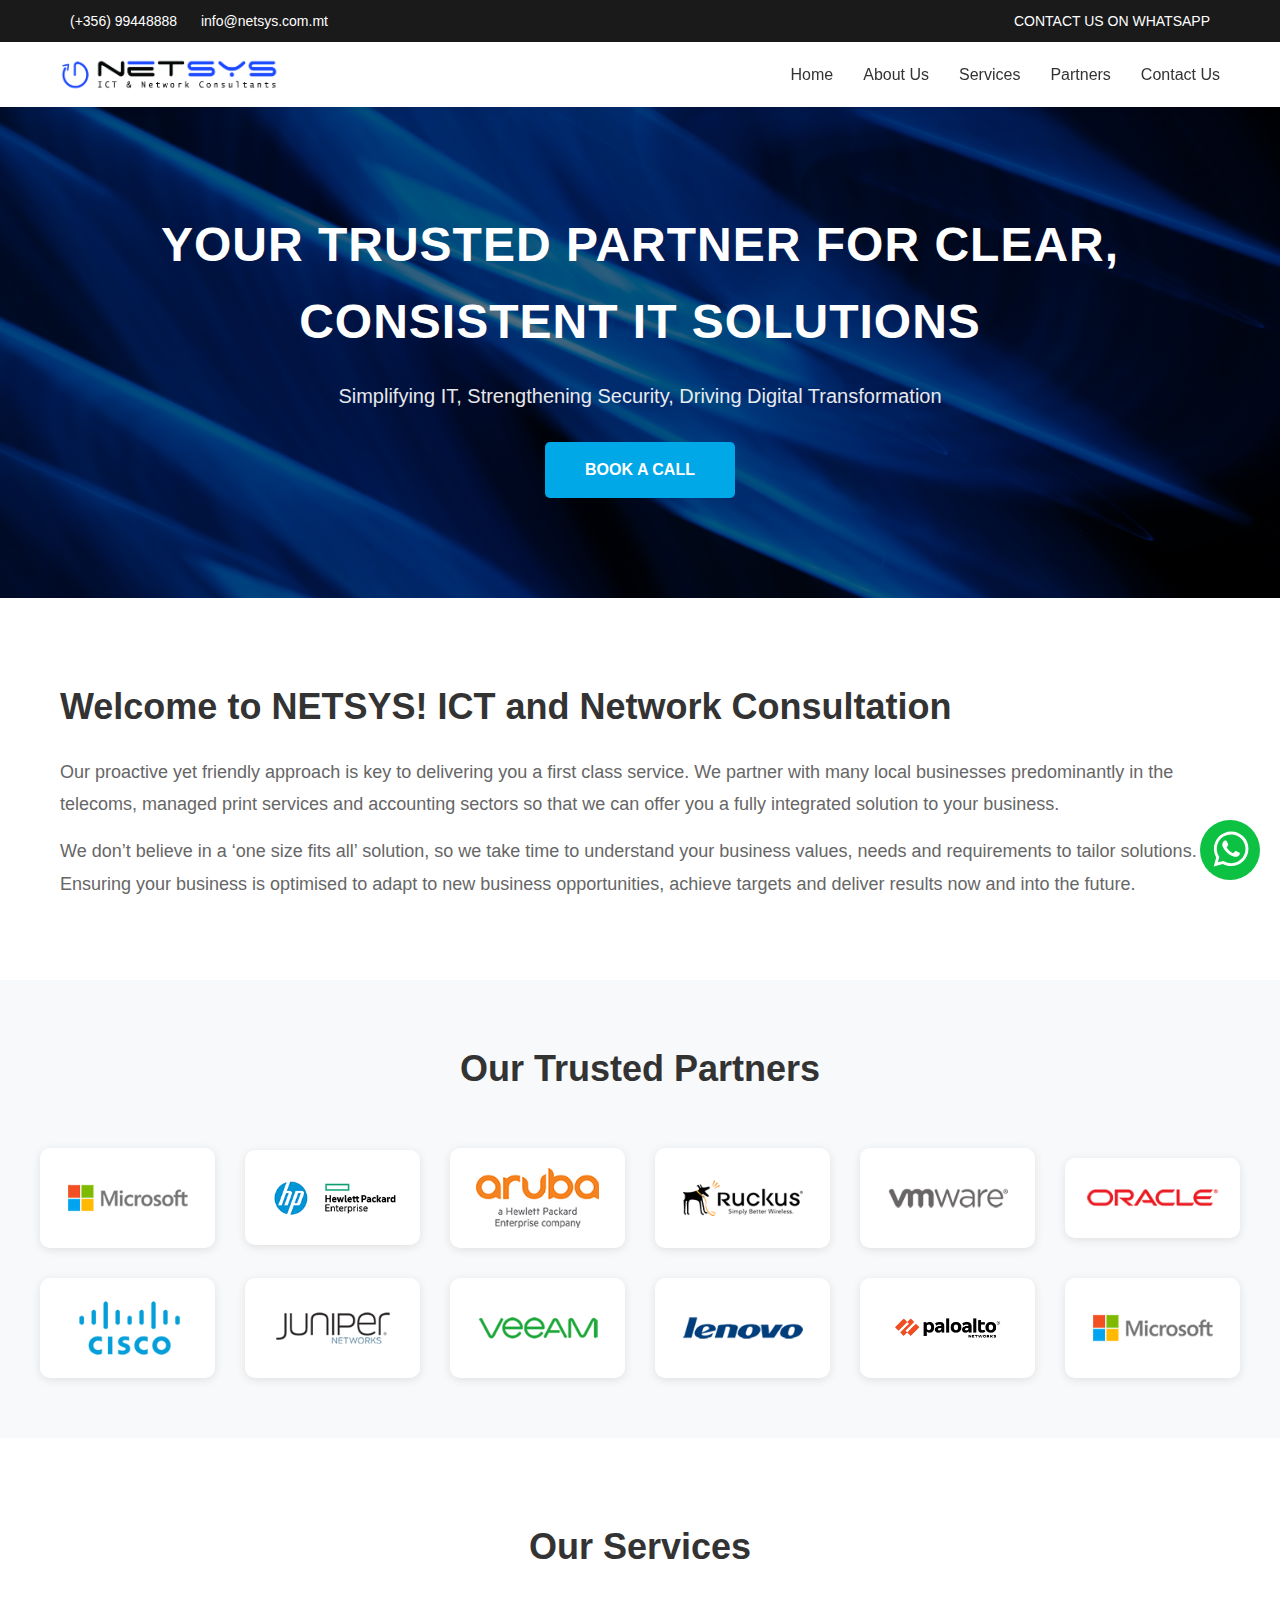
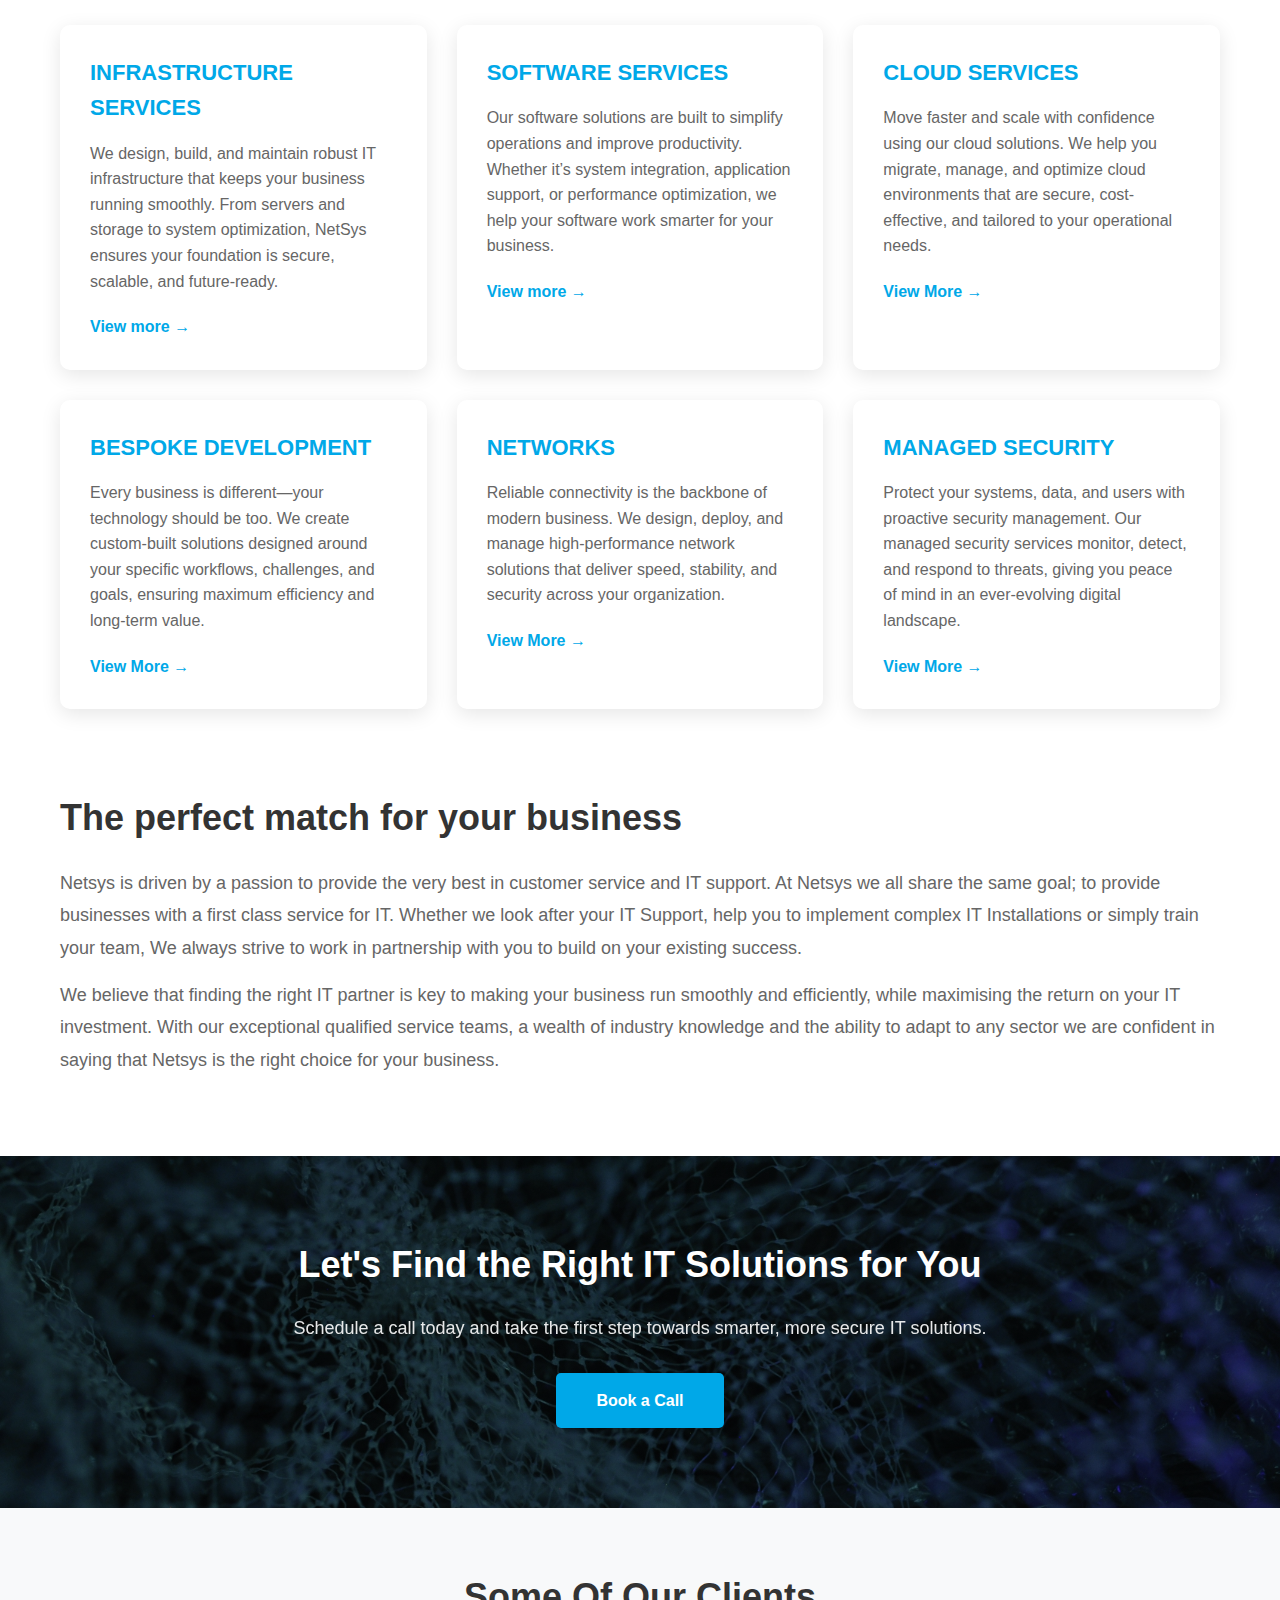
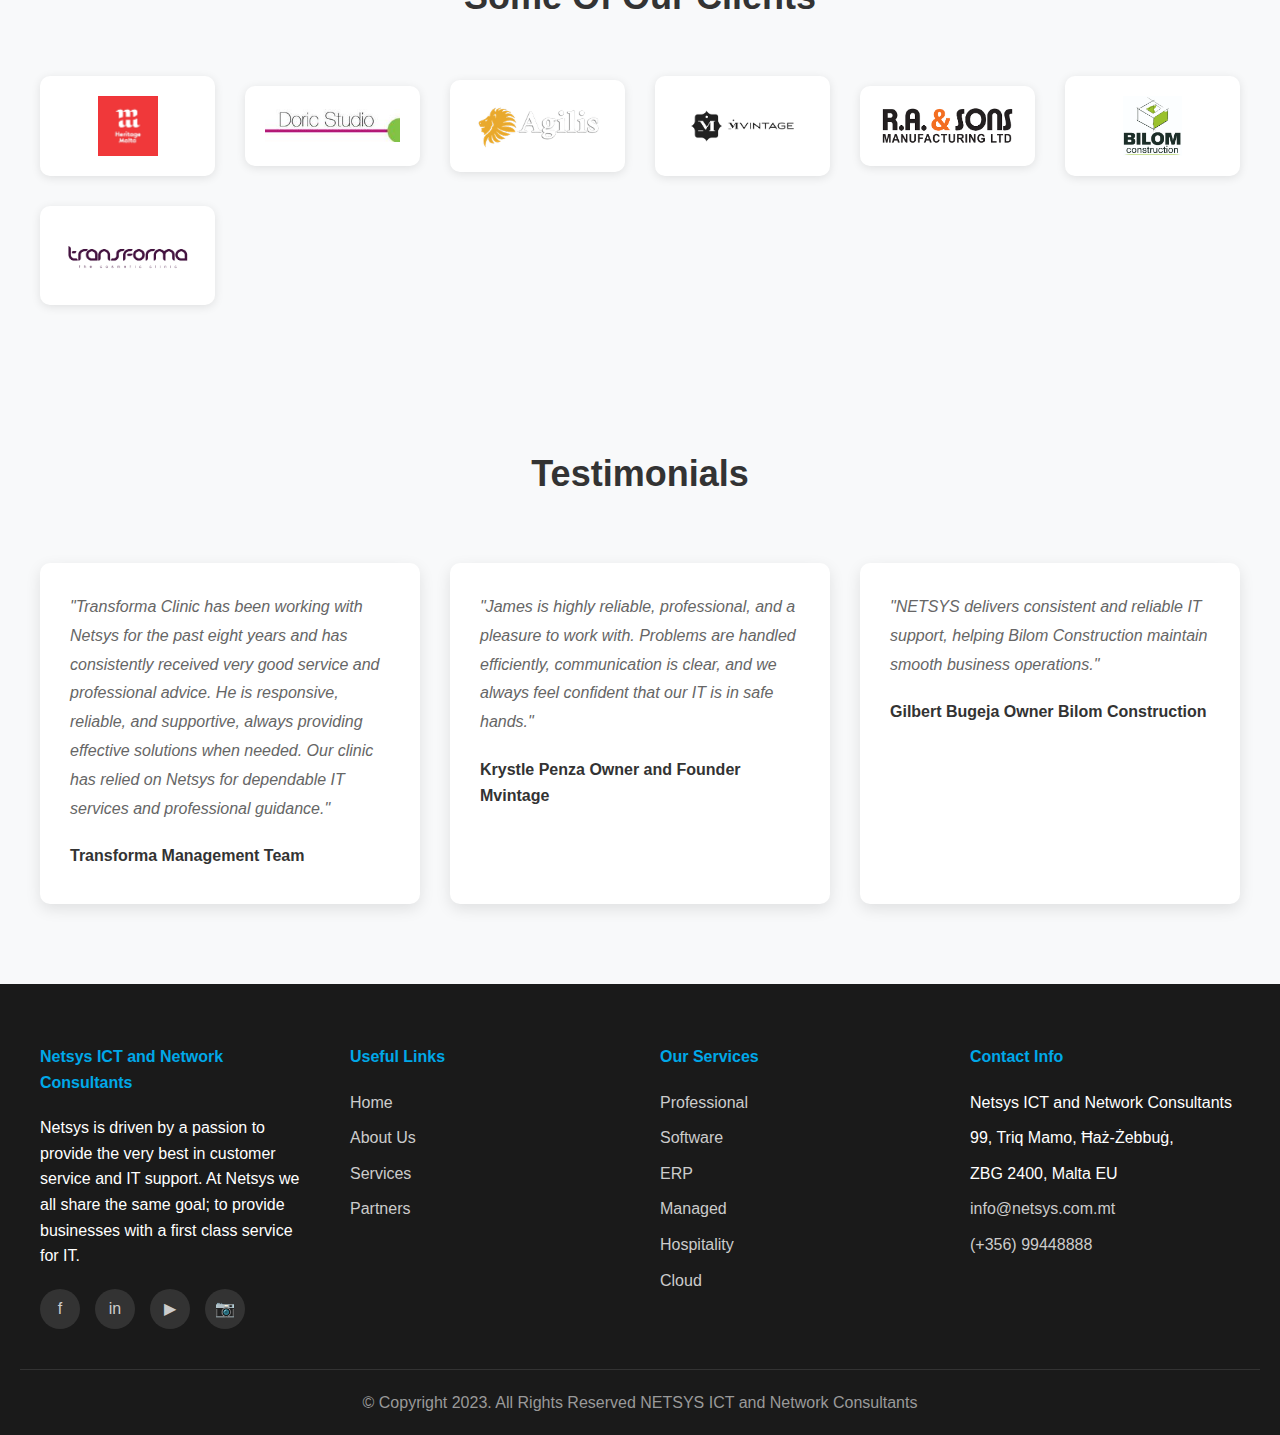
<file: index.html>
<!DOCTYPE html>
<html lang="en">
  <head>
    <meta charset="UTF-8" />
    <meta name="viewport" content="width=device-width, initial-scale=1.0" />
    <title>IT Support Malta | Netsys ICT and Network Consultants</title>
    <link rel="icon" type="image/x-icon" href="/img/favicon.png">
    <style>
      * {
        margin: 0;
        padding: 0;
        box-sizing: border-box;
      }

      body {
        font-family: "Segoe UI", Tahoma, Geneva, Verdana, sans-serif;
        line-height: 1.6;
        color: #333;
      }

      /* Top Bar */
      .top-bar {
        background: #1a1a1a;
        color: #fff;
        padding: 10px 0;
        font-size: 14px;
      }

      .top-bar .container {
        max-width: 1200px;
        margin: 0 auto;
        padding: 0 20px;
        display: flex;
        justify-content: space-between;
        align-items: center;
        flex-wrap: wrap;
      }

      .top-bar a {
        color: #fff;
        text-decoration: none;
        margin: 0 10px;
      }

      .top-bar a:hover {
        color: #00a8e8;
      }

      /* Header */
      header {
        background: #fff;
        box-shadow: 0 2px 5px rgba(0, 0, 0, 0.1);
        position: sticky;
        top: 0;
        z-index: 1000;
      }

      .header-container {
        max-width: 1200px;
        margin: 0 auto;
        padding: 15px 20px;
        display: flex;
        justify-content: space-between;
        align-items: center;
      }

      .logo {
        font-size: 24px;
        font-weight: bold;
        color: #00a8e8;
        text-decoration: none;
      }

      nav ul {
        list-style: none;
        display: flex;
        gap: 30px;
      }

      nav a {
        text-decoration: none;
        color: #333;
        font-weight: 500;
        transition: color 0.3s;
      }

      nav a:hover {
        color: #00a8e8;
      }

      /* Dropdown Menu */
      nav li {
        position: relative;
      }

      .dropdown-content {
        display: none;
        position: absolute;
        background: #fff;
        min-width: 220px;
        box-shadow: 0 8px 16px rgba(0, 0, 0, 0.2);
        z-index: 1;
        top: 100%;
        left: 0;
        border-radius: 5px;
        padding: 10px 0;
      }

      .dropdown-content a {
        display: block;
        padding: 10px 20px;
        color: #333;
      }

      .dropdown-content a:hover {
        background: #f8f9fa;
        color: #00a8e8;
      }

      nav li:hover .dropdown-content {
        display: block;
      }

      .menu-toggle {
        display: none;
        background: none;
        border: none;
        font-size: 28px;
        cursor: pointer;
        color: #333;
      }

      /* Hero Section */
      .hero {
        background: linear-gradient(rgba(0, 0, 0, 0.5), rgba(0, 0, 0, 0.5)),
          url(./img/bg-img4.jpg) center center;
        background-size: cover;
        color: #fff;
        padding: 100px 20px;
        text-align: center;
      }

      .hero h1 {
        font-size: 48px;
        margin-bottom: 20px;
        text-transform: uppercase;
        letter-spacing: 1px;
      }

      .hero .subtitle {
        font-size: 20px;
        margin-bottom: 30px;
        opacity: 0.9;
      }

      .btn {
        display: inline-block;
        padding: 15px 40px;
        background: #00a8e8;
        color: #fff;
        text-decoration: none;
        border-radius: 5px;
        font-weight: bold;
        transition: background 0.3s, transform 0.3s;
      }

      .btn:hover {
        background: #0088cc;
        transform: translateY(-2px);
      }

      /* Welcome Section */
      .welcome {
        max-width: 1200px;
        margin: 80px auto;
        padding: 0 20px;
      }

      .welcome h2 {
        font-size: 36px;
        margin-bottom: 20px;
        color: #333;
      }

      .welcome p {
        font-size: 18px;
        line-height: 1.8;
        color: #666;
        margin-bottom: 15px;
      }

      /* Partners Section */
      .partners {
        background: #f8f9fa;
        padding: 60px 20px;
        text-align: center;
      }

      .partners h2 {
        font-size: 36px;
        margin-bottom: 50px;
        color: #333;
      }

      .partners-grid {
        max-width: 1200px;
        margin: 0 auto;
        display: grid;
        grid-template-columns: repeat(auto-fit, minmax(150px, 1fr));
        gap: 30px;
        align-items: center;
      }

      .partner-logo {
        background: #fff;
        padding: 20px;
        border-radius: 10px;
        box-shadow: 0 2px 10px rgba(0, 0, 0, 0.1);
        height: 100px;
        display: flex;
        align-items: center;
        justify-content: center;
        font-weight: bold;
        color: #666;
        transition: transform 0.3s;
      }

      .partner-logo:hover {
        transform: translateY(-5px);
      }

      /* Services Section */
      .services {
        max-width: 1200px;
        margin: 80px auto;
        padding: 0 20px;
      }

      .services h2 {
        text-align: center;
        font-size: 36px;
        margin-bottom: 50px;
      }

      .services-grid {
        display: grid;
        grid-template-columns: repeat(auto-fit, minmax(300px, 1fr));
        gap: 30px;
      }

      .service-card {
        background: #fff;
        padding: 30px;
        border-radius: 10px;
        box-shadow: 0 5px 20px rgba(0, 0, 0, 0.1);
        transition: transform 0.3s, box-shadow 0.3s;
      }

      .service-card:hover {
        transform: translateY(-10px);
        box-shadow: 0 10px 30px rgba(0, 0, 0, 0.2);
      }

      .service-card h3 {
        color: #00a8e8;
        margin-bottom: 15px;
        font-size: 22px;
      }

      .service-card p {
        color: #666;
        margin-bottom: 20px;
      }

      .service-link {
        color: #00a8e8;
        text-decoration: none;
        font-weight: bold;
      }

      .service-link:hover {
        text-decoration: underline;
      }

      /* Featured Solutions */
      .featured {
        background: linear-gradient(135deg, #667eea 0%, #764ba2 100%);
        color: #fff;
        padding: 80px 20px;
        text-align: center;
      }

      .featured h2 {
        font-size: 42px;
        margin-bottom: 20px;
      }

      .featured h3 {
        font-size: 24px;
        margin: 10px 0;
        opacity: 0.9;
      }

      .featured .btn {
        margin-top: 20px;
      }

      /* IP Telephony Banner */
      .telephony-banner {
        background: #1a1a1a;
        color: #fff;
        padding: 60px 20px;
        text-align: center;
      }

      .telephony-banner h2 {
        font-size: 36px;
        margin-bottom: 15px;
      }

      .telephony-banner h3 {
        font-size: 28px;
        color: #00a8e8;
        margin-bottom: 10px;
      }

      .telephony-banner h4 {
        font-size: 20px;
        font-weight: normal;
        margin-bottom: 20px;
        opacity: 0.9;
      }

      .telephony-banner p {
        font-size: 16px;
        margin-bottom: 30px;
        opacity: 0.8;
      }

      /* Why Smart Section */
      .why-smart {
        max-width: 1200px;
        margin: 80px auto;
        padding: 0 20px;
        text-align: center;
      }

      .why-smart h2 {
        font-size: 36px;
        margin-bottom: 20px;
        color: #333;
      }

      .why-smart p {
        font-size: 18px;
        color: #666;
        line-height: 1.8;
        max-width: 900px;
        margin: 0 auto;
      }

      /* Blog Section */
      .blog {
        max-width: 1200px;
        margin: 80px auto;
        padding: 0 20px;
      }

      .blog-header {
        text-align: center;
        margin-bottom: 50px;
      }

      .blog-header p {
        color: #00a8e8;
        font-weight: bold;
        text-transform: uppercase;
        margin-bottom: 10px;
      }

      .blog-header h2 {
        font-size: 36px;
        color: #333;
      }

      .blog-grid {
        display: grid;
        grid-template-columns: repeat(auto-fit, minmax(300px, 1fr));
        gap: 30px;
      }

      .blog-card {
        background: #fff;
        border-radius: 10px;
        overflow: hidden;
        box-shadow: 0 5px 20px rgba(0, 0, 0, 0.1);
        transition: transform 0.3s;
      }

      .blog-card:hover {
        transform: translateY(-10px);
      }

      .blog-image {
        width: 100%;
        height: 200px;
        background: linear-gradient(135deg, #667eea 0%, #764ba2 100%);
      }

      .blog-content {
        padding: 20px;
      }

      .blog-meta {
        font-size: 14px;
        color: #999;
        margin-bottom: 10px;
      }

      .blog-card h3 {
        margin-bottom: 15px;
        color: #333;
      }

      .blog-card p {
        color: #666;
        margin-bottom: 15px;
      }

      /* CTA Section */
      .cta {
        background: linear-gradient(rgba(0, 0, 0, 0.5), rgba(0, 0, 0, 0.5)),
          url(./img/bg-img2.jpg) center center;
        background-size: cover;
        color: #fff;
        padding: 80px 20px;
        text-align: center;
      }

      .cta h2 {
        font-size: 36px;
        margin-bottom: 20px;
      }

      .cta p {
        font-size: 18px;
        margin-bottom: 30px;
        opacity: 0.9;
      }
      .testimonial-section {
            background: #f8f9fa;
            padding: 80px 20px;
        }

        .testimonial-section h2 {
            text-align: center;
            font-size: 36px;
            margin-bottom: 60px;
            color: #333;
        }

        .testimonial-grid {
            max-width: 1200px;
            margin: 0 auto;
            display: grid;
            grid-template-columns: repeat(auto-fit, minmax(300px, 1fr));
            gap: 30px;
        }

        .testimonial-card {
            background: #fff;
            padding: 30px;
            border-radius: 10px;
            box-shadow: 0 5px 15px rgba(0,0,0,0.1);
        }

        .testimonial-text {
            color: #666;
            font-style: italic;
            margin-bottom: 20px;
            line-height: 1.8;
        }

        .testimonial-author {
            font-weight: bold;
            color: #333;
            margin-bottom: 5px;
        }

        .testimonial-company {
            color: #00a8e8;
            font-size: 14px;
        }


      /* Footer */
      footer {
        background: #1a1a1a;
        color: #fff;
        padding: 60px 20px 20px;
      }

      .footer-container {
        max-width: 1200px;
        margin: 0 auto;
        display: grid;
        grid-template-columns: repeat(auto-fit, minmax(250px, 1fr));
        gap: 40px;
        margin-bottom: 40px;
      }

      .footer-section h4 {
        margin-bottom: 20px;
        color: #00a8e8;
      }

      .footer-section ul {
        list-style: none;
      }

      .footer-section ul li {
        margin-bottom: 10px;
      }

      .footer-section a {
        color: #ccc;
        text-decoration: none;
        transition: color 0.3s;
      }

      .footer-section a:hover {
        color: #00a8e8;
      }

      .social-links {
        display: flex;
        gap: 15px;
        margin-top: 20px;
      }

      .social-links a {
        width: 40px;
        height: 40px;
        background: #333;
        border-radius: 50%;
        display: flex;
        align-items: center;
        justify-content: center;
        transition: background 0.3s;
      }

      .social-links a:hover {
        background: #00a8e8;
      }

      .footer-bottom {
        text-align: center;
        padding-top: 20px;
        border-top: 1px solid #333;
        color: #999;
      }

      /* Responsive */
      @media (max-width: 768px) {
        nav ul {
          display: none;
          flex-direction: column;
          position: absolute;
          top: 70px;
          left: 0;
          right: 0;
          background: #fff;
          box-shadow: 0 5px 10px rgba(0, 0, 0, 0.1);
          padding: 20px;
        }

        nav ul.active {
          display: flex;
        }

        .menu-toggle {
          display: block;
        }

        .hero h1 {
          font-size: 32px;
        }

        .hero .subtitle {
          font-size: 16px;
        }

        .top-bar .container {
          justify-content: center;
          text-align: center;
        }

        .services-grid,
        .blog-grid {
          grid-template-columns: 1fr;
        }

        .dropdown-content {
          position: static;
          box-shadow: none;
          padding: 5px 0 5px 20px;
        }

        nav li:hover .dropdown-content {
          display: none;
        }
      }
      .whatsapp{
        position: fixed;
        right: 20px;
        bottom: 20px;
        cursor: pointer;
        transition: all .3s ease-in-out;
      }
      .whatsapp:hover{
        transform: translateY(-10px);
      }
       img {
  max-width: 100%;
  height: auto;
  display: block;
}
.partner-logo {
  height: 100px;
}
.partner-logo {
  min-height: 80px;
  height: auto;
}

.partner-logo img {
  max-height: 60px;
  width: auto;
  object-fit: contain;
}
@media (max-width: 360px) {
  
  .partner-logo img {
    max-height: 45px;
  }
}
    </style>
  </head>
  <body>
    <!-- Top Bar -->
    <div class="top-bar">
      <div class="container">
        <div>
          <a href="tel:+35699448888">(+356) 99448888</a>
          <a href="mailto:info@netsys.com.mt">info@netsys.com.mt</a>
        </div>
        <div>
          <a href="https://wa.me/35699448888?text=Hi%2C%20I%E2%80%99d%20like%20to%20learn%20more%20about%20your%20IT%20support%20services" class="btn-small">CONTACT US ON WHATSAPP</a>
        </div>
      </div>
    </div>

    <!-- Header -->
    <header>
      <div class="header-container">
        <a
          href="index.html"
          class="logo"
          style="display: flex; align-items: center; justify-content: center"
          ><img src="img/logo.png" alt="logo" width="220"
        /></a>
        <button class="menu-toggle" onclick="toggleMenu()">☰</button>
        <nav>
          <ul id="mainMenu">
            <li><a href="index.html">Home</a></li>
            <li><a href="about.html">About Us</a></li>
            <li>
              <a href="services.html">Services</a>
              <div class="dropdown-content">
                <a href="infrastructure-services.html"
                  >Infrastructure Services</a
                >
                <a href="software-services.html">Software Services</a>
              </div>
            </li>
            <li><a href="partners.html">Partners</a></li>
            <li><a href="contact.html">Contact Us</a></li>
          </ul>
        </nav>
      </div>
    </header>

    <div class="whatsapp">
      <a href="https://wa.me/35699448888?text=Hi%2C%20I%E2%80%99d%20like%20to%20learn%20more%20about%20your%20IT%20support%20services"> <img src="whatsapp.svg" alt="whatsapp" width="60px"></a>
    </div>

    <!-- Hero Section -->
    <section class="hero" id="home">
      <h1>Your Trusted Partner for Clear,<br> Consistent IT Solutions</h1>
      <p class="subtitle">
        Simplifying IT, Strengthening Security, Driving Digital Transformation
      </p>
      <a href="contact.html" class="btn">BOOK A CALL</a>
    </section>

    <!-- Welcome Section -->
    <section class="welcome" id="about">
      <h2>Welcome to NETSYS! ICT and Network Consultation</h2>
      <p>
        Our proactive yet friendly approach is key to delivering you a first
        class service. We partner with many local businesses predominantly in
        the telecoms, managed print services and accounting sectors so that we
        can offer you a fully integrated solution to your business.
      </p>
      <p>
        We don’t believe in a ‘one size fits all’ solution, so we take time to
        understand your business values, needs and requirements to tailor
        solutions. Ensuring your business is optimised to adapt to new business
        opportunities, achieve targets and deliver results now and into the
        future.
      </p>
    </section>

    <!-- Partners Section -->
    <section class="partners" id="partners">
      <h2>Our Trusted Partners</h2>
      <div class="partners-grid">
        <div class="partner-logo">
          <img src="img/partner1.png" alt="microsoft" />
        </div>
        <div class="partner-logo"><img src="img/partner2.png" alt="hp" /></div>
        <div class="partner-logo">
          <img src="img/partner3.jpg" alt="aruba" />
        </div>
        <div class="partner-logo">
          <img src="img/partner4.png" alt="ruckus" />
        </div>
        <div class="partner-logo">
          <img src="img/partner5.png" alt="vmware" />
        </div>
        <div class="partner-logo">
          <img src="img/partner6.png" alt="oracle" />
        </div>
        <div class="partner-logo">
          <img src="img/partner7.png" alt="cisco" />
        </div>
        <div class="partner-logo">
          <img src="img/partner8.png" alt="juniper" />
        </div>
        <div class="partner-logo">
          <img src="img/partner9.png" alt="veeam" />
        </div>
        <div class="partner-logo">
          <img src="img/partner10.png" alt="lenovo" />
        </div>
        <div class="partner-logo">
          <img src="img/partner-change.jpeg" alt="paloalto" width="100%" />
        </div>
        <div class="partner-logo">
          <img src="img/partner1.png" alt="microsoft" />
        </div>
      </div>
    </section>

    <!-- Services Section -->
    <section class="services" id="services">
      <h2>Our Services</h2>
      <div class="services-grid">
        <div class="service-card">
          <h3>INFRASTRUCTURE SERVICES</h3>
          <p>
            We design, build, and maintain robust IT infrastructure that keeps
            your business running smoothly. From servers and storage to system
            optimization, NetSys ensures your foundation is secure, scalable,
            and future-ready.
          </p>
          <a href="infrastructure-services.html" class="service-link"
            >View more →</a
          >
        </div>
        <div class="service-card">
          <h3>SOFTWARE SERVICES</h3>
          <p>
            Our software solutions are built to simplify operations and improve
            productivity. Whether it’s system integration, application support,
            or performance optimization, we help your software work smarter for
            your business.
          </p>
          <a href="#" class="service-link">View more →</a>
        </div>
        <div class="service-card">
          <h3>CLOUD SERVICES</h3>
          <p>
            Move faster and scale with confidence using our cloud solutions. We
            help you migrate, manage, and optimize cloud environments that are
            secure, cost-effective, and tailored to your operational needs.
          </p>
          <a href="#" class="service-link">View More →</a>
        </div>
        <div class="service-card">
          <h3>BESPOKE DEVELOPMENT</h3>
          <p>
            Every business is different—your technology should be too. We create
            custom-built solutions designed around your specific workflows,
            challenges, and goals, ensuring maximum efficiency and long-term
            value.
          </p>
          <a href="#" class="service-link">View More →</a>
        </div>
        <div class="service-card">
          <h3>NETWORKS</h3>
          <p>
            Reliable connectivity is the backbone of modern business. We design,
            deploy, and manage high-performance network solutions that deliver
            speed, stability, and security across your organization.
          </p>
          <a href="#" class="service-link">View More →</a>
        </div>
        <div class="service-card">
          <h3>MANAGED SECURITY</h3>
          <p>
            Protect your systems, data, and users with proactive security
            management. Our managed security services monitor, detect, and
            respond to threats, giving you peace of mind in an ever-evolving
            digital landscape.
          </p>
          <a href="#" class="service-link">View More →</a>
        </div>
      </div>
    </section>

    <!-- Welcome Section -->
    <section class="welcome" id="about">
      <h2>The perfect match for your business</h2>
      <p>
        Netsys is driven by a passion to provide the very best in customer
        service and IT support. At Netsys we all share the same goal; to provide
        businesses with a first class service for IT. Whether we look after your
        IT Support, help you to implement complex IT Installations or simply
        train your team, We always strive to work in partnership with you to
        build on your existing success.
      </p>
      <p>
        We believe that finding the right IT partner is key to making your
        business run smoothly and efficiently, while maximising the return on
        your IT investment. With our exceptional qualified service teams, a
        wealth of industry knowledge and the ability to adapt to any sector we
        are confident in saying that Netsys is the right choice for your
        business.
      </p>
    </section>

    <!-- CTA Section -->
    <section class="cta" id="contact">
      <h2>Let's Find the Right IT Solutions for You</h2>
      <p>
        Schedule a call today and take the first step towards smarter, more
        secure IT solutions.
      </p>
      <a href="contact.html" class="btn">Book a Call</a>
    </section>

    <!-- Partners Section -->
    <section class="partners" id="partners">
      <h2>Some Of Our Clients</h2>
      <div class="partners-grid">
        <div class="partner-logo"><img src="img/heritage-malta.jpeg" alt="" width="80%"/></div>
        <div class="partner-logo"><img src="img/customer4.jpg" alt="" width="100%"/></div>
        <div class="partner-logo"><img src="img/customer5.png" alt="" width="100%"/></div>
        <div class="partner-logo"><img src="img/Mvintage.png" alt=""  width="100%"/></div>
        <div class="partner-logo"><img src="img/RASons.png" alt="" width="100%" /></div>
        <div class="partner-logo"><img src="img/Logo Bilom-Construction final.jpg" alt=""  width="100%"/></div>
        <div class="partner-logo"><img src="img/transforma-img.PNG" alt="" width="100%"/></div>
      </div>
    </section>
 <section class="testimonial-section">
        <h2>Testimonials</h2>
        <div class="testimonial-grid">
            <div class="testimonial-card">
                <p class="testimonial-text">"Transforma Clinic has been working with Netsys for the past eight years and has consistently received very good service and professional advice. He is responsive, reliable, and supportive, always providing effective solutions when needed. Our clinic has relied on Netsys for dependable IT services and professional guidance."</p>
                <div class="testimonial-author">Transforma Management Team</div>
                <div class="testimonial-company"></div>
            </div>

            <div class="testimonial-card">
                <p class="testimonial-text">"James is highly reliable, professional, and a pleasure to work with. Problems are handled efficiently, communication is
clear, and we always feel confident that our IT is in safe hands."</p>
                <div class="testimonial-author">Krystle Penza Owner and Founder Mvintage</div>
                <div class="testimonial-company"></div>
            </div>

            <div class="testimonial-card">
                <p class="testimonial-text">"NETSYS delivers consistent and reliable IT support, helping Bilom Construction maintain smooth business operations." </p>
                <div class="testimonial-author">Gilbert Bugeja Owner Bilom Construction</div>
                <div class="testimonial-company"></div>
            </div>
        </div>
    </section>


    <!-- Footer -->
    <footer>
      <div class="footer-container">
        <div class="footer-section">
          <h4>Netsys ICT and Network Consultants</h4>
          <p>
            Netsys is driven by a passion to provide the very best in customer
            service and IT support. At Netsys we all share the same goal; to
            provide businesses with a first class service for IT.
          </p>
          <div class="social-links">
            <a href="#">f</a>
            <a href="#">in</a>
            <a href="#">▶</a>
            <a href="#">📷</a>
          </div>
        </div>
        <div class="footer-section">
          <h4>Useful Links</h4>
          <ul>
            <li><a href="index.html">Home</a></li>
            <li><a href="about.html">About Us</a></li>
            <li><a href="services.html">Services</a></li>
            <li><a href="partners.html">Partners</a></li>
          </ul>
        </div>
        <div class="footer-section">
          <h4>Our Services</h4>
          <ul>
            <li><a href="#">Professional</a></li>
            <li><a href="software-services.html">Software</a></li>
            <li><a href="#">ERP</a></li>
            <li><a href="#">Managed</a></li>
            <li><a href="#">Hospitality</a></li>
            <li><a href="#">Cloud</a></li>
          </ul>
        </div>
        <div class="footer-section">
          <h4>Contact Info</h4>
          <ul>
            <li>Netsys ICT and Network Consultants</li>
            <li>99, Triq Mamo, Ħaż-Żebbuġ,</li>
            <li>ZBG 2400, Malta EU</li>
            <li><a href="mailto:info@netsys.com.mt">info@netsys.com.mt</a></li>
            <li><a href="tel:+35699448888">(+356) 99448888</a></li>
          </ul>
        </div>
      </div>
      <div class="footer-bottom">
        <p>
          © Copyright 2023. All Rights Reserved NETSYS ICT and Network
          Consultants
        </p>
      </div>
    </footer>

    <script>
      function toggleMenu() {
        const menu = document.getElementById("mainMenu");
        menu.classList.toggle("active");
      }

      // Smooth scrolling for anchor links
      document.querySelectorAll('a[href^="#"]').forEach((anchor) => {
        anchor.addEventListener("click", function (e) {
          e.preventDefault();
          const target = document.querySelector(this.getAttribute("href"));
          if (target) {
            target.scrollIntoView({
              behavior: "smooth",
              block: "start",
            });
            document.getElementById("mainMenu").classList.remove("active");
          }
        });
      });

      // Close mobile menu when clicking outside
      document.addEventListener("click", function (e) {
        const menu = document.getElementById("mainMenu");
        const toggle = document.querySelector(".menu-toggle");
        if (!menu.contains(e.target) && !toggle.contains(e.target)) {
          menu.classList.remove("active");
        }
      });
    </script>
  </body>
</html>
</file>
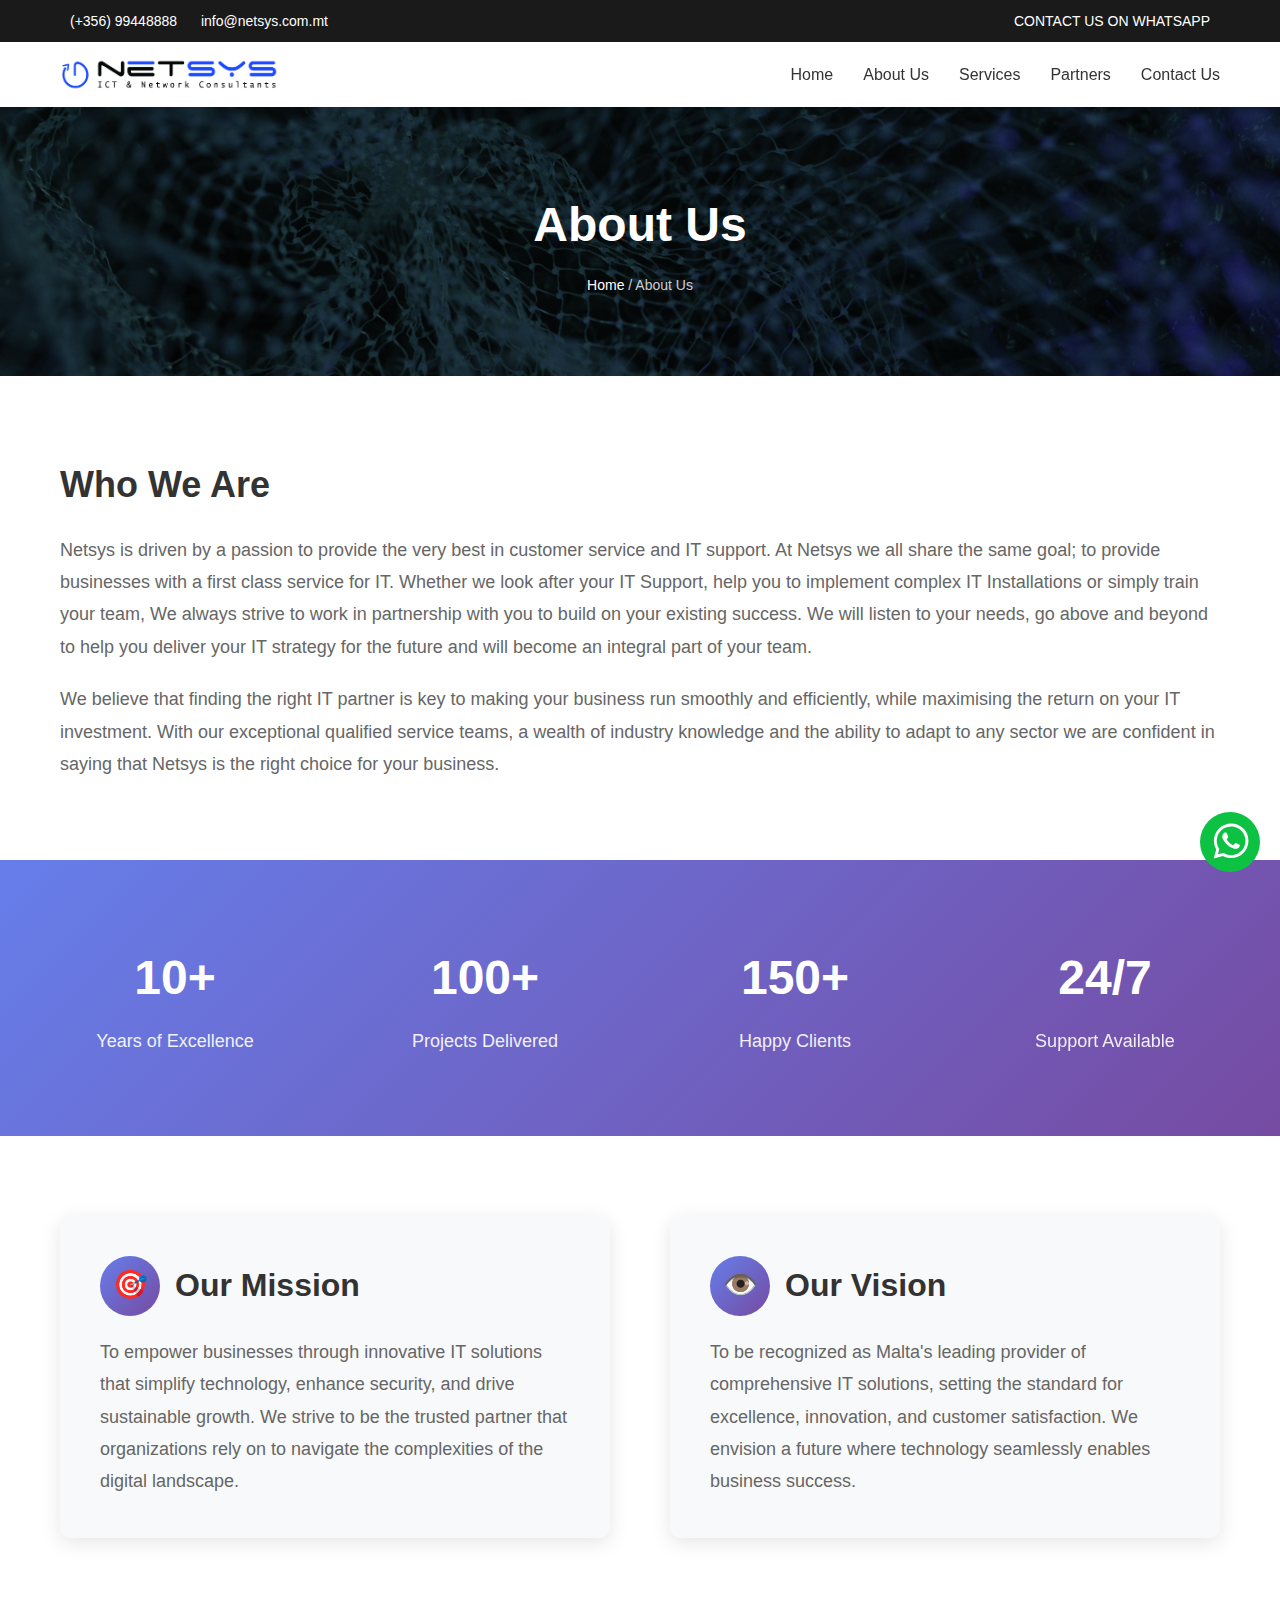
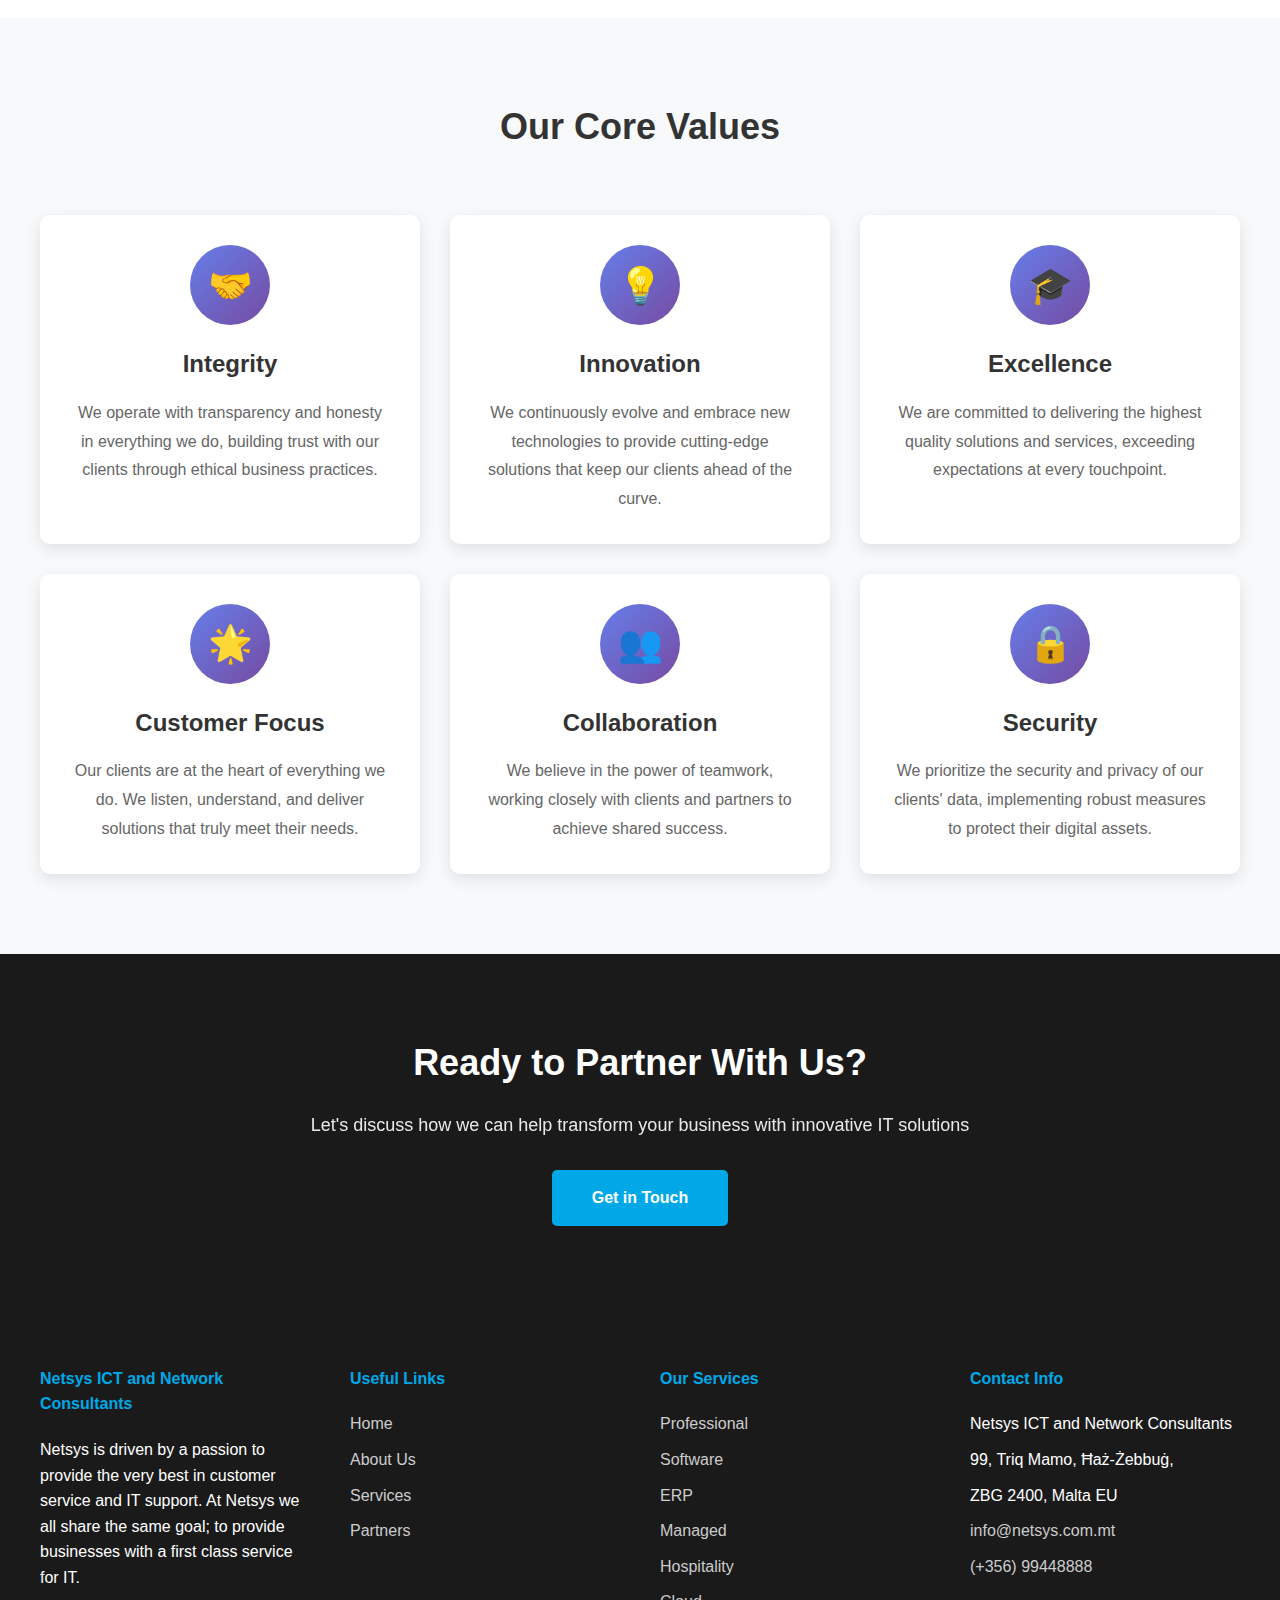
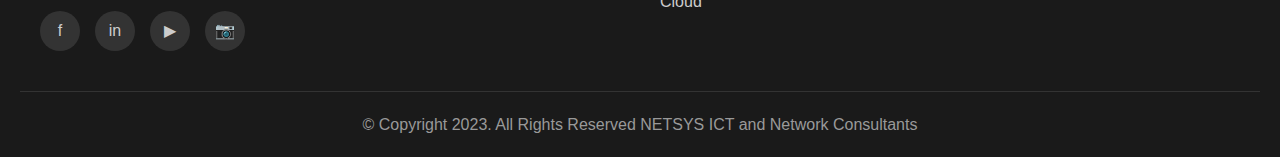
<file: about.html>
<!DOCTYPE html>
<html lang="en">
<head>
    <meta charset="UTF-8">
    <meta name="viewport" content="width=device-width, initial-scale=1.0">
    <title>About Us | Netsys ICT and Network Consultants </title>
    <link rel="icon" type="image/x-icon" href="/img/favicon.png">
    <style>
        * {
            margin: 0;
            padding: 0;
            box-sizing: border-box;
        }

        body {
            font-family: 'Segoe UI', Tahoma, Geneva, Verdana, sans-serif;
            line-height: 1.6;
            color: #333;
        }

        /* Top Bar */
        .top-bar {
            background: #1a1a1a;
            color: #fff;
            padding: 10px 0;
            font-size: 14px;
        }

        .top-bar .container {
            max-width: 1200px;
            margin: 0 auto;
            padding: 0 20px;
            display: flex;
            justify-content: space-between;
            align-items: center;
            flex-wrap: wrap;
        }

        .top-bar a {
            color: #fff;
            text-decoration: none;
            margin: 0 10px;
        }

        .top-bar a:hover {
            color: #00a8e8;
        }

        /* Header */
        header {
            background: #fff;
            box-shadow: 0 2px 5px rgba(0,0,0,0.1);
            position: sticky;
            top: 0;
            z-index: 1000;
        }

        .header-container {
            max-width: 1200px;
            margin: 0 auto;
            padding: 15px 20px;
            display: flex;
            justify-content: space-between;
            align-items: center;
        }

        .logo {
            font-size: 24px;
            font-weight: bold;
            color: #00a8e8;
            text-decoration: none;
        }

        nav ul {
            list-style: none;
            display: flex;
            gap: 30px;
        }

        nav a {
            text-decoration: none;
            color: #333;
            font-weight: 500;
            transition: color 0.3s;
        }

        nav a:hover {
            color: #00a8e8;
        }

        /* Dropdown Menu */
        nav li {
            position: relative;
        }

        .dropdown-content {
            display: none;
            position: absolute;
            background: #fff;
            min-width: 220px;
            box-shadow: 0 8px 16px rgba(0,0,0,0.2);
            z-index: 1;
            top: 100%;
            left: 0;
            border-radius: 5px;
            padding: 10px 0;
        }

        .dropdown-content a {
            display: block;
            padding: 10px 20px;
            color: #333;
        }

        .dropdown-content a:hover {
            background: #f8f9fa;
            color: #00a8e8;
        }

        nav li:hover .dropdown-content {
            display: block;
        }

        .menu-toggle {
            display: none;
            background: none;
            border: none;
            font-size: 28px;
            cursor: pointer;
            color: #333;
        }

        /* Page Header */
        .page-header {
                  background: linear-gradient(rgba(0,0,0,0.5),rgba(0,0,0,0.5)),url(./img/bg-img2.jpg) center center;
            background-size: cover; color: #fff; color: #fff;
            padding: 80px 20px;
            text-align: center;
        }

        .page-header h1 {
            font-size: 48px;
            margin-bottom: 10px;
        }

        .breadcrumb {
            color: rgba(255,255,255,0.8);
            font-size: 14px;
        }

        .breadcrumb a {
            color: #fff;
            text-decoration: none;
        }

        /* About Content */
        .about-intro {
            max-width: 1200px;
            margin: 80px auto;
            padding: 0 20px;
        }

        .about-intro h2 {
            font-size: 36px;
            margin-bottom: 20px;
            color: #333;
        }

        .about-intro p {
            font-size: 18px;
            color: #666;
            line-height: 1.8;
            margin-bottom: 20px;
        }

        /* Stats Section */
        .stats-section {
            background: linear-gradient(135deg, #667eea 0%, #764ba2 100%);
            color: #fff;
            padding: 80px 20px;
        }

        .stats-grid {
            max-width: 1200px;
            margin: 0 auto;
            display: grid;
            grid-template-columns: repeat(auto-fit, minmax(200px, 1fr));
            gap: 40px;
            text-align: center;
        }

        .stat-item h3 {
            font-size: 48px;
            margin-bottom: 10px;
        }

        .stat-item p {
            font-size: 18px;
            opacity: 0.9;
        }

        /* Mission Vision Section */
        .mission-vision {
            max-width: 1200px;
            margin: 80px auto;
            padding: 0 20px;
            display: grid;
            grid-template-columns: repeat(auto-fit, minmax(300px, 1fr));
            gap: 60px;
        }

        .mv-card {
            background: #f8f9fa;
            padding: 40px;
            border-radius: 10px;
            box-shadow: 0 5px 20px rgba(0,0,0,0.1);
        }

        .mv-card h2 {
            font-size: 32px;
            margin-bottom: 20px;
            color: #333;
            display: flex;
            align-items: center;
            gap: 15px;
        }

        .mv-icon {
            width: 60px;
            height: 60px;
            background: linear-gradient(135deg, #667eea 0%, #764ba2 100%);
            border-radius: 50%;
            display: flex;
            align-items: center;
            justify-content: center;
            font-size: 28px;
        }

        .mv-card p {
            font-size: 18px;
            color: #666;
            line-height: 1.8;
        }

        /* Values Section */
        .values-section {
            background: #f8f9fa;
            padding: 80px 20px;
        }

        .values-section h2 {
            text-align: center;
            font-size: 36px;
            margin-bottom: 60px;
            color: #333;
        }

        .values-grid {
            max-width: 1200px;
            margin: 0 auto;
            display: grid;
            grid-template-columns: repeat(auto-fit, minmax(280px, 1fr));
            gap: 30px;
        }

        .value-card {
            background: #fff;
            padding: 30px;
            border-radius: 10px;
            box-shadow: 0 5px 15px rgba(0,0,0,0.1);
            text-align: center;
            transition: transform 0.3s;
        }

        .value-card:hover {
            transform: translateY(-10px);
        }

        .value-icon {
            width: 80px;
            height: 80px;
            background: linear-gradient(135deg, #667eea 0%, #764ba2 100%);
            border-radius: 50%;
            display: flex;
            align-items: center;
            justify-content: center;
            font-size: 36px;
            margin: 0 auto 20px;
            color: #fff;
        }

        .value-card h3 {
            font-size: 24px;
            margin-bottom: 15px;
            color: #333;
        }

        .value-card p {
            color: #666;
            line-height: 1.8;
        }

        /* Timeline Section */
        .timeline-section {
            max-width: 1200px;
            margin: 80px auto;
            padding: 0 20px;
        }

        .timeline-section h2 {
            text-align: center;
            font-size: 36px;
            margin-bottom: 60px;
            color: #333;
        }

        .timeline {
            position: relative;
            padding: 0 0 0 60px;
        }

        .timeline::before {
            content: '';
            position: absolute;
            left: 20px;
            top: 0;
            bottom: 0;
            width: 2px;
            background: #667eea;
        }

        .timeline-item {
            position: relative;
            margin-bottom: 40px;
            padding-left: 20px;
        }

        .timeline-item::before {
            content: '';
            position: absolute;
            left: -47px;
            top: 5px;
            width: 15px;
            height: 15px;
            background: #667eea;
            border-radius: 50%;
            border: 3px solid #fff;
            box-shadow: 0 0 0 3px #667eea;
        }

        .timeline-year {
            font-size: 24px;
            font-weight: bold;
            color: #667eea;
            margin-bottom: 10px;
        }

        .timeline-content h3 {
            font-size: 22px;
            margin-bottom: 10px;
            color: #333;
        }

        .timeline-content p {
            color: #666;
            line-height: 1.8;
        }

        /* CTA Section */
        .cta {
            background: #1a1a1a;
            color: #fff;
            padding: 80px 20px;
            text-align: center;
        }

        .cta h2 {
            font-size: 36px;
            margin-bottom: 20px;
        }

        .cta p {
            font-size: 18px;
            margin-bottom: 30px;
            opacity: 0.9;
        }

        .btn {
            display: inline-block;
            padding: 15px 40px;
            background: #00a8e8;
            color: #fff;
            text-decoration: none;
            border-radius: 5px;
            font-weight: bold;
            transition: background 0.3s;
        }

        .btn:hover {
            background: #0088cc;
        }

        /* Footer */
        footer {
            background: #1a1a1a;
            color: #fff;
            padding: 60px 20px 20px;
        }

        .footer-container {
            max-width: 1200px;
            margin: 0 auto;
            display: grid;
            grid-template-columns: repeat(auto-fit, minmax(250px, 1fr));
            gap: 40px;
            margin-bottom: 40px;
        }

        .footer-section h4 {
            margin-bottom: 20px;
            color: #00a8e8;
        }

        .footer-section ul {
            list-style: none;
        }

        .footer-section ul li {
            margin-bottom: 10px;
        }

        .footer-section a {
            color: #ccc;
            text-decoration: none;
            transition: color 0.3s;
        }

        .footer-section a:hover {
            color: #00a8e8;
        }

        .social-links {
            display: flex;
            gap: 15px;
            margin-top: 20px;
        }

        .social-links a {
            width: 40px;
            height: 40px;
            background: #333;
            border-radius: 50%;
            display: flex;
            align-items: center;
            justify-content: center;
            transition: background 0.3s;
        }

        .social-links a:hover {
            background: #00a8e8;
        }

        .footer-bottom {
            text-align: center;
            padding-top: 20px;
            border-top: 1px solid #333;
            color: #999;
        }

        /* Responsive */
        @media (max-width: 768px) {
            nav ul {
                display: none;
                flex-direction: column;
                position: absolute;
                top: 70px;
                left: 0;
                right: 0;
                background: #fff;
                box-shadow: 0 5px 10px rgba(0,0,0,0.1);
                padding: 20px;
            }

            nav ul.active {
                display: flex;
            }

            .menu-toggle {
                display: block;
            }

            .page-header h1 {
                font-size: 32px;
            }

            .top-bar .container {
                justify-content: center;
                text-align: center;
            }

            .stats-grid,
            .mission-vision,
            .values-grid {
                grid-template-columns: 1fr;
            }

            .timeline {
                padding-left: 40px;
            }

            .timeline::before {
                left: 10px;
            }

            .timeline-item::before {
                left: -37px;
            }

            .dropdown-content {
                position: static;
                box-shadow: none;
                padding: 5px 0 5px 20px;
            }

            nav li:hover .dropdown-content {
                display: none;
            }
        } .whatsapp{
        position: fixed;
        right: 20px;
        bottom: 20px;
        cursor: pointer;
        transition: all .3s ease-in-out;
      }
      .whatsapp:hover{
        transform: translateY(-10px);
      }
    </style>
</head>
<body>
    <!-- Top Bar -->
    <div class="top-bar">
      <div class="container">
        <div>
          <a href="tel:+35699448888">(+356) 99448888</a>
          <a href="mailto:info@netsys.com.mt">info@netsys.com.mt</a>
        </div>
        <div>
         <a href="https://wa.me/35699448888?text=Hi%2C%20I%E2%80%99d%20like%20to%20learn%20more%20about%20your%20IT%20support%20services" class="btn-small">CONTACT US ON WHATSAPP</a>
        </div>
      </div>
    </div>

    <!-- Header -->
    <header>
      <div class="header-container">
        <a
          href="index.html"
          class="logo"
          style="display: flex; align-items: center; justify-content: center"
          ><img src="img/logo.png" alt="logo" width="220"
        /></a>
        <button class="menu-toggle" onclick="toggleMenu()">☰</button>
        <nav>
          <ul id="mainMenu">
            <li><a href="index.html">Home</a></li>
            <li><a href="about.html">About Us</a></li>
            <li>
              <a href="services.html">Services</a>
              <div class="dropdown-content">
                <a href="infrastructure-services.html"
                  >Infrastructure Services</a
                >
                <a href="software-services.html">Software Services</a>
              </div>
            </li>
            <li><a href="partners.html">Partners</a></li>
            <li><a href="contact.html">Contact Us</a></li>
          </ul>
        </nav>
      </div>
    </header>
 <div class="whatsapp">
      <a href="https://wa.me/35699448888?text=Hi%2C%20I%E2%80%99d%20like%20to%20learn%20more%20about%20your%20IT%20support%20services"> <img src="whatsapp.svg" alt="whatsapp" width="60px"></a>
    </div>

    <!-- Page Header -->
    <section class="page-header">
        <h1>About Us</h1>
        <div class="breadcrumb">
            <a href="index.html">Home</a> / About Us
        </div>
    </section>

    <!-- About Introduction -->
    <section class="about-intro">
        <h2>Who We Are</h2>
        <p>Netsys is driven by a passion to provide the very best in customer service and IT support. At Netsys we all share the same goal; to provide businesses with a first class service for IT. Whether we look after your IT Support, help you to implement complex IT Installations or simply train your team, We always strive to work in partnership with you to build on your existing success. We will listen to your needs, go above and beyond to help you deliver your IT strategy for the future and will become an integral part of your team.</p>
        <p>We believe that finding the right IT partner is key to making your business run smoothly and efficiently, while maximising the return on your IT investment. With our exceptional qualified service teams, a wealth of industry knowledge and the ability to adapt to any sector we are confident in saying that Netsys is the right choice for your business.</p>
    </section>

    <!-- Stats Section -->
    <section class="stats-section">
        <div class="stats-grid">
            <div class="stat-item">
                <h3>10+</h3>
                <p>Years of Excellence</p>
            </div>
            <div class="stat-item">
                <h3>100+</h3>
                <p>Projects Delivered</p>
            </div>
            <div class="stat-item">
                <h3>150+</h3>
                <p>Happy Clients</p>
            </div>
            <div class="stat-item">
                <h3>24/7</h3>
                <p>Support Available</p>
            </div>
        </div>
    </section>

    <!-- Mission & Vision -->
    <section class="mission-vision">
        <div class="mv-card">
            <h2><div class="mv-icon">🎯</div> Our Mission</h2>
            <p>To empower businesses through innovative IT solutions that simplify technology, enhance security, and drive sustainable growth. We strive to be the trusted partner that organizations rely on to navigate the complexities of the digital landscape.</p>
        </div>
        <div class="mv-card">
            <h2><div class="mv-icon">👁️</div> Our Vision</h2>
            <p>To be recognized as Malta's leading provider of comprehensive IT solutions, setting the standard for excellence, innovation, and customer satisfaction. We envision a future where technology seamlessly enables business success.</p>
        </div>
    </section>

    <!-- Core Values -->
    <section class="values-section">
        <h2>Our Core Values</h2>
        <div class="values-grid">
            <div class="value-card">
                <div class="value-icon">🤝</div>
                <h3>Integrity</h3>
                <p>We operate with transparency and honesty in everything we do, building trust with our clients through ethical business practices.</p>
            </div>
            <div class="value-card">
                <div class="value-icon">💡</div>
                <h3>Innovation</h3>
                <p>We continuously evolve and embrace new technologies to provide cutting-edge solutions that keep our clients ahead of the curve.</p>
            </div>
            <div class="value-card">
                <div class="value-icon">🎓</div>
                <h3>Excellence</h3>
                <p>We are committed to delivering the highest quality solutions and services, exceeding expectations at every touchpoint.</p>
            </div>
            <div class="value-card">
                <div class="value-icon">🌟</div>
                <h3>Customer Focus</h3>
                <p>Our clients are at the heart of everything we do. We listen, understand, and deliver solutions that truly meet their needs.</p>
            </div>
            <div class="value-card">
                <div class="value-icon">👥</div>
                <h3>Collaboration</h3>
                <p>We believe in the power of teamwork, working closely with clients and partners to achieve shared success.</p>
            </div>
            <div class="value-card">
                <div class="value-icon">🔒</div>
                <h3>Security</h3>
                <p>We prioritize the security and privacy of our clients' data, implementing robust measures to protect their digital assets.</p>
            </div>
        </div>
    </section>

    <!-- CTA Section -->
    <section class="cta">
        <h2>Ready to Partner With Us?</h2>
        <p>Let's discuss how we can help transform your business with innovative IT solutions</p>
        <a href="contact.html" class="btn">Get in Touch</a>
    </section>

    <!-- Footer -->
    <!-- Footer -->
    <footer>
      <div class="footer-container">
        <div class="footer-section">
          <h4>Netsys ICT and Network Consultants</h4>
          <p>
            Netsys is driven by a passion to provide the very best in customer
            service and IT support. At Netsys we all share the same goal; to
            provide businesses with a first class service for IT.
          </p>
          <div class="social-links">
            <a href="#">f</a>
            <a href="#">in</a>
            <a href="#">▶</a>
            <a href="#">📷</a>
          </div>
        </div>
        <div class="footer-section">
          <h4>Useful Links</h4>
          <ul>
            <li><a href="index.html">Home</a></li>
            <li><a href="about.html">About Us</a></li>
            <li><a href="services.html">Services</a></li>
            <li><a href="partners.html">Partners</a></li>
          </ul>
        </div>
        <div class="footer-section">
          <h4>Our Services</h4>
          <ul>
            <li><a href="#">Professional</a></li>
            <li><a href="software-services.html">Software</a></li>
            <li><a href="#">ERP</a></li>
            <li><a href="#">Managed</a></li>
            <li><a href="#">Hospitality</a></li>
            <li><a href="#">Cloud</a></li>
          </ul>
        </div>
        <div class="footer-section">
          <h4>Contact Info</h4>
          <ul>
            <li>Netsys ICT and Network Consultants</li>
            <li>99, Triq Mamo, Ħaż-Żebbuġ,</li>
            <li>ZBG 2400, Malta EU</li>
            <li><a href="mailto:info@netsys.com.mt">info@netsys.com.mt</a></li>
            <li><a href="tel:+35699448888">(+356) 99448888</a></li>
          </ul>
        </div>
      </div>
      <div class="footer-bottom">
        <p>
          © Copyright 2023. All Rights Reserved NETSYS ICT and Network
          Consultants
        </p>
      </div>
    </footer>

    <script>
        function toggleMenu() {
            const menu = document.getElementById('mainMenu');
            menu.classList.toggle('active');
        }

        document.addEventListener('click', function(e) {
            const menu = document.getElementById('mainMenu');
            const toggle = document.querySelector('.menu-toggle');
            if (!menu.contains(e.target) && !toggle.contains(e.target)) {
                menu.classList.remove('active');
            }
        });
    </script>
</body>
</html>
</file>
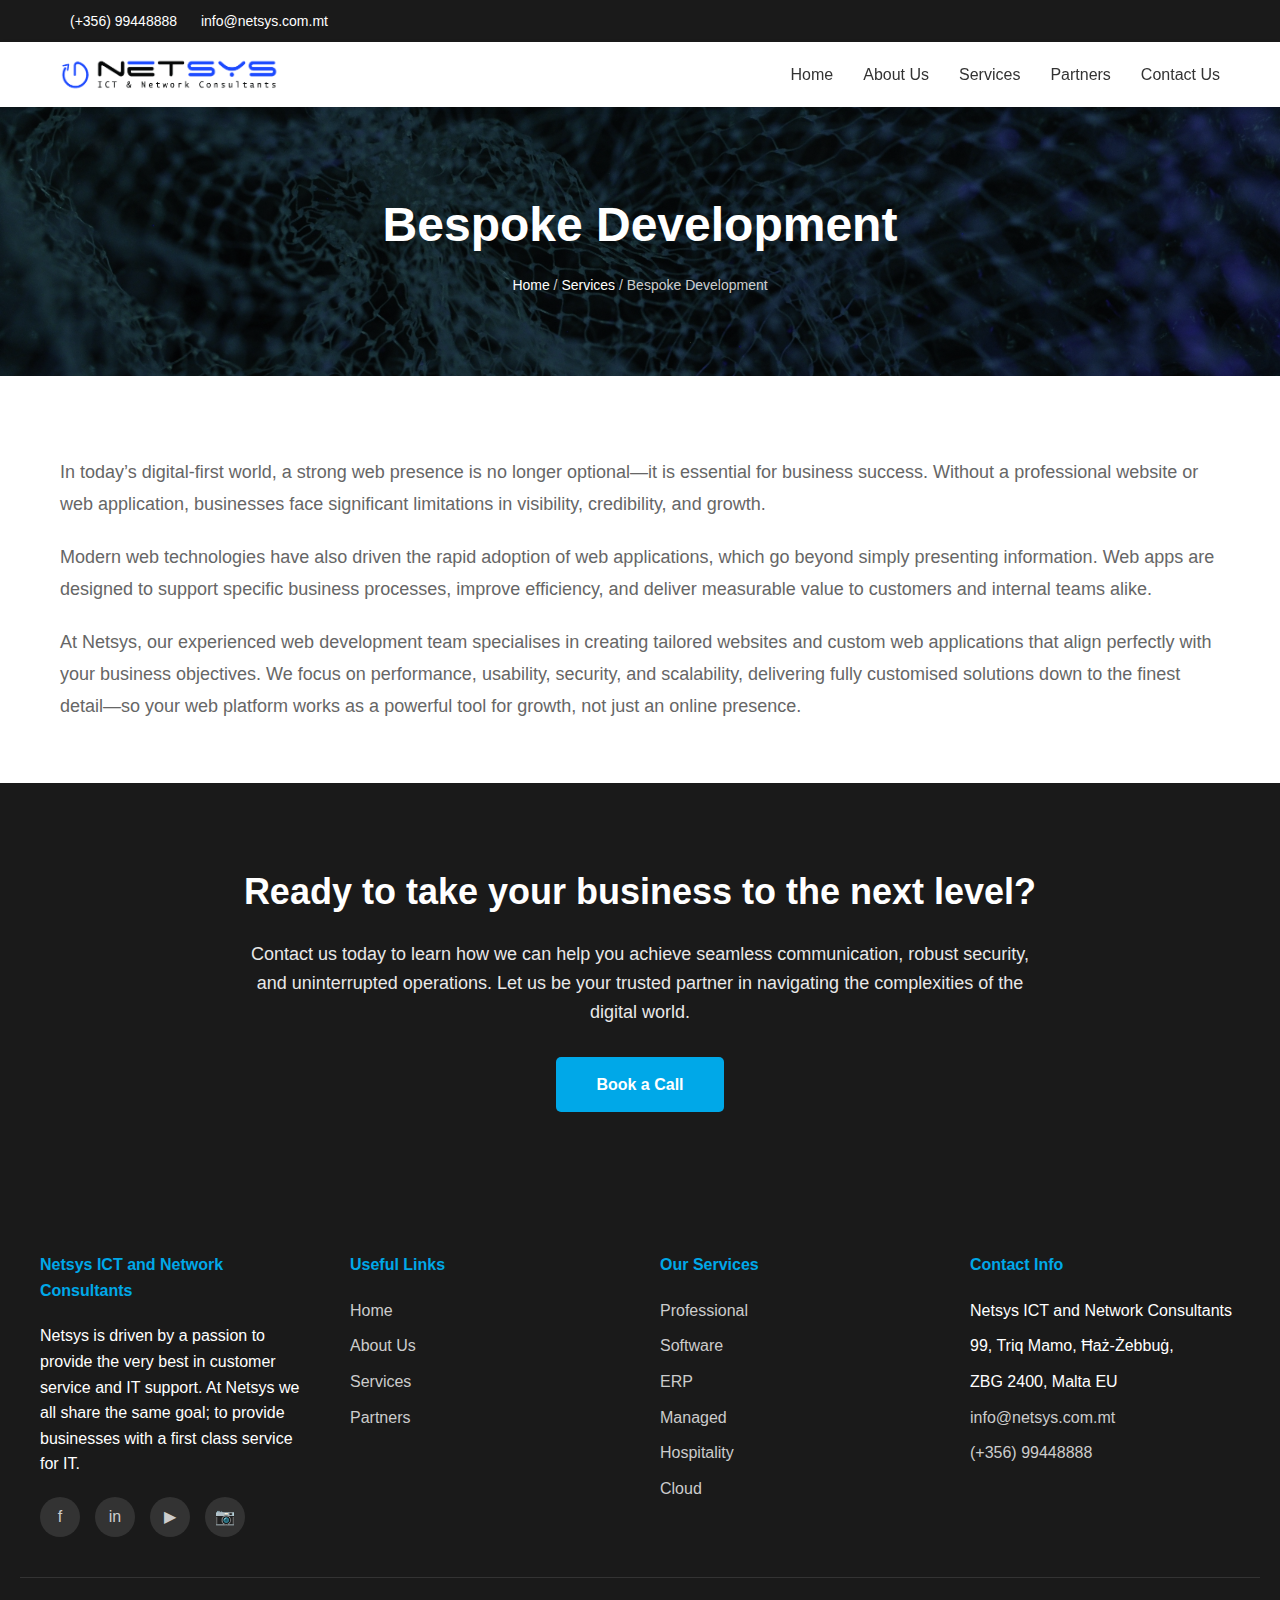
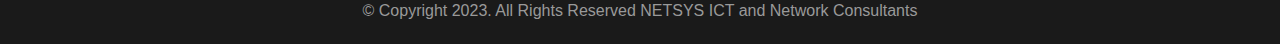
<file: bespoke-development.html>
<!DOCTYPE html>
<html lang="en">
<head>
    <meta charset="UTF-8">
    <meta name="viewport" content="width=device-width, initial-scale=1.0">
    <link rel="icon" type="image/x-icon" href="/img/favicon.png">
    <title>Network Services | Netsys ICT and Network Consultants</title>
    <style>
        * {
            margin: 0;
            padding: 0;
            box-sizing: border-box;
        }

        body {
            font-family: 'Segoe UI', Tahoma, Geneva, Verdana, sans-serif;
            line-height: 1.6;
            color: #333;
        }

        .top-bar {
            background: #1a1a1a;
            color: #fff;
            padding: 10px 0;
            font-size: 14px;
        }

        .top-bar .container {
            max-width: 1200px;
            margin: 0 auto;
            padding: 0 20px;
            display: flex;
            justify-content: space-between;
            align-items: center;
            flex-wrap: wrap;
        }

        .top-bar a {
            color: #fff;
            text-decoration: none;
            margin: 0 10px;
        }

        .top-bar a:hover {
            color: #00a8e8;
        }

        header {
            background: #fff;
            box-shadow: 0 2px 5px rgba(0,0,0,0.1);
            position: sticky;
            top: 0;
            z-index: 1000;
        }

        .header-container {
            max-width: 1200px;
            margin: 0 auto;
            padding: 15px 20px;
            display: flex;
            justify-content: space-between;
            align-items: center;
        }

        .logo {
            font-size: 24px;
            font-weight: bold;
            color: #00a8e8;
            text-decoration: none;
        }

        nav ul {
            list-style: none;
            display: flex;
            gap: 30px;
        }

        nav a {
            text-decoration: none;
            color: #333;
            font-weight: 500;
            transition: color 0.3s;
        }

        nav a:hover {
            color: #00a8e8;
        }

        nav li {
            position: relative;
        }

        .dropdown-content {
            display: none;
            position: absolute;
            background: #fff;
            min-width: 220px;
            box-shadow: 0 8px 16px rgba(0,0,0,0.2);
            z-index: 1;
            top: 100%;
            left: 0;
            border-radius: 5px;
            padding: 10px 0;
        }

        .dropdown-content a {
            display: block;
            padding: 10px 20px;
            color: #333;
        }

        .dropdown-content a:hover {
            background: #f8f9fa;
            color: #00a8e8;
        }

        nav li:hover .dropdown-content {
            display: block;
        }

        .menu-toggle {
            display: none;
            background: none;
            border: none;
            font-size: 28px;
            cursor: pointer;
            color: #333;
        }

        .page-header {
            background: linear-gradient(rgba(0,0,0,0.5),rgba(0,0,0,0.5)),url(./img/bg-img2.jpg) center center;
            background-size: cover; color: #fff;
            padding: 80px 20px;
            text-align: center;
        }

        .page-header h1 {
            font-size: 48px;
            margin-bottom: 10px;
        }

        .breadcrumb {
            color: rgba(255,255,255,0.8);
            font-size: 14px;
        }

        .breadcrumb a {
            color: #fff;
            text-decoration: none;
        }

        .intro-section {
            max-width: 1200px;
            margin: 80px auto 60px;
            padding: 0 20px;
        }

        .intro-section p {
            font-size: 18px;
            color: #666;
            line-height: 1.8;
            margin-bottom: 20px;
        }

        .intro-section h3 {
            font-size: 24px;
            color: #333;
            margin: 30px 0 20px;
        }

        .services-grid {
            max-width: 1200px;
            margin: 0 auto 80px;
            padding: 0 20px;
            display: grid;
            grid-template-columns: repeat(auto-fit, minmax(350px, 1fr));
            gap: 30px;
        }

        .service-card {
            background: #fff;
            padding: 35px;
            border-radius: 10px;
            box-shadow: 0 5px 20px rgba(0,0,0,0.1);
            transition: transform 0.3s, box-shadow 0.3s;
            border-left: 4px solid #667eea;
        }

        .service-card:hover {
            transform: translateY(-10px);
            box-shadow: 0 10px 30px rgba(0,0,0,0.2);
        }

        .service-card h3 {
            color: #333;
            margin-bottom: 15px;
            font-size: 22px;
            text-transform: uppercase;
            letter-spacing: 0.5px;
        }

        .service-card p {
            color: #666;
            margin-bottom: 20px;
            line-height: 1.8;
        }

        .service-link {
            color: #00a8e8;
            text-decoration: none;
            font-weight: bold;
            display: inline-flex;
            align-items: center;
            transition: transform 0.3s;
        }

        .service-link:hover {
            transform: translateX(5px);
        }

        .testimonial-section {
            background: #f8f9fa;
            padding: 80px 20px;
        }

        .testimonial-section h2 {
            text-align: center;
            font-size: 36px;
            margin-bottom: 60px;
            color: #333;
        }

        .testimonial-grid {
            max-width: 1200px;
            margin: 0 auto;
            display: grid;
            grid-template-columns: repeat(auto-fit, minmax(300px, 1fr));
            gap: 30px;
        }

        .testimonial-card {
            background: #fff;
            padding: 30px;
            border-radius: 10px;
            box-shadow: 0 5px 15px rgba(0,0,0,0.1);
        }

        .testimonial-text {
            color: #666;
            font-style: italic;
            margin-bottom: 20px;
            line-height: 1.8;
        }

        .testimonial-author {
            font-weight: bold;
            color: #333;
            margin-bottom: 5px;
        }

        .testimonial-company {
            color: #00a8e8;
            font-size: 14px;
        }

        .cta {
            background: #1a1a1a;
            color: #fff;
            padding: 80px 20px;
            text-align: center;
        }

        .cta h2 {
            font-size: 36px;
            margin-bottom: 20px;
        }

        .cta p {
            font-size: 18px;
            margin-bottom: 30px;
            opacity: 0.9;
            max-width: 800px;
            margin-left: auto;
            margin-right: auto;
        }

        .btn {
            display: inline-block;
            padding: 15px 40px;
            background: #00a8e8;
            color: #fff;
            text-decoration: none;
            border-radius: 5px;
            font-weight: bold;
            transition: background 0.3s;
        }

        .btn:hover {
            background: #0088cc;
        }

        footer {
            background: #1a1a1a;
            color: #fff;
            padding: 60px 20px 20px;
        }

        .footer-container {
            max-width: 1200px;
            margin: 0 auto;
            display: grid;
            grid-template-columns: repeat(auto-fit, minmax(250px, 1fr));
            gap: 40px;
            margin-bottom: 40px;
        }

        .footer-section h4 {
            margin-bottom: 20px;
            color: #00a8e8;
        }

        .footer-section ul {
            list-style: none;
        }

        .footer-section ul li {
            margin-bottom: 10px;
        }

        .footer-section a {
            color: #ccc;
            text-decoration: none;
            transition: color 0.3s;
        }

        .footer-section a:hover {
            color: #00a8e8;
        }

        .social-links {
            display: flex;
            gap: 15px;
            margin-top: 20px;
        }

        .social-links a {
            width: 40px;
            height: 40px;
            background: #333;
            border-radius: 50%;
            display: flex;
            align-items: center;
            justify-content: center;
            transition: background 0.3s;
        }

        .social-links a:hover {
            background: #00a8e8;
        }

        .footer-bottom {
            text-align: center;
            padding-top: 20px;
            border-top: 1px solid #333;
            color: #999;
        }

        @media (max-width: 768px) {
            nav ul {
                display: none;
                flex-direction: column;
                position: absolute;
                top: 70px;
                left: 0;
                right: 0;
                background: #fff;
                box-shadow: 0 5px 10px rgba(0,0,0,0.1);
                padding: 20px;
            }

            nav ul.active {
                display: flex;
            }

            .menu-toggle {
                display: block;
            }

            .page-header h1 {
                font-size: 32px;
            }

            .services-grid,
            .testimonial-grid {
                grid-template-columns: 1fr;
            }

            .top-bar .container {
                justify-content: center;
                text-align: center;
            }
        }
    </style>
</head>
<body>
      <!-- Top Bar -->
    <div class="top-bar">
      <div class="container">
        <div>
          <a href="tel:+35699448888">(+356) 99448888</a>
          <a href="mailto:info@netsys.com.mt">info@netsys.com.mt</a>
        </div>
      
      </div>
    </div>

    <!-- Header -->
    <header>
      <div class="header-container">
        <a
          href="index.html"
          class="logo"
          style="display: flex; align-items: center; justify-content: center"
          ><img src="img/logo.png" alt="logo" width="220"
        /></a>
        <button class="menu-toggle" onclick="toggleMenu()">☰</button>
        <nav>
          <ul id="mainMenu">
            <li><a href="index.html">Home</a></li>
            <li><a href="about.html">About Us</a></li>
            <li>
              <a href="services.html">Services</a>
              <div class="dropdown-content">
                <a href="infrastructure-services.html"
                  >Infrastructure Services</a
                >
                <a href="software-services.html">Software Services</a>
              </div>
            </li>
            <li><a href="partners.html">Partners</a></li>
            <li><a href="contact.html">Contact Us</a></li>
          </ul>
        </nav>
      </div>
    </header>


    <section class="page-header">
        <h1>Bespoke Development</h1>
        <div class="breadcrumb">
            <a href="index.html">Home</a> / <a href="services.html">Services</a> / Bespoke Development
        </div>
    </section>

    <section class="intro-section">
        <p>In today’s digital-first world, a strong web presence is no longer optional—it is essential for business success. Without a professional website or web application, businesses face significant limitations in visibility, credibility, and growth.</p>
        
        <p>Modern web technologies have also driven the rapid adoption of web applications, which go beyond simply presenting information. Web apps are designed to support specific business processes, improve efficiency, and deliver measurable value to customers and internal teams alike.</p>
        <p>At Netsys, our experienced web development team specialises in creating tailored websites and custom web applications that align perfectly with your business objectives. We focus on performance, usability, security, and scalability, delivering fully customised solutions down to the finest detail—so your web platform works as a powerful tool for growth, not just an online presence.</p>
                
    </section>


    <section class="cta">
        <h2>Ready to take your business to the next level?</h2>
        <p>Contact us today to learn how we can help you achieve seamless communication, robust security, and uninterrupted operations. Let us be your trusted partner in navigating the complexities of the digital world.</p>
        <a href="contact.html" class="btn">Book a Call</a>
    </section>

    <!-- Footer -->
    <footer>
      <div class="footer-container">
        <div class="footer-section">
          <h4>Netsys ICT and Network Consultants</h4>
          <p>
            Netsys is driven by a passion to provide the very best in customer
            service and IT support. At Netsys we all share the same goal; to
            provide businesses with a first class service for IT.
          </p>
          <div class="social-links">
            <a href="#">f</a>
            <a href="#">in</a>
            <a href="#">▶</a>
            <a href="#">📷</a>
          </div>
        </div>
        <div class="footer-section">
          <h4>Useful Links</h4>
          <ul>
            <li><a href="index.html">Home</a></li>
            <li><a href="about.html">About Us</a></li>
            <li><a href="services.html">Services</a></li>
            <li><a href="partners.html">Partners</a></li>
          </ul>
        </div>
        <div class="footer-section">
          <h4>Our Services</h4>
          <ul>
            <li><a href="#">Professional</a></li>
            <li><a href="software-services.html">Software</a></li>
            <li><a href="#">ERP</a></li>
            <li><a href="#">Managed</a></li>
            <li><a href="#">Hospitality</a></li>
            <li><a href="#">Cloud</a></li>
          </ul>
        </div>
        <div class="footer-section">
          <h4>Contact Info</h4>
          <ul>
            <li>Netsys ICT and Network Consultants</li>
            <li>99, Triq Mamo, Ħaż-Żebbuġ,</li>
            <li>ZBG 2400, Malta EU</li>
            <li><a href="mailto:info@netsys.com.mt">info@netsys.com.mt</a></li>
            <li><a href="tel:+35699448888">(+356) 99448888</a></li>
          </ul>
        </div>
      </div>
      <div class="footer-bottom">
        <p>
          © Copyright 2023. All Rights Reserved NETSYS ICT and Network
          Consultants
        </p>
      </div>
    </footer>

    <script>
        function toggleMenu() {
            const menu = document.getElementById('mainMenu');
            menu.classList.toggle('active');
        }

        document.addEventListener('click', function(e) {
            const menu = document.getElementById('mainMenu');
            const toggle = document.querySelector('.menu-toggle');
            if (!menu.contains(e.target) && !toggle.contains(e.target)) {
                menu.classList.remove('active');
            }
        });
    </script>
</body>

</html>
</file>
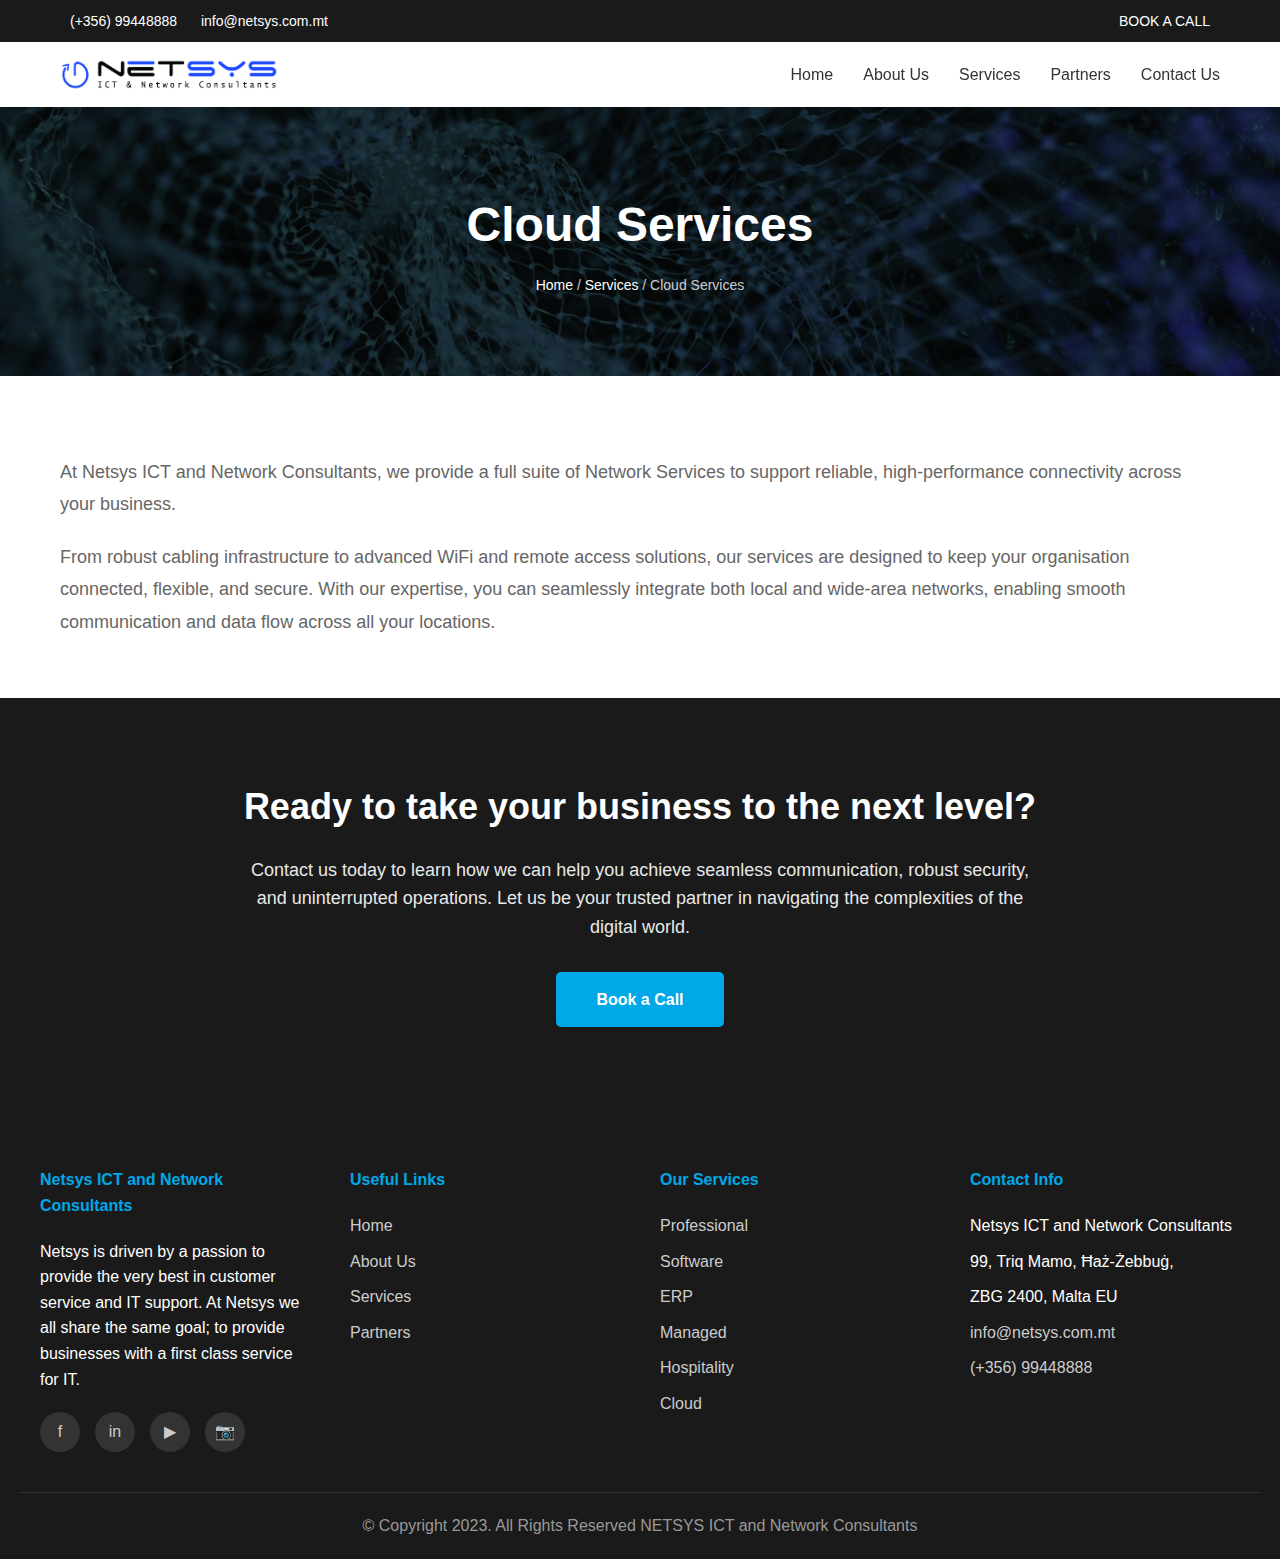
<file: cloud-services.html>
<!DOCTYPE html>
<html lang="en">
<head>
    <meta charset="UTF-8">
    <meta name="viewport" content="width=device-width, initial-scale=1.0">
    <title>Network Services | Netsys ICT and Network Consultants</title>
    <link rel="icon" type="image/x-icon" href="/img/favicon.png">

    <style>
        * {
            margin: 0;
            padding: 0;
            box-sizing: border-box;
        }

        body {
            font-family: 'Segoe UI', Tahoma, Geneva, Verdana, sans-serif;
            line-height: 1.6;
            color: #333;
        }

        .top-bar {
            background: #1a1a1a;
            color: #fff;
            padding: 10px 0;
            font-size: 14px;
        }

        .top-bar .container {
            max-width: 1200px;
            margin: 0 auto;
            padding: 0 20px;
            display: flex;
            justify-content: space-between;
            align-items: center;
            flex-wrap: wrap;
        }

        .top-bar a {
            color: #fff;
            text-decoration: none;
            margin: 0 10px;
        }

        .top-bar a:hover {
            color: #00a8e8;
        }

        header {
            background: #fff;
            box-shadow: 0 2px 5px rgba(0,0,0,0.1);
            position: sticky;
            top: 0;
            z-index: 1000;
        }

        .header-container {
            max-width: 1200px;
            margin: 0 auto;
            padding: 15px 20px;
            display: flex;
            justify-content: space-between;
            align-items: center;
        }

        .logo {
            font-size: 24px;
            font-weight: bold;
            color: #00a8e8;
            text-decoration: none;
        }

        nav ul {
            list-style: none;
            display: flex;
            gap: 30px;
        }

        nav a {
            text-decoration: none;
            color: #333;
            font-weight: 500;
            transition: color 0.3s;
        }

        nav a:hover {
            color: #00a8e8;
        }

        nav li {
            position: relative;
        }

        .dropdown-content {
            display: none;
            position: absolute;
            background: #fff;
            min-width: 220px;
            box-shadow: 0 8px 16px rgba(0,0,0,0.2);
            z-index: 1;
            top: 100%;
            left: 0;
            border-radius: 5px;
            padding: 10px 0;
        }

        .dropdown-content a {
            display: block;
            padding: 10px 20px;
            color: #333;
        }

        .dropdown-content a:hover {
            background: #f8f9fa;
            color: #00a8e8;
        }

        nav li:hover .dropdown-content {
            display: block;
        }

        .menu-toggle {
            display: none;
            background: none;
            border: none;
            font-size: 28px;
            cursor: pointer;
            color: #333;
        }

        .page-header {
            background: linear-gradient(rgba(0,0,0,0.5),rgba(0,0,0,0.5)),url(./img/bg-img2.jpg) center center;
            background-size: cover; color: #fff;
            padding: 80px 20px;
            text-align: center;
        }

        .page-header h1 {
            font-size: 48px;
            margin-bottom: 10px;
        }

        .breadcrumb {
            color: rgba(255,255,255,0.8);
            font-size: 14px;
        }

        .breadcrumb a {
            color: #fff;
            text-decoration: none;
        }

        .intro-section {
            max-width: 1200px;
            margin: 80px auto 60px;
            padding: 0 20px;
        }

        .intro-section p {
            font-size: 18px;
            color: #666;
            line-height: 1.8;
            margin-bottom: 20px;
        }

        .intro-section h3 {
            font-size: 24px;
            color: #333;
            margin: 30px 0 20px;
        }

        .services-grid {
            max-width: 1200px;
            margin: 0 auto 80px;
            padding: 0 20px;
            display: grid;
            grid-template-columns: repeat(auto-fit, minmax(350px, 1fr));
            gap: 30px;
        }

        .service-card {
            background: #fff;
            padding: 35px;
            border-radius: 10px;
            box-shadow: 0 5px 20px rgba(0,0,0,0.1);
            transition: transform 0.3s, box-shadow 0.3s;
            border-left: 4px solid #667eea;
        }

        .service-card:hover {
            transform: translateY(-10px);
            box-shadow: 0 10px 30px rgba(0,0,0,0.2);
        }

        .service-card h3 {
            color: #333;
            margin-bottom: 15px;
            font-size: 22px;
            text-transform: uppercase;
            letter-spacing: 0.5px;
        }

        .service-card p {
            color: #666;
            margin-bottom: 20px;
            line-height: 1.8;
        }

        .service-link {
            color: #00a8e8;
            text-decoration: none;
            font-weight: bold;
            display: inline-flex;
            align-items: center;
            transition: transform 0.3s;
        }

        .service-link:hover {
            transform: translateX(5px);
        }

        .testimonial-section {
            background: #f8f9fa;
            padding: 80px 20px;
        }

        .testimonial-section h2 {
            text-align: center;
            font-size: 36px;
            margin-bottom: 60px;
            color: #333;
        }

        .testimonial-grid {
            max-width: 1200px;
            margin: 0 auto;
            display: grid;
            grid-template-columns: repeat(auto-fit, minmax(300px, 1fr));
            gap: 30px;
        }

        .testimonial-card {
            background: #fff;
            padding: 30px;
            border-radius: 10px;
            box-shadow: 0 5px 15px rgba(0,0,0,0.1);
        }

        .testimonial-text {
            color: #666;
            font-style: italic;
            margin-bottom: 20px;
            line-height: 1.8;
        }

        .testimonial-author {
            font-weight: bold;
            color: #333;
            margin-bottom: 5px;
        }

        .testimonial-company {
            color: #00a8e8;
            font-size: 14px;
        }

        .cta {
            background: #1a1a1a;
            color: #fff;
            padding: 80px 20px;
            text-align: center;
        }

        .cta h2 {
            font-size: 36px;
            margin-bottom: 20px;
        }

        .cta p {
            font-size: 18px;
            margin-bottom: 30px;
            opacity: 0.9;
            max-width: 800px;
            margin-left: auto;
            margin-right: auto;
        }

        .btn {
            display: inline-block;
            padding: 15px 40px;
            background: #00a8e8;
            color: #fff;
            text-decoration: none;
            border-radius: 5px;
            font-weight: bold;
            transition: background 0.3s;
        }

        .btn:hover {
            background: #0088cc;
        }

        footer {
            background: #1a1a1a;
            color: #fff;
            padding: 60px 20px 20px;
        }

        .footer-container {
            max-width: 1200px;
            margin: 0 auto;
            display: grid;
            grid-template-columns: repeat(auto-fit, minmax(250px, 1fr));
            gap: 40px;
            margin-bottom: 40px;
        }

        .footer-section h4 {
            margin-bottom: 20px;
            color: #00a8e8;
        }

        .footer-section ul {
            list-style: none;
        }

        .footer-section ul li {
            margin-bottom: 10px;
        }

        .footer-section a {
            color: #ccc;
            text-decoration: none;
            transition: color 0.3s;
        }

        .footer-section a:hover {
            color: #00a8e8;
        }

        .social-links {
            display: flex;
            gap: 15px;
            margin-top: 20px;
        }

        .social-links a {
            width: 40px;
            height: 40px;
            background: #333;
            border-radius: 50%;
            display: flex;
            align-items: center;
            justify-content: center;
            transition: background 0.3s;
        }

        .social-links a:hover {
            background: #00a8e8;
        }

        .footer-bottom {
            text-align: center;
            padding-top: 20px;
            border-top: 1px solid #333;
            color: #999;
        }

        @media (max-width: 768px) {
            nav ul {
                display: none;
                flex-direction: column;
                position: absolute;
                top: 70px;
                left: 0;
                right: 0;
                background: #fff;
                box-shadow: 0 5px 10px rgba(0,0,0,0.1);
                padding: 20px;
            }

            nav ul.active {
                display: flex;
            }

            .menu-toggle {
                display: block;
            }

            .page-header h1 {
                font-size: 32px;
            }

            .services-grid,
            .testimonial-grid {
                grid-template-columns: 1fr;
            }

            .top-bar .container {
                justify-content: center;
                text-align: center;
            }
        }
    </style>
</head>
<body>
     <!-- Top Bar -->
    <div class="top-bar">
      <div class="container">
        <div>
          <a href="tel:+35699448888">(+356) 99448888</a>
          <a href="mailto:info@netsys.com.mt">info@netsys.com.mt</a>
        </div>
        <div>
          <a href="#contact" class="btn-small">BOOK A CALL</a>
        </div>
      </div>
    </div>

    <!-- Header -->
    <header>
      <div class="header-container">
        <a
          href="index.html"
          class="logo"
          style="display: flex; align-items: center; justify-content: center"
          ><img src="img/logo.png" alt="logo" width="220"
        /></a>
        <button class="menu-toggle" onclick="toggleMenu()">☰</button>
        <nav>
          <ul id="mainMenu">
            <li><a href="index.html">Home</a></li>
            <li><a href="about.html">About Us</a></li>
            <li>
              <a href="services.html">Services</a>
              <div class="dropdown-content">
                <a href="infrastructure-services.html"
                  >Infrastructure Services</a
                >
                <a href="software-services.html">Software Services</a>
              </div>
            </li>
            <li><a href="partners.html">Partners</a></li>
            <li><a href="contact.html">Contact Us</a></li>
          </ul>
        </nav>
      </div>
    </header>


    <section class="page-header">
        <h1>Cloud Services</h1>
        <div class="breadcrumb">
            <a href="index.html">Home</a> / <a href="services.html">Services</a> / Cloud Services
        </div>
    </section>

    <section class="intro-section">
        <p>At Netsys ICT and Network Consultants, we provide a full suite of Network Services to support reliable, high-performance connectivity across your business.</p>
        
        <p>From robust cabling infrastructure to advanced WiFi and remote access solutions, our services are designed to keep your organisation connected, flexible, and secure. With our expertise, you can seamlessly integrate both local and wide-area networks, enabling smooth communication and data flow across all your locations.</p>

        
    </section>


    <section class="cta">
        <h2>Ready to take your business to the next level?</h2>
        <p>Contact us today to learn how we can help you achieve seamless communication, robust security, and uninterrupted operations. Let us be your trusted partner in navigating the complexities of the digital world.</p>
        <a href="contact.html" class="btn">Book a Call</a>
    </section>
 <!-- Footer -->
    <footer>
      <div class="footer-container">
        <div class="footer-section">
          <h4>Netsys ICT and Network Consultants</h4>
          <p>
            Netsys is driven by a passion to provide the very best in customer
            service and IT support. At Netsys we all share the same goal; to
            provide businesses with a first class service for IT.
          </p>
          <div class="social-links">
            <a href="#">f</a>
            <a href="#">in</a>
            <a href="#">▶</a>
            <a href="#">📷</a>
          </div>
        </div>
        <div class="footer-section">
          <h4>Useful Links</h4>
          <ul>
            <li><a href="index.html">Home</a></li>
            <li><a href="about.html">About Us</a></li>
            <li><a href="services.html">Services</a></li>
            <li><a href="partners.html">Partners</a></li>
          </ul>
        </div>
        <div class="footer-section">
          <h4>Our Services</h4>
          <ul>
            <li><a href="#">Professional</a></li>
            <li><a href="software-services.html">Software</a></li>
            <li><a href="#">ERP</a></li>
            <li><a href="#">Managed</a></li>
            <li><a href="#">Hospitality</a></li>
            <li><a href="#">Cloud</a></li>
          </ul>
        </div>
        <div class="footer-section">
          <h4>Contact Info</h4>
          <ul>
            <li>Netsys ICT and Network Consultants</li>
            <li>99, Triq Mamo, Ħaż-Żebbuġ,</li>
            <li>ZBG 2400, Malta EU</li>
            <li><a href="mailto:info@netsys.com.mt">info@netsys.com.mt</a></li>
            <li><a href="tel:+35699448888">(+356) 99448888</a></li>
          </ul>
        </div>
      </div>
      <div class="footer-bottom">
        <p>
          © Copyright 2023. All Rights Reserved NETSYS ICT and Network
          Consultants
        </p>
      </div>
    </footer>

    <script>
        function toggleMenu() {
            const menu = document.getElementById('mainMenu');
            menu.classList.toggle('active');
        }

        document.addEventListener('click', function(e) {
            const menu = document.getElementById('mainMenu');
            const toggle = document.querySelector('.menu-toggle');
            if (!menu.contains(e.target) && !toggle.contains(e.target)) {
                menu.classList.remove('active');
            }
        });
    </script>
</body>
</html>
</file>
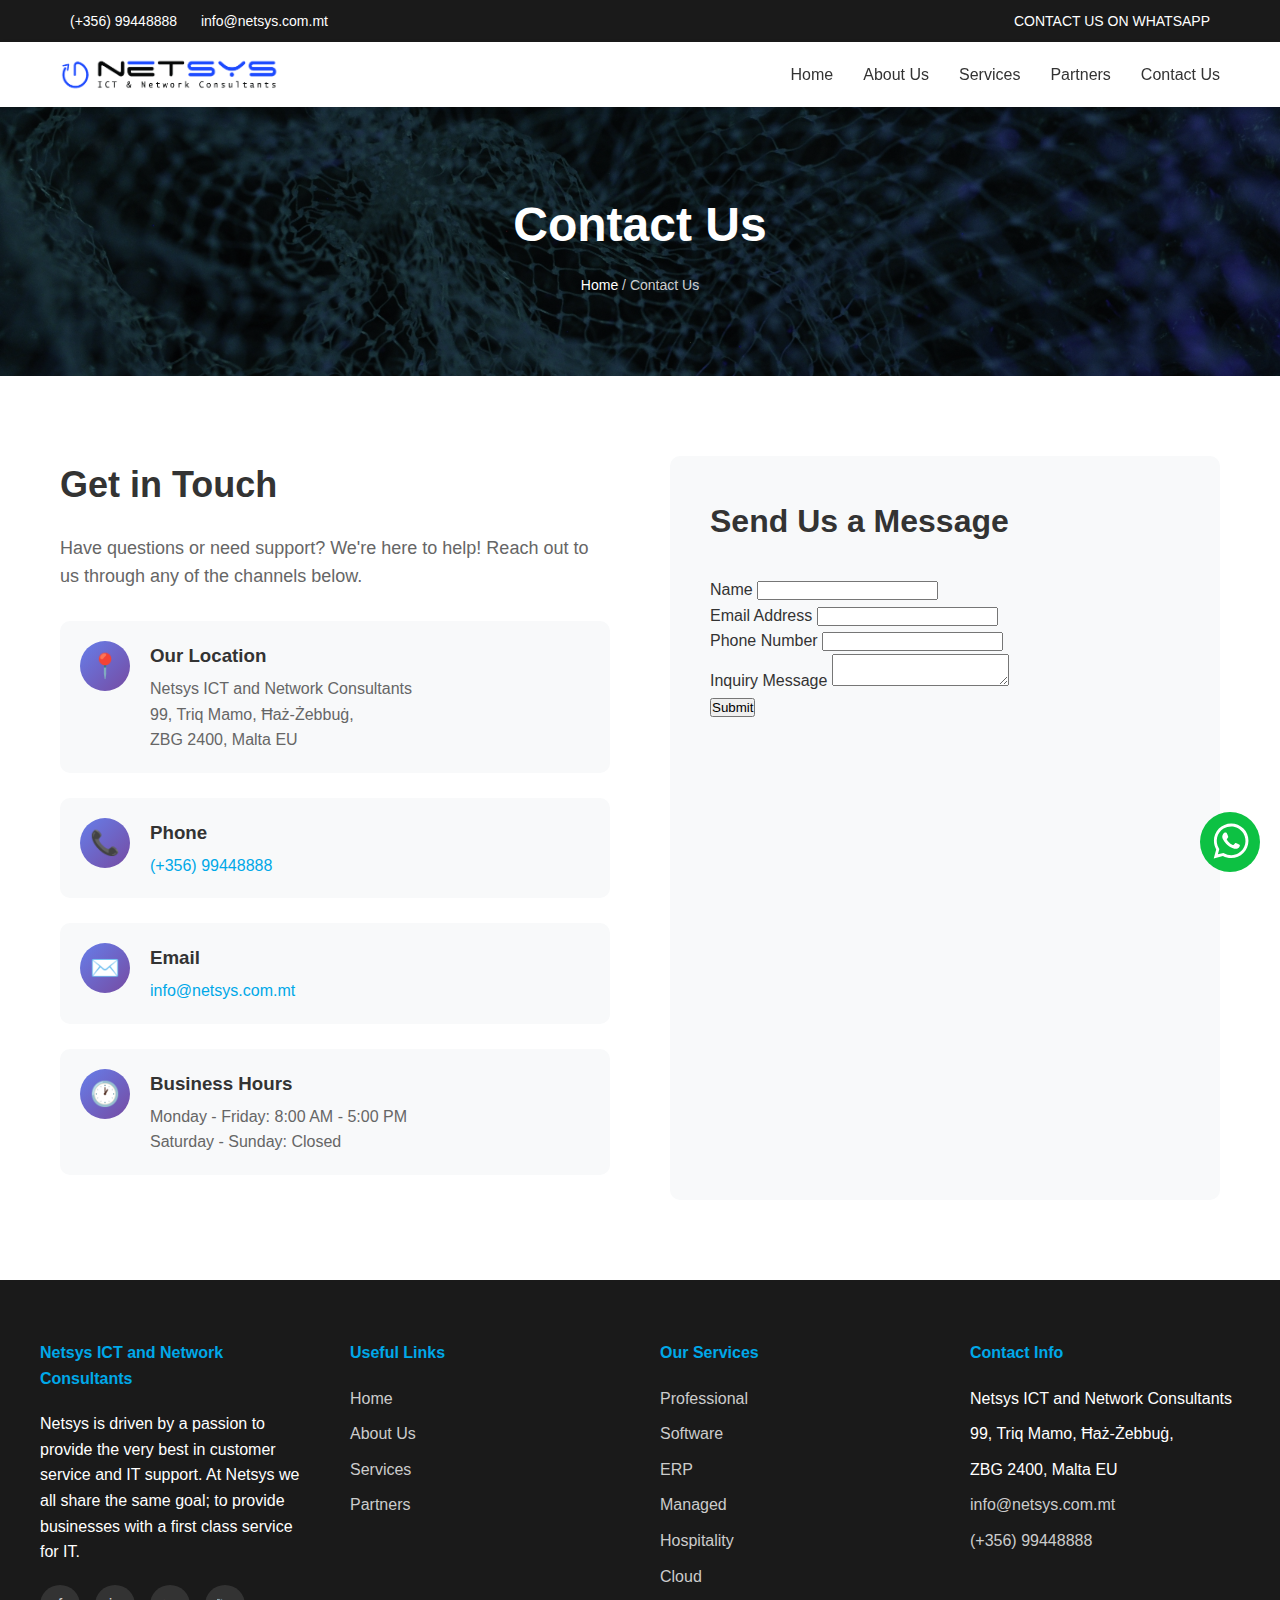
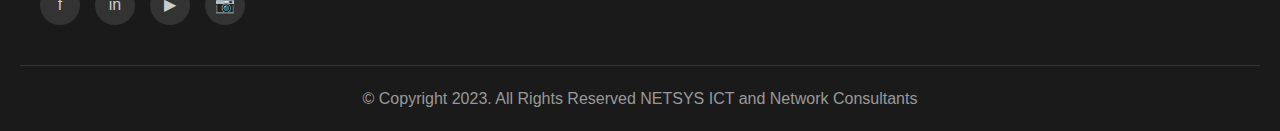
<file: contact.html>
<!DOCTYPE html>
<html lang="en">
<head>
    <meta charset="UTF-8">
    <meta name="viewport" content="width=device-width, initial-scale=1.0">
    <title>Contact Us | Netsys ICT and Network Consultants</title>
    <link rel="icon" type="image/x-icon" href="/img/favicon.png">

    <style>
        * {
            margin: 0;
            padding: 0;
            box-sizing: border-box;
        }

        body {
            font-family: 'Segoe UI', Tahoma, Geneva, Verdana, sans-serif;
            line-height: 1.6;
            color: #333;
        }

        .top-bar {
            background: #1a1a1a;
            color: #fff;
            padding: 10px 0;
            font-size: 14px;
        }

        .top-bar .container {
            max-width: 1200px;
            margin: 0 auto;
            padding: 0 20px;
            display: flex;
            justify-content: space-between;
            align-items: center;
            flex-wrap: wrap;
        }

        .top-bar a {
            color: #fff;
            text-decoration: none;
            margin: 0 10px;
        }

        .top-bar a:hover {
            color: #00a8e8;
        }

        header {
            background: #fff;
            box-shadow: 0 2px 5px rgba(0,0,0,0.1);
            position: sticky;
            top: 0;
            z-index: 1000;
        }

        .header-container {
            max-width: 1200px;
            margin: 0 auto;
            padding: 15px 20px;
            display: flex;
            justify-content: space-between;
            align-items: center;
        }

        .logo {
            font-size: 24px;
            font-weight: bold;
            color: #00a8e8;
            text-decoration: none;
        }

        nav ul {
            list-style: none;
            display: flex;
            gap: 30px;
        }

        nav a {
            text-decoration: none;
            color: #333;
            font-weight: 500;
            transition: color 0.3s;
        }

        nav a:hover {
            color: #00a8e8;
        }

        nav li {
            position: relative;
        }

        .dropdown-content {
            display: none;
            position: absolute;
            background: #fff;
            min-width: 220px;
            box-shadow: 0 8px 16px rgba(0,0,0,0.2);
            z-index: 1;
            top: 100%;
            left: 0;
            border-radius: 5px;
            padding: 10px 0;
        }

        .dropdown-content a {
            display: block;
            padding: 10px 20px;
            color: #333;
        }

        .dropdown-content a:hover {
            background: #f8f9fa;
            color: #00a8e8;
        }

        nav li:hover .dropdown-content {
            display: block;
        }

        .menu-toggle {
            display: none;
            background: none;
            border: none;
            font-size: 28px;
            cursor: pointer;
            color: #333;
        }

        .page-header {
            background: linear-gradient(rgba(0,0,0,0.5),rgba(0,0,0,0.5)),url(./img/bg-img2.jpg) center center;
            background-size: cover;
            color: #fff;
            padding: 80px 20px;
            text-align: center;
        }

        .page-header h1 {
            font-size: 48px;
            margin-bottom: 10px;
        }

        .breadcrumb {
            color: rgba(255,255,255,0.8);
            font-size: 14px;
        }

        .breadcrumb a {
            color: #fff;
            text-decoration: none;
        }

        .contact-section {
            max-width: 1200px;
            margin: 80px auto;
            padding: 0 20px;
            display: grid;
            grid-template-columns: 1fr 1fr;
            gap: 60px;
        }

        .contact-info h2 {
            font-size: 36px;
            margin-bottom: 20px;
            color: #333;
        }

        .contact-info p {
            color: #666;
            margin-bottom: 30px;
            font-size: 18px;
        }

        .info-item {
            display: flex;
            align-items: start;
            margin-bottom: 25px;
            padding: 20px;
            background: #f8f9fa;
            border-radius: 10px;
            transition: transform 0.3s;
        }

        .info-item:hover {
            transform: translateX(10px);
        }

        .info-icon {
            width: 50px;
            height: 50px;
            background: linear-gradient(135deg, #667eea 0%, #764ba2 100%);
            border-radius: 50%;
            display: flex;
            align-items: center;
            justify-content: center;
            color: #fff;
            font-size: 24px;
            margin-right: 20px;
            flex-shrink: 0;
        }

        .info-text h3 {
            margin-bottom: 5px;
            color: #333;
        }

        .info-text p {
            color: #666;
            margin: 0;
            font-size: 16px;
        }

        .info-text a {
            color: #00a8e8;
            text-decoration: none;
        }

        .info-text a:hover {
            text-decoration: underline;
        }

        .contact-form {
            background: #f8f9fa;
            padding: 40px;
            border-radius: 10px;
        }

        .contact-form h2 {
            font-size: 32px;
            margin-bottom: 30px;
            color: #333;
        }

        .form-group {
            margin-bottom: 20px;
        }

        .form-group label {
            display: block;
            margin-bottom: 8px;
            color: #333;
            font-weight: 500;
        }

        .form-group input,
        .form-group textarea,
        .form-group select {
            width: 100%;
            padding: 12px 15px;
            border: 1px solid #ddd;
            border-radius: 5px;
            font-size: 16px;
            font-family: inherit;
            transition: border-color 0.3s;
        }

        .form-group input:focus,
        .form-group textarea:focus,
        .form-group select:focus {
            outline: none;
            border-color: #00a8e8;
        }

        .form-group textarea {
            resize: vertical;
            min-height: 120px;
        }

        .btn {
            display: inline-block;
            padding: 15px 40px;
            background: linear-gradient(135deg, #667eea 0%, #764ba2 100%);
            color: #fff;
            text-decoration: none;
            border: none;
            border-radius: 5px;
            font-weight: bold;
            font-size: 16px;
            cursor: pointer;
            transition: transform 0.3s;
        }

        .btn:hover {
            transform: translateY(-2px);
        }

        .map-section {
            width: 100%;
            height: 400px;
            background: #e9ecef;
            margin-top: 60px;
            border-radius: 10px;
            overflow: hidden;
        }

        footer {
            background: #1a1a1a;
            color: #fff;
            padding: 60px 20px 20px;
            margin-top: 80px;
        }

        .footer-container {
            max-width: 1200px;
            margin: 0 auto;
            display: grid;
            grid-template-columns: repeat(auto-fit, minmax(250px, 1fr));
            gap: 40px;
            margin-bottom: 40px;
        }

        .footer-section h4 {
            margin-bottom: 20px;
            color: #00a8e8;
        }

        .footer-section ul {
            list-style: none;
        }

        .footer-section ul li {
            margin-bottom: 10px;
        }

        .footer-section a {
            color: #ccc;
            text-decoration: none;
            transition: color 0.3s;
        }

        .footer-section a:hover {
            color: #00a8e8;
        }

        .social-links {
            display: flex;
            gap: 15px;
            margin-top: 20px;
        }

        .social-links a {
            width: 40px;
            height: 40px;
            background: #333;
            border-radius: 50%;
            display: flex;
            align-items: center;
            justify-content: center;
            transition: background 0.3s;
        }

        .social-links a:hover {
            background: #00a8e8;
        }

        .footer-bottom {
            text-align: center;
            padding-top: 20px;
            border-top: 1px solid #333;
            color: #999;
        }

        @media (max-width: 768px) {
            nav ul {
                display: none;
                flex-direction: column;
                position: absolute;
                top: 70px;
                left: 0;
                right: 0;
                background: #fff;
                box-shadow: 0 5px 10px rgba(0,0,0,0.1);
                padding: 20px;
            }

            nav ul.active {
                display: flex;
            }

            .menu-toggle {
                display: block;
            }

            .page-header h1 {
                font-size: 32px;
            }

            .contact-section {
                grid-template-columns: 1fr;
                gap: 40px;
            }

            .top-bar .container {
                justify-content: center;
                text-align: center;
            }
        } .whatsapp{
        position: fixed;
        right: 20px;
        bottom: 20px;
        cursor: pointer;
        transition: all .3s ease-in-out;
      }
      .whatsapp:hover{
        transform: translateY(-10px);
      }
    </style>
</head>
<body>
      <!-- Top Bar -->
    <div class="top-bar">
      <div class="container">
        <div>
          <a href="tel:+35699448888">(+356) 99448888</a>
          <a href="mailto:info@netsys.com.mt">info@netsys.com.mt</a>
        </div>
        <div>
         <a href="https://wa.me/35699448888?text=Hi%2C%20I%E2%80%99d%20like%20to%20learn%20more%20about%20your%20IT%20support%20services" class="btn-small">CONTACT US ON WHATSAPP</a>
        </div>
      </div>
    </div>

    <!-- Header -->
    <header>
      <div class="header-container">
        <a
          href="index.html"
          class="logo"
          style="display: flex; align-items: center; justify-content: center"
          ><img src="img/logo.png" alt="logo" width="220"
        /></a>
        <button class="menu-toggle" onclick="toggleMenu()">☰</button>
        <nav>
          <ul id="mainMenu">
            <li><a href="index.html">Home</a></li>
            <li><a href="about.html">About Us</a></li>
            <li>
              <a href="services.html">Services</a>
              <div class="dropdown-content">
                <a href="infrastructure-services.html"
                  >Infrastructure Services</a
                >
                <a href="software-services.html">Software Services</a>
              </div>
            </li>
            <li><a href="partners.html">Partners</a></li>
            <li><a href="contact.html">Contact Us</a></li>
          </ul>
        </nav>
      </div>
    </header>

 <div class="whatsapp">
      <a href="https://wa.me/35699448888?text=Hi%2C%20I%E2%80%99d%20like%20to%20learn%20more%20about%20your%20IT%20support%20services"> <img src="whatsapp.svg" alt="whatsapp" width="60px"></a>
    </div>

    <section class="page-header">
        <h1>Contact Us</h1>
        <div class="breadcrumb">
            <a href="index.html">Home</a> / Contact Us
        </div>
    </section>

    <section class="contact-section">
        <div class="contact-info">
            <h2>Get in Touch</h2>
            <p>Have questions or need support? We're here to help! Reach out to us through any of the channels below.</p>

            <div class="info-item">
                <div class="info-icon">📍</div>
                <div class="info-text">
                    <h3>Our Location</h3>
                    <p>Netsys ICT and Network Consultants<br>
                    99, Triq Mamo, Ħaż-Żebbuġ,<br>
ZBG 2400, Malta EU
                   <br>
                    </p>
                </div>
            </div>

            <div class="info-item">
                <div class="info-icon">📞</div>
                <div class="info-text">
                    <h3>Phone</h3>
                    <p><a href="tel:+35699448888">(+356) 99448888</a></p>
                </div>
            </div>

            <div class="info-item">
                <div class="info-icon">✉️</div>
                <div class="info-text">
                    <h3>Email</h3>
                    <p><a href="mailto:info@netsys.com.mt">info@netsys.com.mt</a></p>
                </div>
            </div>

            <div class="info-item">
                <div class="info-icon">🕐</div>
                <div class="info-text">
                    <h3>Business Hours</h3>
                    <p>Monday - Friday: 8:00 AM - 5:00 PM<br>
                    Saturday - Sunday: Closed</p>
                </div>
            </div>
        </div>

        <div class="contact-form">
            <h2>Send Us a Message</h2>
            <form
  action="https://formspree.io/f/{FORM_ID}"
  class="fs-form"
  target="_top"
  method="POST"
>
  <div class="fs-field">
    <label class="fs-label" for="name">Name</label>
    <input class="fs-input" id="name" name="name" required />
  </div>
  <div class="fs-field">
    <label class="fs-label" for="email">Email Address</label>
    <input class="fs-input" id="email" name="email" required />
  </div>
  <div class="fs-field">
    <label class="fs-label" for="number">Phone Number</label>
    <input class="fs-input" id="number" name="number" />
  </div>
  <div class="fs-field">
    <label class="fs-label" for="message">Inquiry Message</label>
    <textarea
      class="fs-textarea"
      id="message"
      name="message"
      required
    ></textarea>
  </div>
  <div class="fs-button-group">
    <button class="fs-button" type="submit">Submit</button>
  </div>
</form>
        </div>
    </section>
 <!-- Footer -->
    <footer>
      <div class="footer-container">
        <div class="footer-section">
          <h4>Netsys ICT and Network Consultants</h4>
          <p>
            Netsys is driven by a passion to provide the very best in customer
            service and IT support. At Netsys we all share the same goal; to
            provide businesses with a first class service for IT.
          </p>
          <div class="social-links">
            <a href="#">f</a>
            <a href="#">in</a>
            <a href="#">▶</a>
            <a href="#">📷</a>
          </div>
        </div>
        <div class="footer-section">
          <h4>Useful Links</h4>
          <ul>
            <li><a href="index.html">Home</a></li>
            <li><a href="about.html">About Us</a></li>
            <li><a href="services.html">Services</a></li>
            <li><a href="partners.html">Partners</a></li>
          </ul>
        </div>
        <div class="footer-section">
          <h4>Our Services</h4>
          <ul>
            <li><a href="#">Professional</a></li>
            <li><a href="software-services.html">Software</a></li>
            <li><a href="#">ERP</a></li>
            <li><a href="#">Managed</a></li>
            <li><a href="#">Hospitality</a></li>
            <li><a href="#">Cloud</a></li>
          </ul>
        </div>
        <div class="footer-section">
          <h4>Contact Info</h4>
          <ul>
            <li>Netsys ICT and Network Consultants</li>
            <li>99, Triq Mamo, Ħaż-Żebbuġ,</li>
            <li>ZBG 2400, Malta EU</li>
            <li><a href="mailto:info@netsys.com.mt">info@netsys.com.mt</a></li>
            <li><a href="tel:+35699448888">(+356) 99448888</a></li>
          </ul>
        </div>
      </div>
      <div class="footer-bottom">
        <p>
          © Copyright 2023. All Rights Reserved NETSYS ICT and Network
          Consultants
        </p>
      </div>
    </footer>

    <script>
        function toggleMenu() {
            const menu = document.getElementById('mainMenu');
            menu.classList.toggle('active');
        }

        function handleSubmit(e) {
            e.preventDefault();
            alert('Thank you for your message! We will get back to you soon.');
            e.target.reset();
        }

        document.addEventListener('click', function(e) {
            const menu = document.getElementById('mainMenu');
            const toggle = document.querySelector('.menu-toggle');
            if (!menu.contains(e.target) && !toggle.contains(e.target)) {
                menu.classList.remove('active');
            }
        });
    </script>
</body>

</html>
</file>
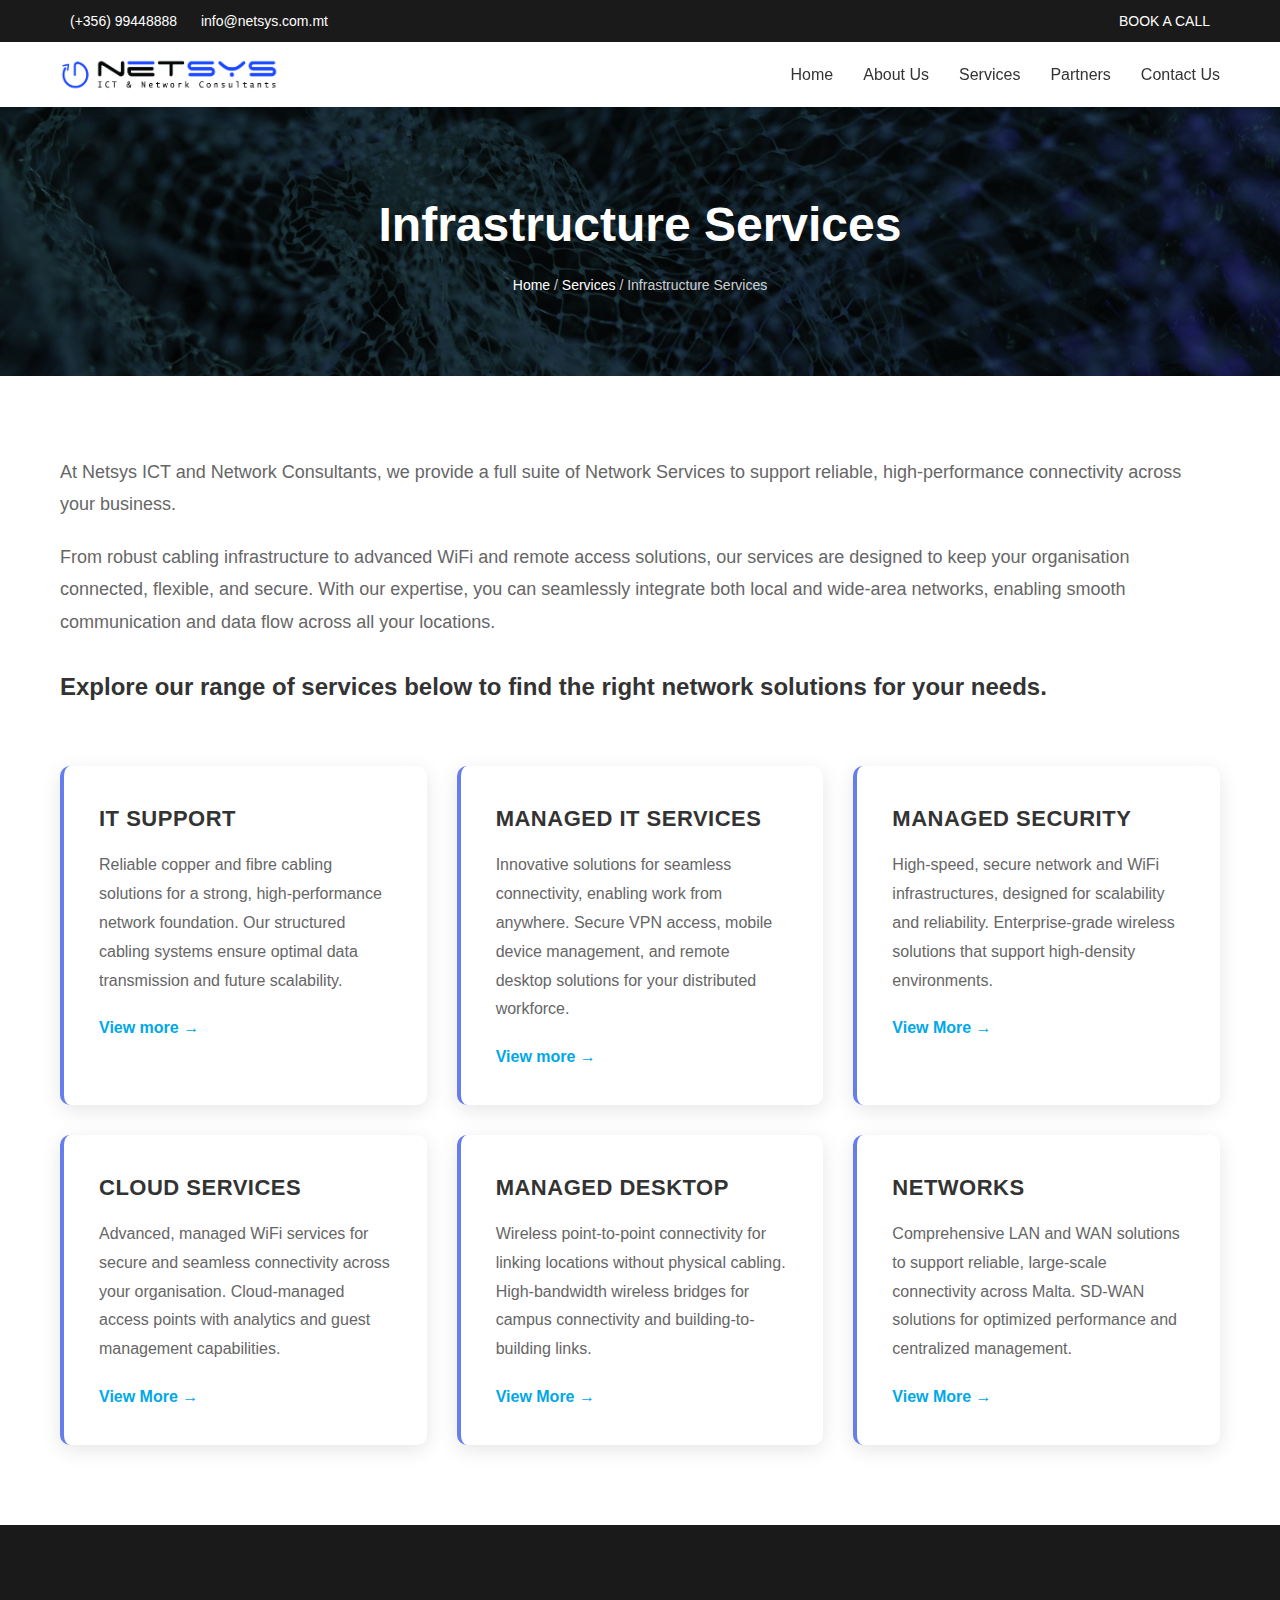
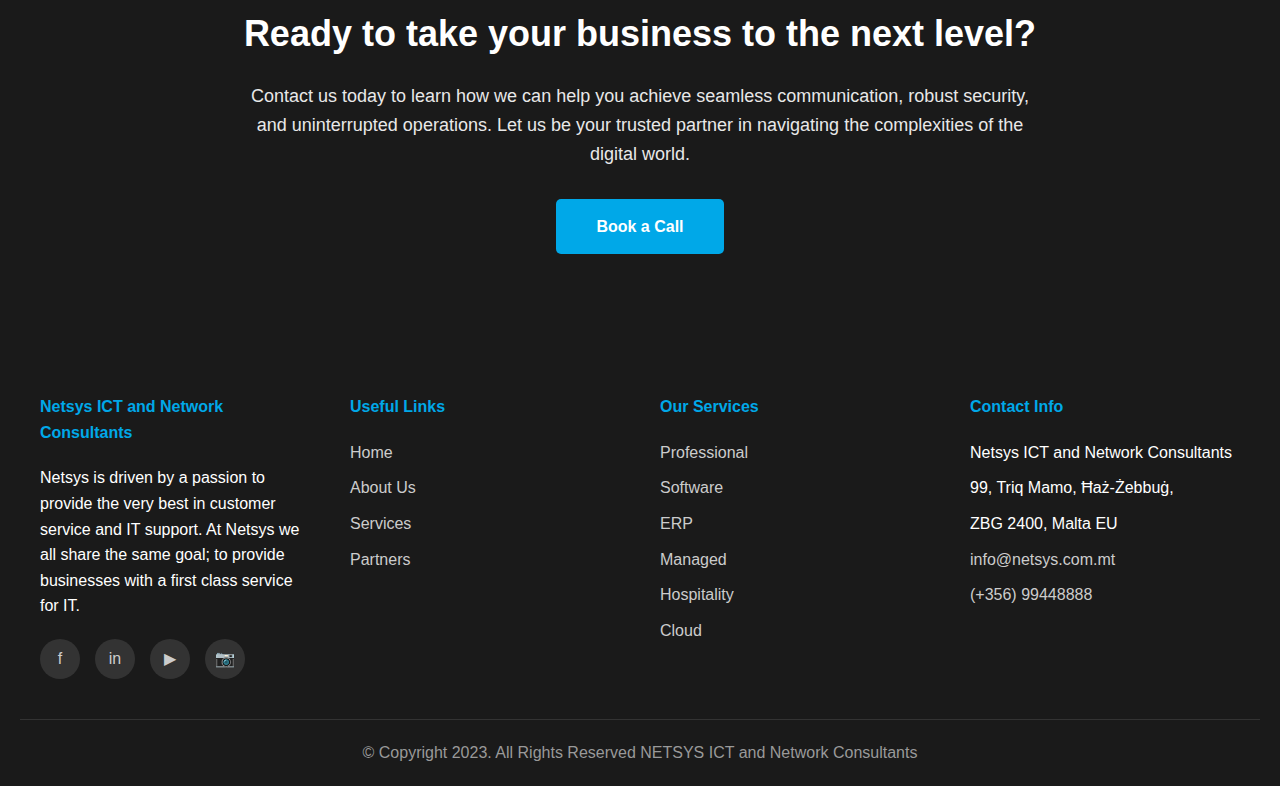
<file: infrastructure-services.html>
<!DOCTYPE html>
<html lang="en">
<head>
    <meta charset="UTF-8">
    <meta name="viewport" content="width=device-width, initial-scale=1.0">
    <title>Network Services | Netsys ICT and Network Consultants</title>
    <link rel="icon" type="image/x-icon" href="/img/favicon.png">

    <style>
        * {
            margin: 0;
            padding: 0;
            box-sizing: border-box;
        }

        body {
            font-family: 'Segoe UI', Tahoma, Geneva, Verdana, sans-serif;
            line-height: 1.6;
            color: #333;
        }

        .top-bar {
            background: #1a1a1a;
            color: #fff;
            padding: 10px 0;
            font-size: 14px;
        }

        .top-bar .container {
            max-width: 1200px;
            margin: 0 auto;
            padding: 0 20px;
            display: flex;
            justify-content: space-between;
            align-items: center;
            flex-wrap: wrap;
        }

        .top-bar a {
            color: #fff;
            text-decoration: none;
            margin: 0 10px;
        }

        .top-bar a:hover {
            color: #00a8e8;
        }

        header {
            background: #fff;
            box-shadow: 0 2px 5px rgba(0,0,0,0.1);
            position: sticky;
            top: 0;
            z-index: 1000;
        }

        .header-container {
            max-width: 1200px;
            margin: 0 auto;
            padding: 15px 20px;
            display: flex;
            justify-content: space-between;
            align-items: center;
        }

        .logo {
            font-size: 24px;
            font-weight: bold;
            color: #00a8e8;
            text-decoration: none;
        }

        nav ul {
            list-style: none;
            display: flex;
            gap: 30px;
        }

        nav a {
            text-decoration: none;
            color: #333;
            font-weight: 500;
            transition: color 0.3s;
        }

        nav a:hover {
            color: #00a8e8;
        }

        nav li {
            position: relative;
        }

        .dropdown-content {
            display: none;
            position: absolute;
            background: #fff;
            min-width: 220px;
            box-shadow: 0 8px 16px rgba(0,0,0,0.2);
            z-index: 1;
            top: 100%;
            left: 0;
            border-radius: 5px;
            padding: 10px 0;
        }

        .dropdown-content a {
            display: block;
            padding: 10px 20px;
            color: #333;
        }

        .dropdown-content a:hover {
            background: #f8f9fa;
            color: #00a8e8;
        }

        nav li:hover .dropdown-content {
            display: block;
        }

        .menu-toggle {
            display: none;
            background: none;
            border: none;
            font-size: 28px;
            cursor: pointer;
            color: #333;
        }

        .page-header {
            background: linear-gradient(rgba(0,0,0,0.5),rgba(0,0,0,0.5)),url(./img/bg-img2.jpg) center center;
            background-size: cover;color: #fff;
            padding: 80px 20px;
            text-align: center;
        }

        .page-header h1 {
            font-size: 48px;
            margin-bottom: 10px;
        }

        .breadcrumb {
            color: rgba(255,255,255,0.8);
            font-size: 14px;
        }

        .breadcrumb a {
            color: #fff;
            text-decoration: none;
        }

        .intro-section {
            max-width: 1200px;
            margin: 80px auto 60px;
            padding: 0 20px;
        }

        .intro-section p {
            font-size: 18px;
            color: #666;
            line-height: 1.8;
            margin-bottom: 20px;
        }

        .intro-section h3 {
            font-size: 24px;
            color: #333;
            margin: 30px 0 20px;
        }

        .services-grid {
            max-width: 1200px;
            margin: 0 auto 80px;
            padding: 0 20px;
            display: grid;
            grid-template-columns: repeat(auto-fit, minmax(350px, 1fr));
            gap: 30px;
        }

        .service-card {
            background: #fff;
            padding: 35px;
            border-radius: 10px;
            box-shadow: 0 5px 20px rgba(0,0,0,0.1);
            transition: transform 0.3s, box-shadow 0.3s;
            border-left: 4px solid #667eea;
        }

        .service-card:hover {
            transform: translateY(-10px);
            box-shadow: 0 10px 30px rgba(0,0,0,0.2);
        }

        .service-card h3 {
            color: #333;
            margin-bottom: 15px;
            font-size: 22px;
            text-transform: uppercase;
            letter-spacing: 0.5px;
        }

        .service-card p {
            color: #666;
            margin-bottom: 20px;
            line-height: 1.8;
        }

        .service-link {
            color: #00a8e8;
            text-decoration: none;
            font-weight: bold;
            display: inline-flex;
            align-items: center;
            transition: transform 0.3s;
        }

        .service-link:hover {
            transform: translateX(5px);
        }

        .testimonial-section {
            background: #f8f9fa;
            padding: 80px 20px;
        }

        .testimonial-section h2 {
            text-align: center;
            font-size: 36px;
            margin-bottom: 60px;
            color: #333;
        }

        .testimonial-grid {
            max-width: 1200px;
            margin: 0 auto;
            display: grid;
            grid-template-columns: repeat(auto-fit, minmax(300px, 1fr));
            gap: 30px;
        }

        .testimonial-card {
            background: #fff;
            padding: 30px;
            border-radius: 10px;
            box-shadow: 0 5px 15px rgba(0,0,0,0.1);
        }

        .testimonial-text {
            color: #666;
            font-style: italic;
            margin-bottom: 20px;
            line-height: 1.8;
        }

        .testimonial-author {
            font-weight: bold;
            color: #333;
            margin-bottom: 5px;
        }

        .testimonial-company {
            color: #00a8e8;
            font-size: 14px;
        }

        .cta {
            background: #1a1a1a;
            color: #fff;
            padding: 80px 20px;
            text-align: center;
        }

        .cta h2 {
            font-size: 36px;
            margin-bottom: 20px;
        }

        .cta p {
            font-size: 18px;
            margin-bottom: 30px;
            opacity: 0.9;
            max-width: 800px;
            margin-left: auto;
            margin-right: auto;
        }

        .btn {
            display: inline-block;
            padding: 15px 40px;
            background: #00a8e8;
            color: #fff;
            text-decoration: none;
            border-radius: 5px;
            font-weight: bold;
            transition: background 0.3s;
        }

        .btn:hover {
            background: #0088cc;
        }

        footer {
            background: #1a1a1a;
            color: #fff;
            padding: 60px 20px 20px;
        }

        .footer-container {
            max-width: 1200px;
            margin: 0 auto;
            display: grid;
            grid-template-columns: repeat(auto-fit, minmax(250px, 1fr));
            gap: 40px;
            margin-bottom: 40px;
        }

        .footer-section h4 {
            margin-bottom: 20px;
            color: #00a8e8;
        }

        .footer-section ul {
            list-style: none;
        }

        .footer-section ul li {
            margin-bottom: 10px;
        }

        .footer-section a {
            color: #ccc;
            text-decoration: none;
            transition: color 0.3s;
        }

        .footer-section a:hover {
            color: #00a8e8;
        }

        .social-links {
            display: flex;
            gap: 15px;
            margin-top: 20px;
        }

        .social-links a {
            width: 40px;
            height: 40px;
            background: #333;
            border-radius: 50%;
            display: flex;
            align-items: center;
            justify-content: center;
            transition: background 0.3s;
        }

        .social-links a:hover {
            background: #00a8e8;
        }

        .footer-bottom {
            text-align: center;
            padding-top: 20px;
            border-top: 1px solid #333;
            color: #999;
        }

        @media (max-width: 768px) {
            nav ul {
                display: none;
                flex-direction: column;
                position: absolute;
                top: 70px;
                left: 0;
                right: 0;
                background: #fff;
                box-shadow: 0 5px 10px rgba(0,0,0,0.1);
                padding: 20px;
            }

            nav ul.active {
                display: flex;
            }

            .menu-toggle {
                display: block;
            }

            .page-header h1 {
                font-size: 32px;
            }

            .services-grid,
            .testimonial-grid {
                grid-template-columns: 1fr;
            }

            .top-bar .container {
                justify-content: center;
                text-align: center;
            }
        }
    </style>
</head>
<body>
      <!-- Top Bar -->
    <div class="top-bar">
      <div class="container">
        <div>
          <a href="tel:+35699448888">(+356) 99448888</a>
          <a href="mailto:info@netsys.com.mt">info@netsys.com.mt</a>
        </div>
        <div>
          <a href="#contact" class="btn-small">BOOK A CALL</a>
        </div>
      </div>
    </div>

    <!-- Header -->
    <header>
      <div class="header-container">
        <a
          href="index.html"
          class="logo"
          style="display: flex; align-items: center; justify-content: center"
          ><img src="img/logo.png" alt="logo" width="220"
        /></a>
        <button class="menu-toggle" onclick="toggleMenu()">☰</button>
        <nav>
          <ul id="mainMenu">
            <li><a href="index.html">Home</a></li>
            <li><a href="about.html">About Us</a></li>
            <li>
              <a href="services.html">Services</a>
              <div class="dropdown-content">
                <a href="infrastructure-services.html"
                  >Infrastructure Services</a
                >
                <a href="software-services.html">Software Services</a>
              </div>
            </li>
            <li><a href="partners.html">Partners</a></li>
            <li><a href="contact.html">Contact Us</a></li>
          </ul>
        </nav>
      </div>
    </header>

    <section class="page-header">
        <h1>Infrastructure Services</h1>
        <div class="breadcrumb">
            <a href="index.html">Home</a> / <a href="services.html">Services</a> / Infrastructure Services
        </div>
    </section>

    <section class="intro-section">
        <p>At Netsys ICT and Network Consultants, we provide a full suite of Network Services to support reliable, high-performance connectivity across your business.</p>
        
        <p>From robust cabling infrastructure to advanced WiFi and remote access solutions, our services are designed to keep your organisation connected, flexible, and secure. With our expertise, you can seamlessly integrate both local and wide-area networks, enabling smooth communication and data flow across all your locations.</p>

        <h3>Explore our range of services below to find the right network solutions for your needs.</h3>
    </section>

    <section class="services-grid">
        <div class="service-card">
            <h3>IT SUPPORT</h3>
            <p>Reliable copper and fibre cabling solutions for a strong, high-performance network foundation. Our structured cabling systems ensure optimal data transmission and future scalability.</p>
            <a href="it-support.html" class="service-link">View more →</a>
        </div>

        <div class="service-card">
            <h3>Managed IT Services</h3>
            <p>Innovative solutions for seamless connectivity, enabling work from anywhere. Secure VPN access, mobile device management, and remote desktop solutions for your distributed workforce.</p>
            <a href="managed-it-services.html" class="service-link">View more →</a>
        </div>

        <div class="service-card">
            <h3>Managed Security</h3>
            <p>High-speed, secure network and WiFi infrastructures, designed for scalability and reliability. Enterprise-grade wireless solutions that support high-density environments.</p>
            <a href="managed-security.html" class="service-link">View More →</a>
        </div>

        <div class="service-card">
            <h3>Cloud Services</h3>
            <p>Advanced, managed WiFi services for secure and seamless connectivity across your organisation. Cloud-managed access points with analytics and guest management capabilities.</p>
            <a href="cloud-services.html" class="service-link">View More →</a>
        </div>

        <div class="service-card">
            <h3>Managed Desktop</h3>
            <p>Wireless point-to-point connectivity for linking locations without physical cabling. High-bandwidth wireless bridges for campus connectivity and building-to-building links.</p>
            <a href="managed-desktop.html" class="service-link">View More →</a>
        </div>

        <div class="service-card">
            <h3>Networks</h3>
            <p>Comprehensive LAN and WAN solutions to support reliable, large-scale connectivity across Malta. SD-WAN solutions for optimized performance and centralized management.</p>
            <a href="networks.html" class="service-link">View More →</a>
        </div>
    </section>

    <section class="cta">
        <h2>Ready to take your business to the next level?</h2>
        <p>Contact us today to learn how we can help you achieve seamless communication, robust security, and uninterrupted operations. Let us be your trusted partner in navigating the complexities of the digital world.</p>
        <a href="contact.html" class="btn">Book a Call</a>
    </section>
 <!-- Footer -->
    <footer>
      <div class="footer-container">
        <div class="footer-section">
          <h4>Netsys ICT and Network Consultants</h4>
          <p>
            Netsys is driven by a passion to provide the very best in customer
            service and IT support. At Netsys we all share the same goal; to
            provide businesses with a first class service for IT.
          </p>
          <div class="social-links">
            <a href="#">f</a>
            <a href="#">in</a>
            <a href="#">▶</a>
            <a href="#">📷</a>
          </div>
        </div>
        <div class="footer-section">
          <h4>Useful Links</h4>
          <ul>
            <li><a href="index.html">Home</a></li>
            <li><a href="about.html">About Us</a></li>
            <li><a href="services.html">Services</a></li>
            <li><a href="partners.html">Partners</a></li>
          </ul>
        </div>
        <div class="footer-section">
          <h4>Our Services</h4>
          <ul>
            <li><a href="#">Professional</a></li>
            <li><a href="software-services.html">Software</a></li>
            <li><a href="#">ERP</a></li>
            <li><a href="#">Managed</a></li>
            <li><a href="#">Hospitality</a></li>
            <li><a href="#">Cloud</a></li>
          </ul>
        </div>
        <div class="footer-section">
          <h4>Contact Info</h4>
          <ul>
            <li>Netsys ICT and Network Consultants</li>
            <li>99, Triq Mamo, Ħaż-Żebbuġ,</li>
            <li>ZBG 2400, Malta EU</li>
            <li><a href="mailto:info@netsys.com.mt">info@netsys.com.mt</a></li>
            <li><a href="tel:+35699448888">(+356) 99448888</a></li>
          </ul>
        </div>
      </div>
      <div class="footer-bottom">
        <p>
          © Copyright 2023. All Rights Reserved NETSYS ICT and Network
          Consultants
        </p>
      </div>
    </footer>


    <script>
        function toggleMenu() {
            const menu = document.getElementById('mainMenu');
            menu.classList.toggle('active');
        }

        document.addEventListener('click', function(e) {
            const menu = document.getElementById('mainMenu');
            const toggle = document.querySelector('.menu-toggle');
            if (!menu.contains(e.target) && !toggle.contains(e.target)) {
                menu.classList.remove('active');
            }
        });
    </script>
</body>
</html>
</file>
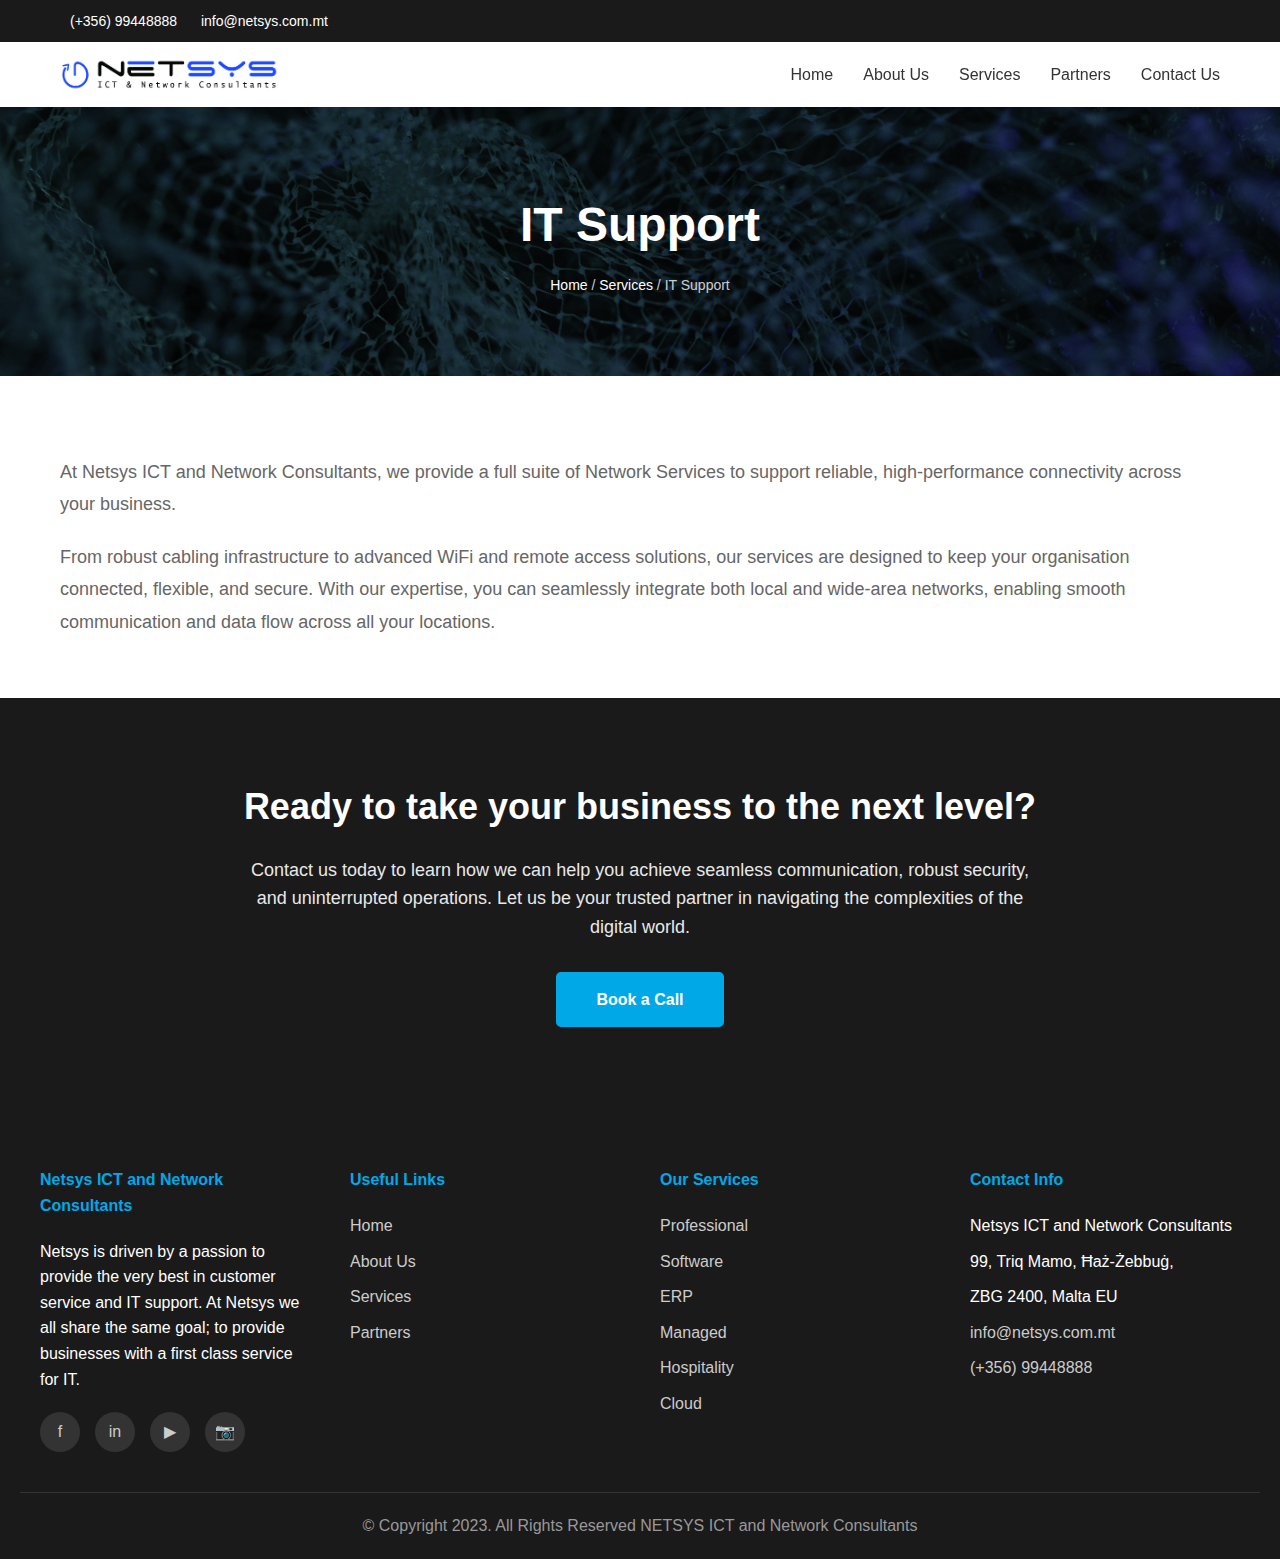
<file: it-support.html>
<!DOCTYPE html>
<html lang="en">
<head>
    <meta charset="UTF-8">
    <meta name="viewport" content="width=device-width, initial-scale=1.0">
    <title>Network Services | Netsys ICT and Network Consultants</title>
    <link rel="icon" type="image/x-icon" href="/img/favicon.png">

    <style>
        * {
            margin: 0;
            padding: 0;
            box-sizing: border-box;
        }

        body {
            font-family: 'Segoe UI', Tahoma, Geneva, Verdana, sans-serif;
            line-height: 1.6;
            color: #333;
        }

        .top-bar {
            background: #1a1a1a;
            color: #fff;
            padding: 10px 0;
            font-size: 14px;
        }

        .top-bar .container {
            max-width: 1200px;
            margin: 0 auto;
            padding: 0 20px;
            display: flex;
            justify-content: space-between;
            align-items: center;
            flex-wrap: wrap;
        }

        .top-bar a {
            color: #fff;
            text-decoration: none;
            margin: 0 10px;
        }

        .top-bar a:hover {
            color: #00a8e8;
        }

        header {
            background: #fff;
            box-shadow: 0 2px 5px rgba(0,0,0,0.1);
            position: sticky;
            top: 0;
            z-index: 1000;
        }

        .header-container {
            max-width: 1200px;
            margin: 0 auto;
            padding: 15px 20px;
            display: flex;
            justify-content: space-between;
            align-items: center;
        }

        .logo {
            font-size: 24px;
            font-weight: bold;
            color: #00a8e8;
            text-decoration: none;
        }

        nav ul {
            list-style: none;
            display: flex;
            gap: 30px;
        }

        nav a {
            text-decoration: none;
            color: #333;
            font-weight: 500;
            transition: color 0.3s;
        }

        nav a:hover {
            color: #00a8e8;
        }

        nav li {
            position: relative;
        }

        .dropdown-content {
            display: none;
            position: absolute;
            background: #fff;
            min-width: 220px;
            box-shadow: 0 8px 16px rgba(0,0,0,0.2);
            z-index: 1;
            top: 100%;
            left: 0;
            border-radius: 5px;
            padding: 10px 0;
        }

        .dropdown-content a {
            display: block;
            padding: 10px 20px;
            color: #333;
        }

        .dropdown-content a:hover {
            background: #f8f9fa;
            color: #00a8e8;
        }

        nav li:hover .dropdown-content {
            display: block;
        }

        .menu-toggle {
            display: none;
            background: none;
            border: none;
            font-size: 28px;
            cursor: pointer;
            color: #333;
        }

        .page-header {
            background: linear-gradient(rgba(0,0,0,0.5),rgba(0,0,0,0.5)),url(./img/bg-img2.jpg) center center;
            background-size: cover; color: #fff;
            padding: 80px 20px;
            text-align: center;
        }

        .page-header h1 {
            font-size: 48px;
            margin-bottom: 10px;
        }

        .breadcrumb {
            color: rgba(255,255,255,0.8);
            font-size: 14px;
        }

        .breadcrumb a {
            color: #fff;
            text-decoration: none;
        }

        .intro-section {
            max-width: 1200px;
            margin: 80px auto 60px;
            padding: 0 20px;
        }

        .intro-section p {
            font-size: 18px;
            color: #666;
            line-height: 1.8;
            margin-bottom: 20px;
        }

        .intro-section h3 {
            font-size: 24px;
            color: #333;
            margin: 30px 0 20px;
        }

        .services-grid {
            max-width: 1200px;
            margin: 0 auto 80px;
            padding: 0 20px;
            display: grid;
            grid-template-columns: repeat(auto-fit, minmax(350px, 1fr));
            gap: 30px;
        }

        .service-card {
            background: #fff;
            padding: 35px;
            border-radius: 10px;
            box-shadow: 0 5px 20px rgba(0,0,0,0.1);
            transition: transform 0.3s, box-shadow 0.3s;
            border-left: 4px solid #667eea;
        }

        .service-card:hover {
            transform: translateY(-10px);
            box-shadow: 0 10px 30px rgba(0,0,0,0.2);
        }

        .service-card h3 {
            color: #333;
            margin-bottom: 15px;
            font-size: 22px;
            text-transform: uppercase;
            letter-spacing: 0.5px;
        }

        .service-card p {
            color: #666;
            margin-bottom: 20px;
            line-height: 1.8;
        }

        .service-link {
            color: #00a8e8;
            text-decoration: none;
            font-weight: bold;
            display: inline-flex;
            align-items: center;
            transition: transform 0.3s;
        }

        .service-link:hover {
            transform: translateX(5px);
        }

        .testimonial-section {
            background: #f8f9fa;
            padding: 80px 20px;
        }

        .testimonial-section h2 {
            text-align: center;
            font-size: 36px;
            margin-bottom: 60px;
            color: #333;
        }

        .testimonial-grid {
            max-width: 1200px;
            margin: 0 auto;
            display: grid;
            grid-template-columns: repeat(auto-fit, minmax(300px, 1fr));
            gap: 30px;
        }

        .testimonial-card {
            background: #fff;
            padding: 30px;
            border-radius: 10px;
            box-shadow: 0 5px 15px rgba(0,0,0,0.1);
        }

        .testimonial-text {
            color: #666;
            font-style: italic;
            margin-bottom: 20px;
            line-height: 1.8;
        }

        .testimonial-author {
            font-weight: bold;
            color: #333;
            margin-bottom: 5px;
        }

        .testimonial-company {
            color: #00a8e8;
            font-size: 14px;
        }

        .cta {
            background: #1a1a1a;
            color: #fff;
            padding: 80px 20px;
            text-align: center;
        }

        .cta h2 {
            font-size: 36px;
            margin-bottom: 20px;
        }

        .cta p {
            font-size: 18px;
            margin-bottom: 30px;
            opacity: 0.9;
            max-width: 800px;
            margin-left: auto;
            margin-right: auto;
        }

        .btn {
            display: inline-block;
            padding: 15px 40px;
            background: #00a8e8;
            color: #fff;
            text-decoration: none;
            border-radius: 5px;
            font-weight: bold;
            transition: background 0.3s;
        }

        .btn:hover {
            background: #0088cc;
        }

        footer {
            background: #1a1a1a;
            color: #fff;
            padding: 60px 20px 20px;
        }

        .footer-container {
            max-width: 1200px;
            margin: 0 auto;
            display: grid;
            grid-template-columns: repeat(auto-fit, minmax(250px, 1fr));
            gap: 40px;
            margin-bottom: 40px;
        }

        .footer-section h4 {
            margin-bottom: 20px;
            color: #00a8e8;
        }

        .footer-section ul {
            list-style: none;
        }

        .footer-section ul li {
            margin-bottom: 10px;
        }

        .footer-section a {
            color: #ccc;
            text-decoration: none;
            transition: color 0.3s;
        }

        .footer-section a:hover {
            color: #00a8e8;
        }

        .social-links {
            display: flex;
            gap: 15px;
            margin-top: 20px;
        }

        .social-links a {
            width: 40px;
            height: 40px;
            background: #333;
            border-radius: 50%;
            display: flex;
            align-items: center;
            justify-content: center;
            transition: background 0.3s;
        }

        .social-links a:hover {
            background: #00a8e8;
        }

        .footer-bottom {
            text-align: center;
            padding-top: 20px;
            border-top: 1px solid #333;
            color: #999;
        }

        @media (max-width: 768px) {
            nav ul {
                display: none;
                flex-direction: column;
                position: absolute;
                top: 70px;
                left: 0;
                right: 0;
                background: #fff;
                box-shadow: 0 5px 10px rgba(0,0,0,0.1);
                padding: 20px;
            }

            nav ul.active {
                display: flex;
            }

            .menu-toggle {
                display: block;
            }

            .page-header h1 {
                font-size: 32px;
            }

            .services-grid,
            .testimonial-grid {
                grid-template-columns: 1fr;
            }

            .top-bar .container {
                justify-content: center;
                text-align: center;
            }
        }
    </style>
</head>
<body>
      <!-- Top Bar -->
    <div class="top-bar">
      <div class="container">
        <div>
          <a href="tel:+35699448888">(+356) 99448888</a>
          <a href="mailto:info@netsys.com.mt">info@netsys.com.mt</a>
        </div>
      
      </div>
    </div>

    <!-- Header -->
    <header>
      <div class="header-container">
        <a
          href="index.html"
          class="logo"
          style="display: flex; align-items: center; justify-content: center"
          ><img src="img/logo.png" alt="logo" width="220"
        /></a>
        <button class="menu-toggle" onclick="toggleMenu()">☰</button>
        <nav>
          <ul id="mainMenu">
            <li><a href="index.html">Home</a></li>
            <li><a href="about.html">About Us</a></li>
            <li>
              <a href="services.html">Services</a>
              <div class="dropdown-content">
                <a href="infrastructure-services.html"
                  >Infrastructure Services</a
                >
                <a href="software-services.html">Software Services</a>
              </div>
            </li>
            <li><a href="partners.html">Partners</a></li>
            <li><a href="contact.html">Contact Us</a></li>
          </ul>
        </nav>
      </div>
    </header>


    <section class="page-header">
        <h1>IT Support</h1>
        <div class="breadcrumb">
            <a href="index.html">Home</a> / <a href="services.html">Services</a> / IT Support
        </div>
    </section>

    <section class="intro-section">
        <p>At Netsys ICT and Network Consultants, we provide a full suite of Network Services to support reliable, high-performance connectivity across your business.</p>
        
        <p>From robust cabling infrastructure to advanced WiFi and remote access solutions, our services are designed to keep your organisation connected, flexible, and secure. With our expertise, you can seamlessly integrate both local and wide-area networks, enabling smooth communication and data flow across all your locations.</p>

        
    </section>

    <section class="cta">
        <h2>Ready to take your business to the next level?</h2>
        <p>Contact us today to learn how we can help you achieve seamless communication, robust security, and uninterrupted operations. Let us be your trusted partner in navigating the complexities of the digital world.</p>
        <a href="contact.html" class="btn">Book a Call</a>
    </section>
 <!-- Footer -->
    <footer>
      <div class="footer-container">
        <div class="footer-section">
          <h4>Netsys ICT and Network Consultants</h4>
          <p>
            Netsys is driven by a passion to provide the very best in customer
            service and IT support. At Netsys we all share the same goal; to
            provide businesses with a first class service for IT.
          </p>
          <div class="social-links">
            <a href="#">f</a>
            <a href="#">in</a>
            <a href="#">▶</a>
            <a href="#">📷</a>
          </div>
        </div>
        <div class="footer-section">
          <h4>Useful Links</h4>
          <ul>
            <li><a href="index.html">Home</a></li>
            <li><a href="about.html">About Us</a></li>
            <li><a href="services.html">Services</a></li>
            <li><a href="partners.html">Partners</a></li>
          </ul>
        </div>
        <div class="footer-section">
          <h4>Our Services</h4>
          <ul>
            <li><a href="#">Professional</a></li>
            <li><a href="software-services.html">Software</a></li>
            <li><a href="#">ERP</a></li>
            <li><a href="#">Managed</a></li>
            <li><a href="#">Hospitality</a></li>
            <li><a href="#">Cloud</a></li>
          </ul>
        </div>
        <div class="footer-section">
          <h4>Contact Info</h4>
          <ul>
            <li>Netsys ICT and Network Consultants</li>
            <li>99, Triq Mamo, Ħaż-Żebbuġ,</li>
            <li>ZBG 2400, Malta EU</li>
            <li><a href="mailto:info@netsys.com.mt">info@netsys.com.mt</a></li>
            <li><a href="tel:+35699448888">(+356) 99448888</a></li>
          </ul>
        </div>
      </div>
      <div class="footer-bottom">
        <p>
          © Copyright 2023. All Rights Reserved NETSYS ICT and Network
          Consultants
        </p>
      </div>
    </footer>


    <script>
        function toggleMenu() {
            const menu = document.getElementById('mainMenu');
            menu.classList.toggle('active');
        }

        document.addEventListener('click', function(e) {
            const menu = document.getElementById('mainMenu');
            const toggle = document.querySelector('.menu-toggle');
            if (!menu.contains(e.target) && !toggle.contains(e.target)) {
                menu.classList.remove('active');
            }
        });
    </script>
</body>

</html>
</file>
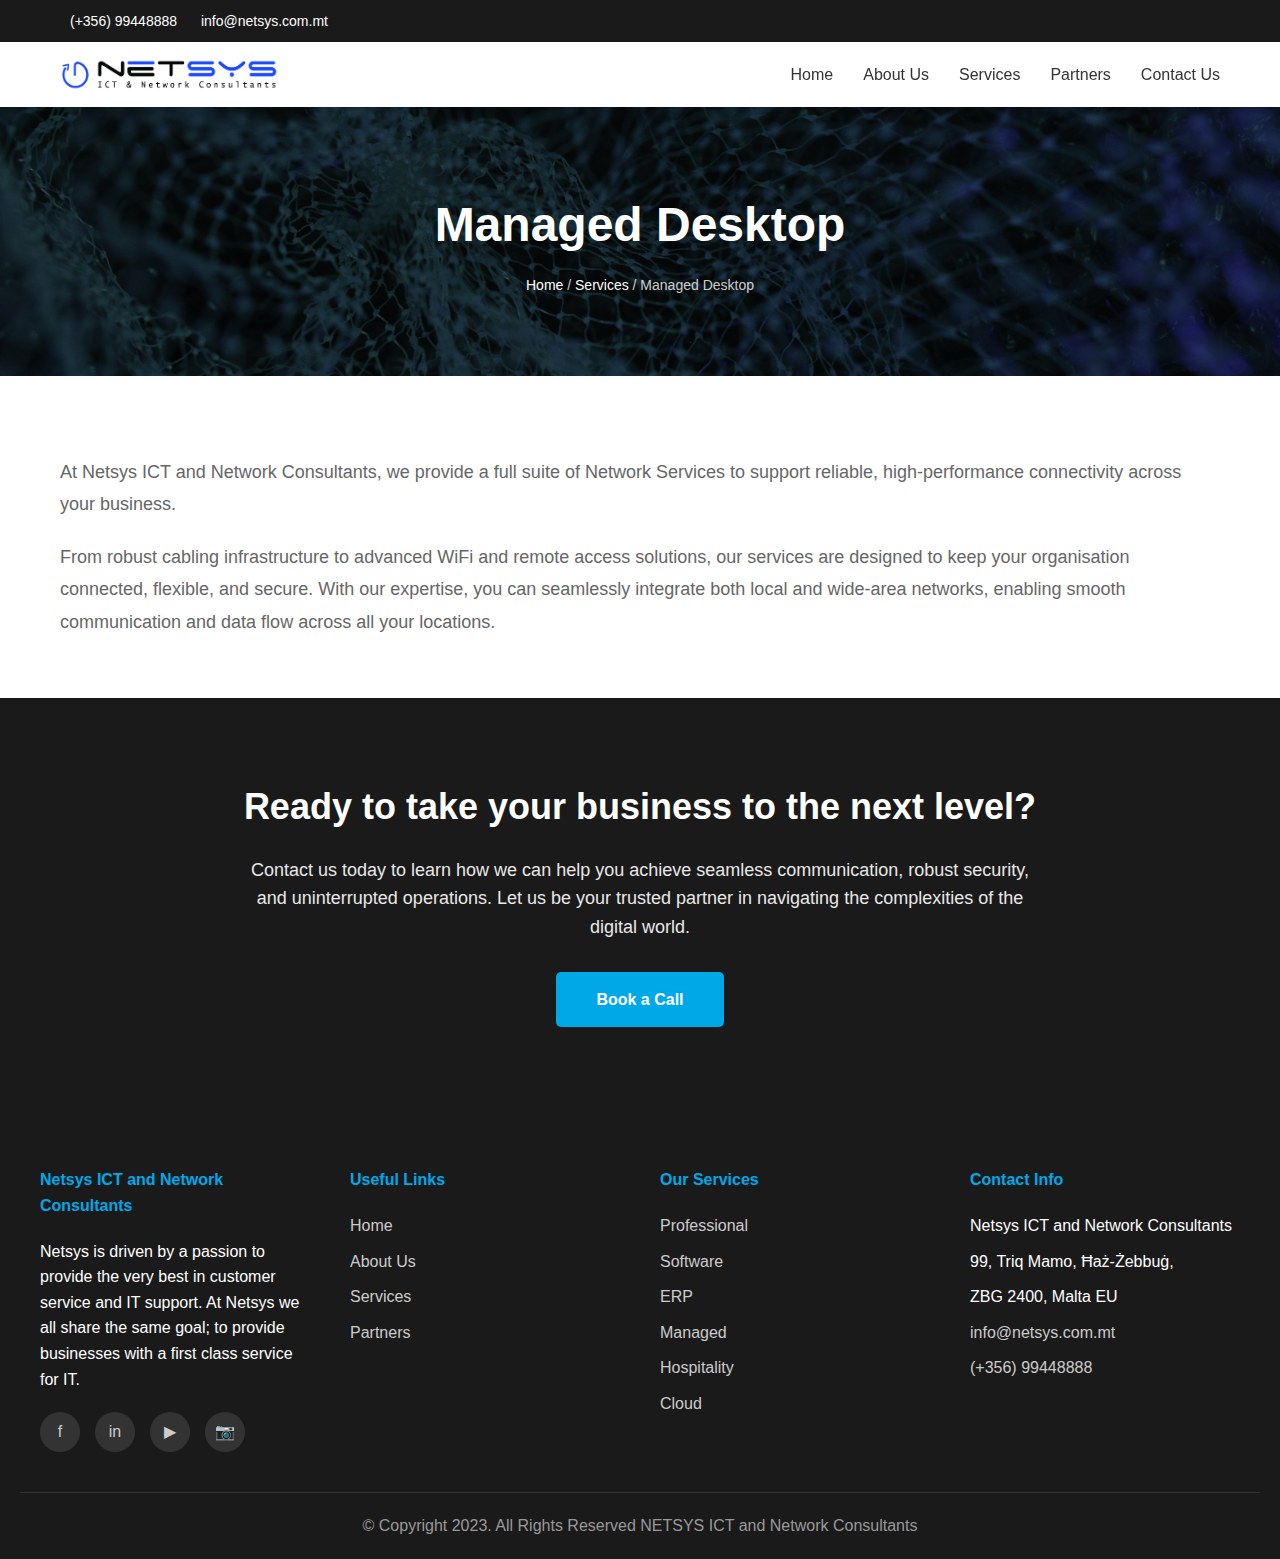
<file: managed-desktop.html>
<!DOCTYPE html>
<html lang="en">
<head>
    <meta charset="UTF-8">
    <meta name="viewport" content="width=device-width, initial-scale=1.0">
    <link rel="icon" type="image/x-icon" href="/img/favicon.png">
    <title>Network Services | Netsys ICT and Network Consultants</title>
    <style>
        * {
            margin: 0;
            padding: 0;
            box-sizing: border-box;
        }

        body {
            font-family: 'Segoe UI', Tahoma, Geneva, Verdana, sans-serif;
            line-height: 1.6;
            color: #333;
        }

        .top-bar {
            background: #1a1a1a;
            color: #fff;
            padding: 10px 0;
            font-size: 14px;
        }

        .top-bar .container {
            max-width: 1200px;
            margin: 0 auto;
            padding: 0 20px;
            display: flex;
            justify-content: space-between;
            align-items: center;
            flex-wrap: wrap;
        }

        .top-bar a {
            color: #fff;
            text-decoration: none;
            margin: 0 10px;
        }

        .top-bar a:hover {
            color: #00a8e8;
        }

        header {
            background: #fff;
            box-shadow: 0 2px 5px rgba(0,0,0,0.1);
            position: sticky;
            top: 0;
            z-index: 1000;
        }

        .header-container {
            max-width: 1200px;
            margin: 0 auto;
            padding: 15px 20px;
            display: flex;
            justify-content: space-between;
            align-items: center;
        }

        .logo {
            font-size: 24px;
            font-weight: bold;
            color: #00a8e8;
            text-decoration: none;
        }

        nav ul {
            list-style: none;
            display: flex;
            gap: 30px;
        }

        nav a {
            text-decoration: none;
            color: #333;
            font-weight: 500;
            transition: color 0.3s;
        }

        nav a:hover {
            color: #00a8e8;
        }

        nav li {
            position: relative;
        }

        .dropdown-content {
            display: none;
            position: absolute;
            background: #fff;
            min-width: 220px;
            box-shadow: 0 8px 16px rgba(0,0,0,0.2);
            z-index: 1;
            top: 100%;
            left: 0;
            border-radius: 5px;
            padding: 10px 0;
        }

        .dropdown-content a {
            display: block;
            padding: 10px 20px;
            color: #333;
        }

        .dropdown-content a:hover {
            background: #f8f9fa;
            color: #00a8e8;
        }

        nav li:hover .dropdown-content {
            display: block;
        }

        .menu-toggle {
            display: none;
            background: none;
            border: none;
            font-size: 28px;
            cursor: pointer;
            color: #333;
        }

        .page-header {
            background: linear-gradient(rgba(0,0,0,0.5),rgba(0,0,0,0.5)),url(./img/bg-img2.jpg) center center;
            background-size: cover; color: #fff;
            padding: 80px 20px;
            text-align: center;
        }

        .page-header h1 {
            font-size: 48px;
            margin-bottom: 10px;
        }

        .breadcrumb {
            color: rgba(255,255,255,0.8);
            font-size: 14px;
        }

        .breadcrumb a {
            color: #fff;
            text-decoration: none;
        }

        .intro-section {
            max-width: 1200px;
            margin: 80px auto 60px;
            padding: 0 20px;
        }

        .intro-section p {
            font-size: 18px;
            color: #666;
            line-height: 1.8;
            margin-bottom: 20px;
        }

        .intro-section h3 {
            font-size: 24px;
            color: #333;
            margin: 30px 0 20px;
        }

        .services-grid {
            max-width: 1200px;
            margin: 0 auto 80px;
            padding: 0 20px;
            display: grid;
            grid-template-columns: repeat(auto-fit, minmax(350px, 1fr));
            gap: 30px;
        }

        .service-card {
            background: #fff;
            padding: 35px;
            border-radius: 10px;
            box-shadow: 0 5px 20px rgba(0,0,0,0.1);
            transition: transform 0.3s, box-shadow 0.3s;
            border-left: 4px solid #667eea;
        }

        .service-card:hover {
            transform: translateY(-10px);
            box-shadow: 0 10px 30px rgba(0,0,0,0.2);
        }

        .service-card h3 {
            color: #333;
            margin-bottom: 15px;
            font-size: 22px;
            text-transform: uppercase;
            letter-spacing: 0.5px;
        }

        .service-card p {
            color: #666;
            margin-bottom: 20px;
            line-height: 1.8;
        }

        .service-link {
            color: #00a8e8;
            text-decoration: none;
            font-weight: bold;
            display: inline-flex;
            align-items: center;
            transition: transform 0.3s;
        }

        .service-link:hover {
            transform: translateX(5px);
        }

        .testimonial-section {
            background: #f8f9fa;
            padding: 80px 20px;
        }

        .testimonial-section h2 {
            text-align: center;
            font-size: 36px;
            margin-bottom: 60px;
            color: #333;
        }

        .testimonial-grid {
            max-width: 1200px;
            margin: 0 auto;
            display: grid;
            grid-template-columns: repeat(auto-fit, minmax(300px, 1fr));
            gap: 30px;
        }

        .testimonial-card {
            background: #fff;
            padding: 30px;
            border-radius: 10px;
            box-shadow: 0 5px 15px rgba(0,0,0,0.1);
        }

        .testimonial-text {
            color: #666;
            font-style: italic;
            margin-bottom: 20px;
            line-height: 1.8;
        }

        .testimonial-author {
            font-weight: bold;
            color: #333;
            margin-bottom: 5px;
        }

        .testimonial-company {
            color: #00a8e8;
            font-size: 14px;
        }

        .cta {
            background: #1a1a1a;
            color: #fff;
            padding: 80px 20px;
            text-align: center;
        }

        .cta h2 {
            font-size: 36px;
            margin-bottom: 20px;
        }

        .cta p {
            font-size: 18px;
            margin-bottom: 30px;
            opacity: 0.9;
            max-width: 800px;
            margin-left: auto;
            margin-right: auto;
        }

        .btn {
            display: inline-block;
            padding: 15px 40px;
            background: #00a8e8;
            color: #fff;
            text-decoration: none;
            border-radius: 5px;
            font-weight: bold;
            transition: background 0.3s;
        }

        .btn:hover {
            background: #0088cc;
        }

        footer {
            background: #1a1a1a;
            color: #fff;
            padding: 60px 20px 20px;
        }

        .footer-container {
            max-width: 1200px;
            margin: 0 auto;
            display: grid;
            grid-template-columns: repeat(auto-fit, minmax(250px, 1fr));
            gap: 40px;
            margin-bottom: 40px;
        }

        .footer-section h4 {
            margin-bottom: 20px;
            color: #00a8e8;
        }

        .footer-section ul {
            list-style: none;
        }

        .footer-section ul li {
            margin-bottom: 10px;
        }

        .footer-section a {
            color: #ccc;
            text-decoration: none;
            transition: color 0.3s;
        }

        .footer-section a:hover {
            color: #00a8e8;
        }

        .social-links {
            display: flex;
            gap: 15px;
            margin-top: 20px;
        }

        .social-links a {
            width: 40px;
            height: 40px;
            background: #333;
            border-radius: 50%;
            display: flex;
            align-items: center;
            justify-content: center;
            transition: background 0.3s;
        }

        .social-links a:hover {
            background: #00a8e8;
        }

        .footer-bottom {
            text-align: center;
            padding-top: 20px;
            border-top: 1px solid #333;
            color: #999;
        }

        @media (max-width: 768px) {
            nav ul {
                display: none;
                flex-direction: column;
                position: absolute;
                top: 70px;
                left: 0;
                right: 0;
                background: #fff;
                box-shadow: 0 5px 10px rgba(0,0,0,0.1);
                padding: 20px;
            }

            nav ul.active {
                display: flex;
            }

            .menu-toggle {
                display: block;
            }

            .page-header h1 {
                font-size: 32px;
            }

            .services-grid,
            .testimonial-grid {
                grid-template-columns: 1fr;
            }

            .top-bar .container {
                justify-content: center;
                text-align: center;
            }
        }
    </style>
</head>
<body>
      <!-- Top Bar -->
    <div class="top-bar">
      <div class="container">
        <div>
          <a href="tel:+35699448888">(+356) 99448888</a>
          <a href="mailto:info@netsys.com.mt">info@netsys.com.mt</a>
        </div>
    
      </div>
    </div>

    <!-- Header -->
    <header>
      <div class="header-container">
        <a
          href="index.html"
          class="logo"
          style="display: flex; align-items: center; justify-content: center"
          ><img src="img/logo.png" alt="logo" width="220"
        /></a>
        <button class="menu-toggle" onclick="toggleMenu()">☰</button>
        <nav>
          <ul id="mainMenu">
            <li><a href="index.html">Home</a></li>
            <li><a href="about.html">About Us</a></li>
            <li>
              <a href="services.html">Services</a>
              <div class="dropdown-content">
                <a href="infrastructure-services.html"
                  >Infrastructure Services</a
                >
                <a href="software-services.html">Software Services</a>
              </div>
            </li>
            <li><a href="partners.html">Partners</a></li>
            <li><a href="contact.html">Contact Us</a></li>
          </ul>
        </nav>
      </div>
    </header>


    <section class="page-header">
        <h1>Managed Desktop</h1>
        <div class="breadcrumb">
            <a href="index.html">Home</a> / <a href="services.html">Services</a> / Managed Desktop
        </div>
    </section>

    <section class="intro-section">
        <p>At Netsys ICT and Network Consultants, we provide a full suite of Network Services to support reliable, high-performance connectivity across your business.</p>
        
        <p>From robust cabling infrastructure to advanced WiFi and remote access solutions, our services are designed to keep your organisation connected, flexible, and secure. With our expertise, you can seamlessly integrate both local and wide-area networks, enabling smooth communication and data flow across all your locations.</p>

        
    </section>

    <section class="cta">
        <h2>Ready to take your business to the next level?</h2>
        <p>Contact us today to learn how we can help you achieve seamless communication, robust security, and uninterrupted operations. Let us be your trusted partner in navigating the complexities of the digital world.</p>
        <a href="contact.html" class="btn">Book a Call</a>
    </section>

    <!-- Footer -->
    <footer>
      <div class="footer-container">
        <div class="footer-section">
          <h4>Netsys ICT and Network Consultants</h4>
          <p>
            Netsys is driven by a passion to provide the very best in customer
            service and IT support. At Netsys we all share the same goal; to
            provide businesses with a first class service for IT.
          </p>
          <div class="social-links">
            <a href="#">f</a>
            <a href="#">in</a>
            <a href="#">▶</a>
            <a href="#">📷</a>
          </div>
        </div>
        <div class="footer-section">
          <h4>Useful Links</h4>
          <ul>
            <li><a href="index.html">Home</a></li>
            <li><a href="about.html">About Us</a></li>
            <li><a href="services.html">Services</a></li>
            <li><a href="partners.html">Partners</a></li>
          </ul>
        </div>
        <div class="footer-section">
          <h4>Our Services</h4>
          <ul>
            <li><a href="#">Professional</a></li>
            <li><a href="software-services.html">Software</a></li>
            <li><a href="#">ERP</a></li>
            <li><a href="#">Managed</a></li>
            <li><a href="#">Hospitality</a></li>
            <li><a href="#">Cloud</a></li>
          </ul>
        </div>
        <div class="footer-section">
          <h4>Contact Info</h4>
          <ul>
            <li>Netsys ICT and Network Consultants</li>
            <li>99, Triq Mamo, Ħaż-Żebbuġ,</li>
            <li>ZBG 2400, Malta EU</li>
            <li><a href="mailto:info@netsys.com.mt">info@netsys.com.mt</a></li>
            <li><a href="tel:+35699448888">(+356) 99448888</a></li>
          </ul>
        </div>
      </div>
      <div class="footer-bottom">
        <p>
          © Copyright 2023. All Rights Reserved NETSYS ICT and Network
          Consultants
        </p>
      </div>
    </footer>

    <script>
        function toggleMenu() {
            const menu = document.getElementById('mainMenu');
            menu.classList.toggle('active');
        }

        document.addEventListener('click', function(e) {
            const menu = document.getElementById('mainMenu');
            const toggle = document.querySelector('.menu-toggle');
            if (!menu.contains(e.target) && !toggle.contains(e.target)) {
                menu.classList.remove('active');
            }
        });
    </script>
</body>

</html>
</file>
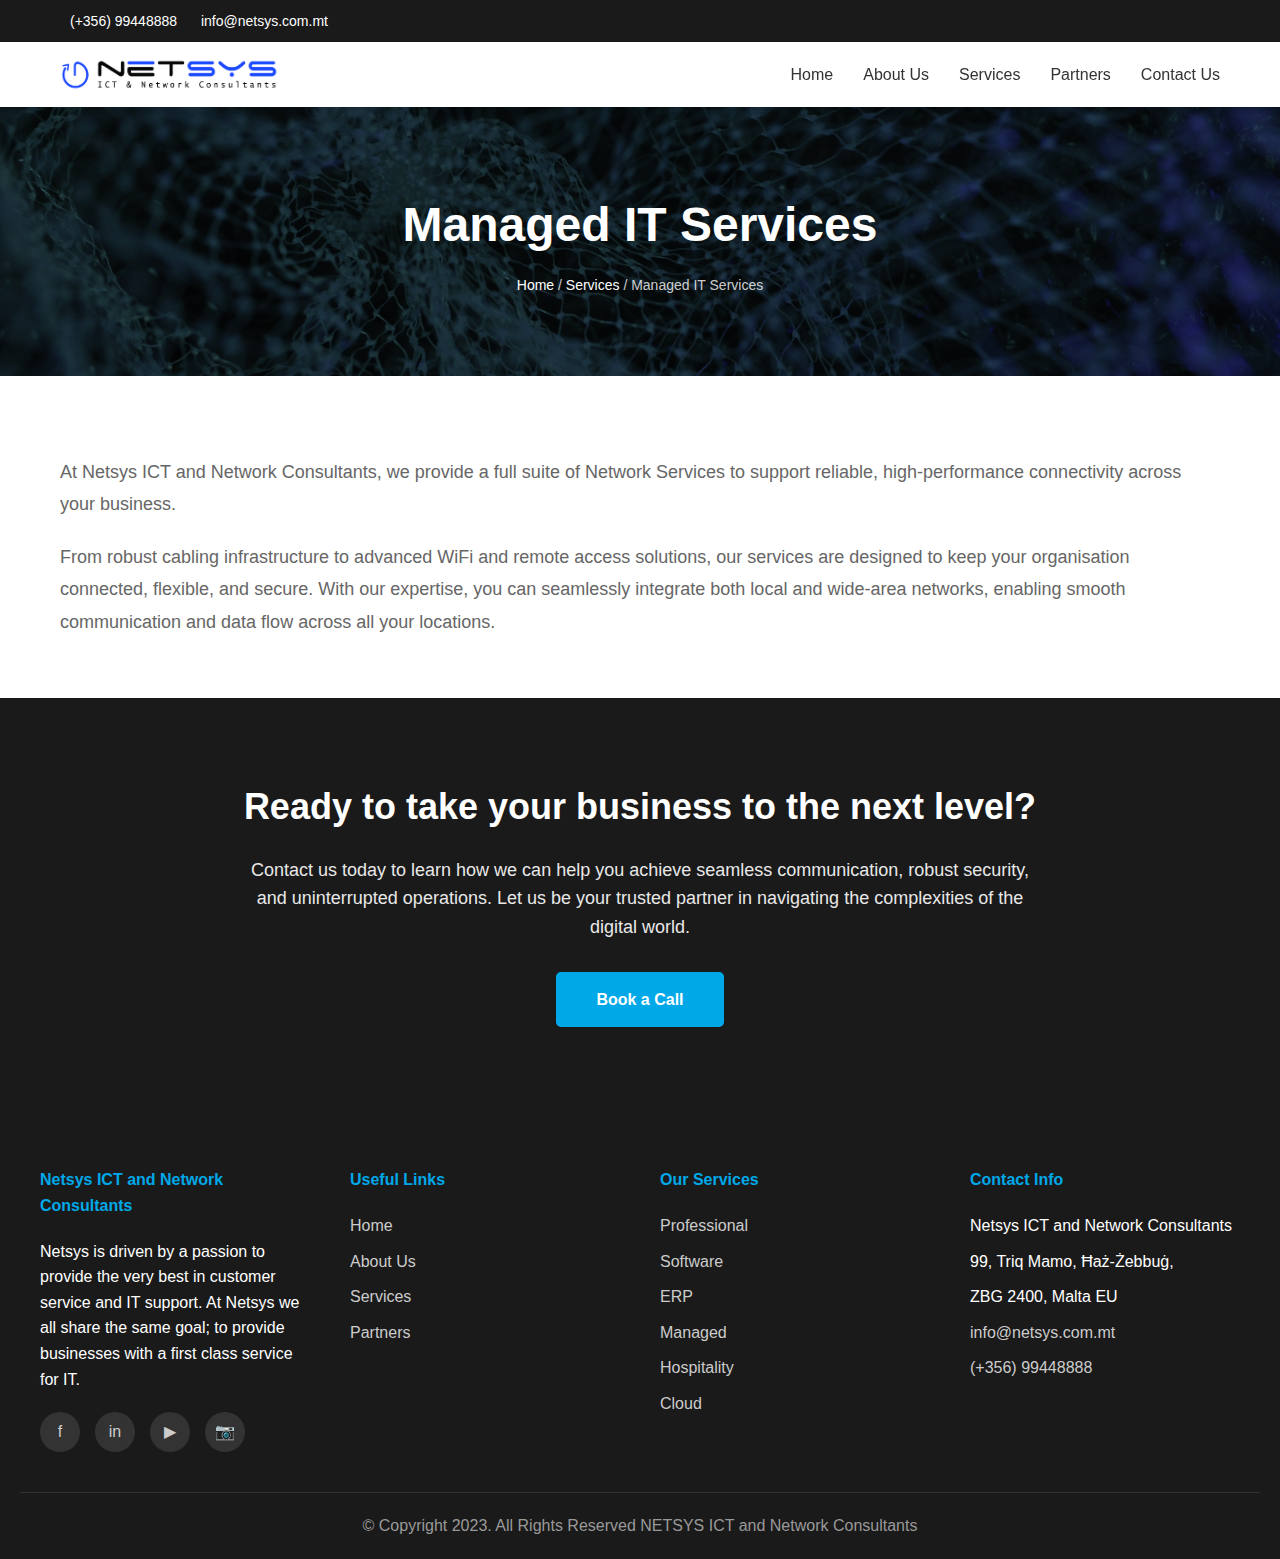
<file: managed-it-services.html>
<!DOCTYPE html>
<html lang="en">
<head>
    <meta charset="UTF-8">
    <meta name="viewport" content="width=device-width, initial-scale=1.0">
    <title>Network Services | Netsys ICT and Network Consultants</title>
    <link rel="icon" type="image/x-icon" href="/img/favicon.png">

    <style>
        * {
            margin: 0;
            padding: 0;
            box-sizing: border-box;
        }

        body {
            font-family: 'Segoe UI', Tahoma, Geneva, Verdana, sans-serif;
            line-height: 1.6;
            color: #333;
        }

        .top-bar {
            background: #1a1a1a;
            color: #fff;
            padding: 10px 0;
            font-size: 14px;
        }

        .top-bar .container {
            max-width: 1200px;
            margin: 0 auto;
            padding: 0 20px;
            display: flex;
            justify-content: space-between;
            align-items: center;
            flex-wrap: wrap;
        }

        .top-bar a {
            color: #fff;
            text-decoration: none;
            margin: 0 10px;
        }

        .top-bar a:hover {
            color: #00a8e8;
        }

        header {
            background: #fff;
            box-shadow: 0 2px 5px rgba(0,0,0,0.1);
            position: sticky;
            top: 0;
            z-index: 1000;
        }

        .header-container {
            max-width: 1200px;
            margin: 0 auto;
            padding: 15px 20px;
            display: flex;
            justify-content: space-between;
            align-items: center;
        }

        .logo {
            font-size: 24px;
            font-weight: bold;
            color: #00a8e8;
            text-decoration: none;
        }

        nav ul {
            list-style: none;
            display: flex;
            gap: 30px;
        }

        nav a {
            text-decoration: none;
            color: #333;
            font-weight: 500;
            transition: color 0.3s;
        }

        nav a:hover {
            color: #00a8e8;
        }

        nav li {
            position: relative;
        }

        .dropdown-content {
            display: none;
            position: absolute;
            background: #fff;
            min-width: 220px;
            box-shadow: 0 8px 16px rgba(0,0,0,0.2);
            z-index: 1;
            top: 100%;
            left: 0;
            border-radius: 5px;
            padding: 10px 0;
        }

        .dropdown-content a {
            display: block;
            padding: 10px 20px;
            color: #333;
        }

        .dropdown-content a:hover {
            background: #f8f9fa;
            color: #00a8e8;
        }

        nav li:hover .dropdown-content {
            display: block;
        }

        .menu-toggle {
            display: none;
            background: none;
            border: none;
            font-size: 28px;
            cursor: pointer;
            color: #333;
        }

        .page-header {
            background: linear-gradient(rgba(0,0,0,0.5),rgba(0,0,0,0.5)),url(./img/bg-img2.jpg) center center;
            background-size: cover; color: #fff;
            padding: 80px 20px;
            text-align: center;
        }

        .page-header h1 {
            font-size: 48px;
            margin-bottom: 10px;
        }

        .breadcrumb {
            color: rgba(255,255,255,0.8);
            font-size: 14px;
        }

        .breadcrumb a {
            color: #fff;
            text-decoration: none;
        }

        .intro-section {
            max-width: 1200px;
            margin: 80px auto 60px;
            padding: 0 20px;
        }

        .intro-section p {
            font-size: 18px;
            color: #666;
            line-height: 1.8;
            margin-bottom: 20px;
        }

        .intro-section h3 {
            font-size: 24px;
            color: #333;
            margin: 30px 0 20px;
        }

        .services-grid {
            max-width: 1200px;
            margin: 0 auto 80px;
            padding: 0 20px;
            display: grid;
            grid-template-columns: repeat(auto-fit, minmax(350px, 1fr));
            gap: 30px;
        }

        .service-card {
            background: #fff;
            padding: 35px;
            border-radius: 10px;
            box-shadow: 0 5px 20px rgba(0,0,0,0.1);
            transition: transform 0.3s, box-shadow 0.3s;
            border-left: 4px solid #667eea;
        }

        .service-card:hover {
            transform: translateY(-10px);
            box-shadow: 0 10px 30px rgba(0,0,0,0.2);
        }

        .service-card h3 {
            color: #333;
            margin-bottom: 15px;
            font-size: 22px;
            text-transform: uppercase;
            letter-spacing: 0.5px;
        }

        .service-card p {
            color: #666;
            margin-bottom: 20px;
            line-height: 1.8;
        }

        .service-link {
            color: #00a8e8;
            text-decoration: none;
            font-weight: bold;
            display: inline-flex;
            align-items: center;
            transition: transform 0.3s;
        }

        .service-link:hover {
            transform: translateX(5px);
        }

        .testimonial-section {
            background: #f8f9fa;
            padding: 80px 20px;
        }

        .testimonial-section h2 {
            text-align: center;
            font-size: 36px;
            margin-bottom: 60px;
            color: #333;
        }

        .testimonial-grid {
            max-width: 1200px;
            margin: 0 auto;
            display: grid;
            grid-template-columns: repeat(auto-fit, minmax(300px, 1fr));
            gap: 30px;
        }

        .testimonial-card {
            background: #fff;
            padding: 30px;
            border-radius: 10px;
            box-shadow: 0 5px 15px rgba(0,0,0,0.1);
        }

        .testimonial-text {
            color: #666;
            font-style: italic;
            margin-bottom: 20px;
            line-height: 1.8;
        }

        .testimonial-author {
            font-weight: bold;
            color: #333;
            margin-bottom: 5px;
        }

        .testimonial-company {
            color: #00a8e8;
            font-size: 14px;
        }

        .cta {
            background: #1a1a1a;
            color: #fff;
            padding: 80px 20px;
            text-align: center;
        }

        .cta h2 {
            font-size: 36px;
            margin-bottom: 20px;
        }

        .cta p {
            font-size: 18px;
            margin-bottom: 30px;
            opacity: 0.9;
            max-width: 800px;
            margin-left: auto;
            margin-right: auto;
        }

        .btn {
            display: inline-block;
            padding: 15px 40px;
            background: #00a8e8;
            color: #fff;
            text-decoration: none;
            border-radius: 5px;
            font-weight: bold;
            transition: background 0.3s;
        }

        .btn:hover {
            background: #0088cc;
        }

        footer {
            background: #1a1a1a;
            color: #fff;
            padding: 60px 20px 20px;
        }

        .footer-container {
            max-width: 1200px;
            margin: 0 auto;
            display: grid;
            grid-template-columns: repeat(auto-fit, minmax(250px, 1fr));
            gap: 40px;
            margin-bottom: 40px;
        }

        .footer-section h4 {
            margin-bottom: 20px;
            color: #00a8e8;
        }

        .footer-section ul {
            list-style: none;
        }

        .footer-section ul li {
            margin-bottom: 10px;
        }

        .footer-section a {
            color: #ccc;
            text-decoration: none;
            transition: color 0.3s;
        }

        .footer-section a:hover {
            color: #00a8e8;
        }

        .social-links {
            display: flex;
            gap: 15px;
            margin-top: 20px;
        }

        .social-links a {
            width: 40px;
            height: 40px;
            background: #333;
            border-radius: 50%;
            display: flex;
            align-items: center;
            justify-content: center;
            transition: background 0.3s;
        }

        .social-links a:hover {
            background: #00a8e8;
        }

        .footer-bottom {
            text-align: center;
            padding-top: 20px;
            border-top: 1px solid #333;
            color: #999;
        }

        @media (max-width: 768px) {
            nav ul {
                display: none;
                flex-direction: column;
                position: absolute;
                top: 70px;
                left: 0;
                right: 0;
                background: #fff;
                box-shadow: 0 5px 10px rgba(0,0,0,0.1);
                padding: 20px;
            }

            nav ul.active {
                display: flex;
            }

            .menu-toggle {
                display: block;
            }

            .page-header h1 {
                font-size: 32px;
            }

            .services-grid,
            .testimonial-grid {
                grid-template-columns: 1fr;
            }

            .top-bar .container {
                justify-content: center;
                text-align: center;
            }
        }
    </style>
</head>
<body>
     <!-- Top Bar -->
    <div class="top-bar">
      <div class="container">
        <div>
          <a href="tel:+35699448888">(+356) 99448888</a>
          <a href="mailto:info@netsys.com.mt">info@netsys.com.mt</a>
        </div>
      
      </div>
    </div>

    <!-- Header -->
    <header>
      <div class="header-container">
        <a
          href="index.html"
          class="logo"
          style="display: flex; align-items: center; justify-content: center"
          ><img src="img/logo.png" alt="logo" width="220"
        /></a>
        <button class="menu-toggle" onclick="toggleMenu()">☰</button>
        <nav>
          <ul id="mainMenu">
            <li><a href="index.html">Home</a></li>
            <li><a href="about.html">About Us</a></li>
            <li>
              <a href="services.html">Services</a>
              <div class="dropdown-content">
                <a href="infrastructure-services.html"
                  >Infrastructure Services</a
                >
                <a href="software-services.html">Software Services</a>
              </div>
            </li>
            <li><a href="partners.html">Partners</a></li>
            <li><a href="contact.html">Contact Us</a></li>
          </ul>
        </nav>
      </div>
    </header>


    <section class="page-header">
        <h1>Managed IT Services</h1>
        <div class="breadcrumb">
            <a href="index.html">Home</a> / <a href="services.html">Services</a> / Managed IT Services
        </div>
    </section>

    <section class="intro-section">
        <p>At Netsys ICT and Network Consultants, we provide a full suite of Network Services to support reliable, high-performance connectivity across your business.</p>
        
        <p>From robust cabling infrastructure to advanced WiFi and remote access solutions, our services are designed to keep your organisation connected, flexible, and secure. With our expertise, you can seamlessly integrate both local and wide-area networks, enabling smooth communication and data flow across all your locations.</p>

        
    </section>


    <section class="cta">
        <h2>Ready to take your business to the next level?</h2>
        <p>Contact us today to learn how we can help you achieve seamless communication, robust security, and uninterrupted operations. Let us be your trusted partner in navigating the complexities of the digital world.</p>
        <a href="contact.html" class="btn">Book a Call</a>
    </section>
 <!-- Footer -->
    <footer>
      <div class="footer-container">
        <div class="footer-section">
          <h4>Netsys ICT and Network Consultants</h4>
          <p>
            Netsys is driven by a passion to provide the very best in customer
            service and IT support. At Netsys we all share the same goal; to
            provide businesses with a first class service for IT.
          </p>
          <div class="social-links">
            <a href="#">f</a>
            <a href="#">in</a>
            <a href="#">▶</a>
            <a href="#">📷</a>
          </div>
        </div>
        <div class="footer-section">
          <h4>Useful Links</h4>
          <ul>
            <li><a href="index.html">Home</a></li>
            <li><a href="about.html">About Us</a></li>
            <li><a href="services.html">Services</a></li>
            <li><a href="partners.html">Partners</a></li>
          </ul>
        </div>
        <div class="footer-section">
          <h4>Our Services</h4>
          <ul>
            <li><a href="#">Professional</a></li>
            <li><a href="software-services.html">Software</a></li>
            <li><a href="#">ERP</a></li>
            <li><a href="#">Managed</a></li>
            <li><a href="#">Hospitality</a></li>
            <li><a href="#">Cloud</a></li>
          </ul>
        </div>
        <div class="footer-section">
          <h4>Contact Info</h4>
          <ul>
            <li>Netsys ICT and Network Consultants</li>
            <li>99, Triq Mamo, Ħaż-Żebbuġ,</li>
            <li>ZBG 2400, Malta EU</li>
            <li><a href="mailto:info@netsys.com.mt">info@netsys.com.mt</a></li>
            <li><a href="tel:+35699448888">(+356) 99448888</a></li>
          </ul>
        </div>
      </div>
      <div class="footer-bottom">
        <p>
          © Copyright 2023. All Rights Reserved NETSYS ICT and Network
          Consultants
        </p>
      </div>
    </footer>

    <script>
        function toggleMenu() {
            const menu = document.getElementById('mainMenu');
            menu.classList.toggle('active');
        }

        document.addEventListener('click', function(e) {
            const menu = document.getElementById('mainMenu');
            const toggle = document.querySelector('.menu-toggle');
            if (!menu.contains(e.target) && !toggle.contains(e.target)) {
                menu.classList.remove('active');
            }
        });
    </script>
</body>

</html>
</file>
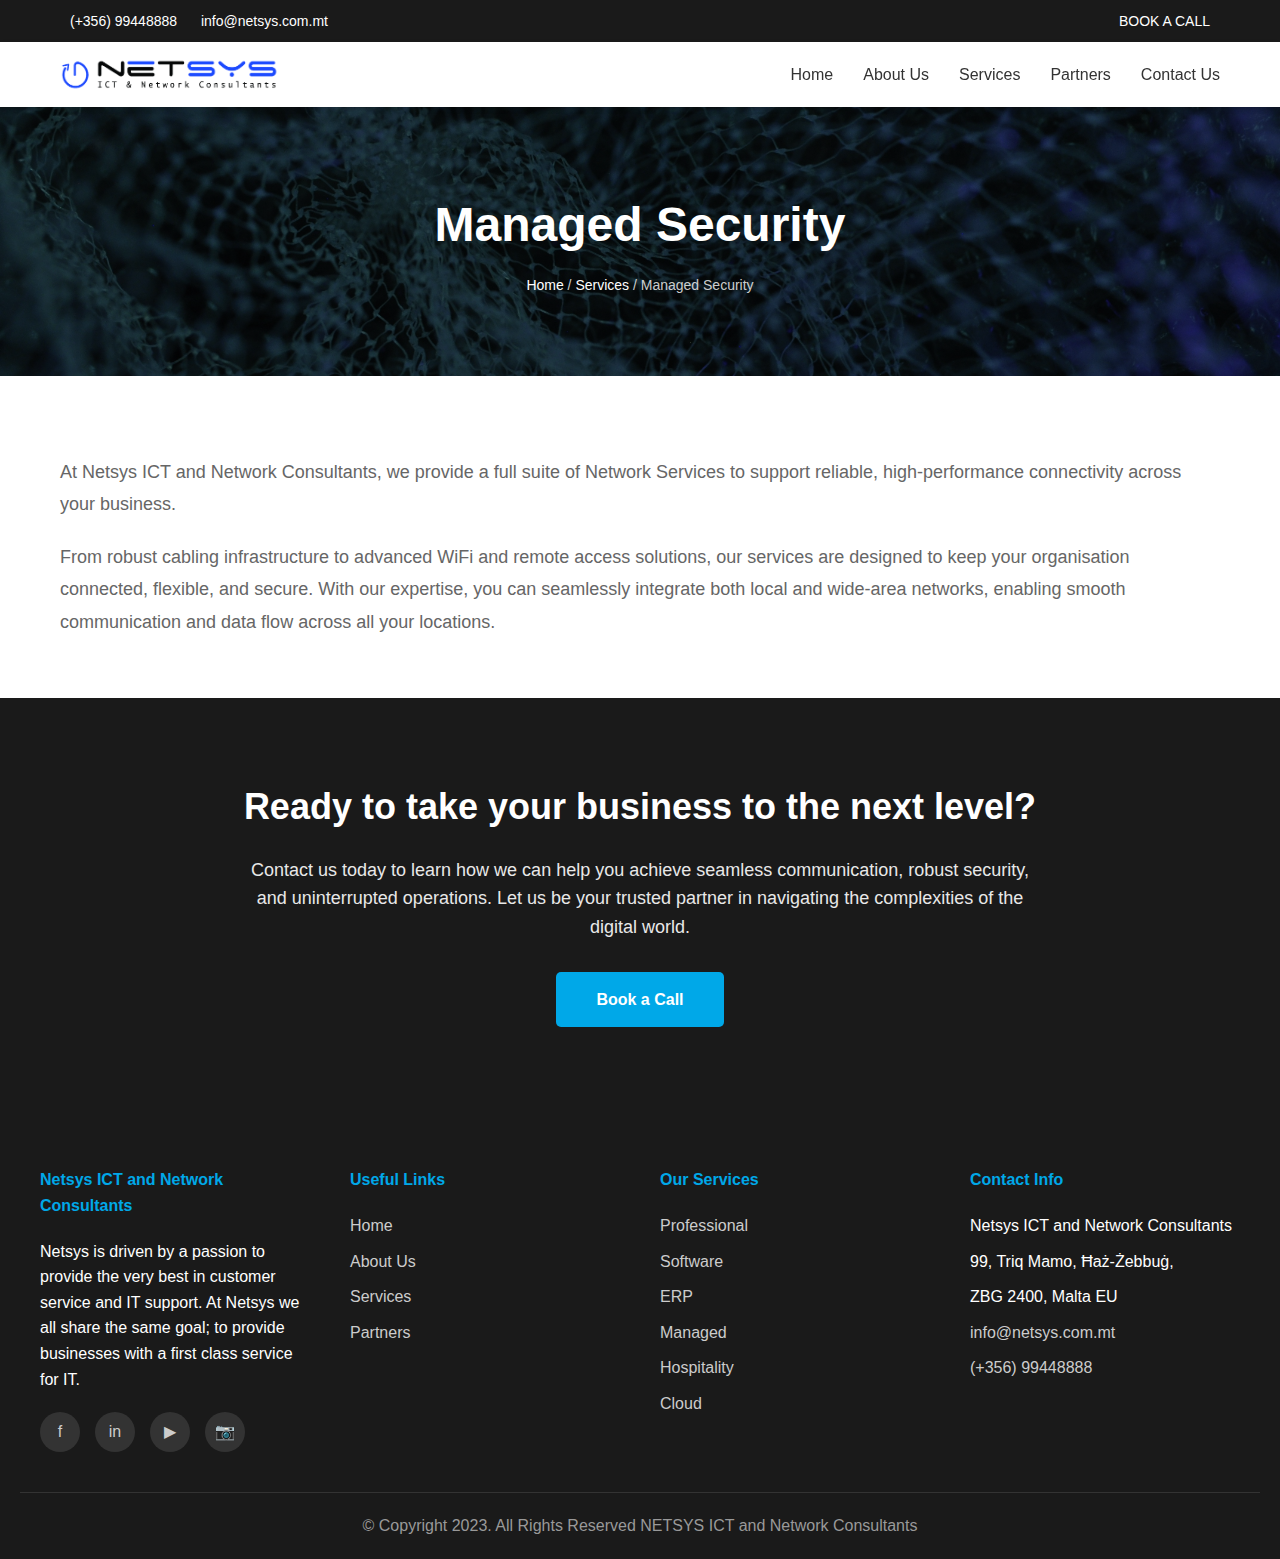
<file: managed-security.html>
<!DOCTYPE html>
<html lang="en">
<head>
    <meta charset="UTF-8">
    <meta name="viewport" content="width=device-width, initial-scale=1.0">
    <title>Network Services | Netsys ICT and Network Consultants</title>
    <link rel="icon" type="image/x-icon" href="/img/favicon.png">

    <style>
        * {
            margin: 0;
            padding: 0;
            box-sizing: border-box;
        }

        body {
            font-family: 'Segoe UI', Tahoma, Geneva, Verdana, sans-serif;
            line-height: 1.6;
            color: #333;
        }

        .top-bar {
            background: #1a1a1a;
            color: #fff;
            padding: 10px 0;
            font-size: 14px;
        }

        .top-bar .container {
            max-width: 1200px;
            margin: 0 auto;
            padding: 0 20px;
            display: flex;
            justify-content: space-between;
            align-items: center;
            flex-wrap: wrap;
        }

        .top-bar a {
            color: #fff;
            text-decoration: none;
            margin: 0 10px;
        }

        .top-bar a:hover {
            color: #00a8e8;
        }

        header {
            background: #fff;
            box-shadow: 0 2px 5px rgba(0,0,0,0.1);
            position: sticky;
            top: 0;
            z-index: 1000;
        }

        .header-container {
            max-width: 1200px;
            margin: 0 auto;
            padding: 15px 20px;
            display: flex;
            justify-content: space-between;
            align-items: center;
        }

        .logo {
            font-size: 24px;
            font-weight: bold;
            color: #00a8e8;
            text-decoration: none;
        }

        nav ul {
            list-style: none;
            display: flex;
            gap: 30px;
        }

        nav a {
            text-decoration: none;
            color: #333;
            font-weight: 500;
            transition: color 0.3s;
        }

        nav a:hover {
            color: #00a8e8;
        }

        nav li {
            position: relative;
        }

        .dropdown-content {
            display: none;
            position: absolute;
            background: #fff;
            min-width: 220px;
            box-shadow: 0 8px 16px rgba(0,0,0,0.2);
            z-index: 1;
            top: 100%;
            left: 0;
            border-radius: 5px;
            padding: 10px 0;
        }

        .dropdown-content a {
            display: block;
            padding: 10px 20px;
            color: #333;
        }

        .dropdown-content a:hover {
            background: #f8f9fa;
            color: #00a8e8;
        }

        nav li:hover .dropdown-content {
            display: block;
        }

        .menu-toggle {
            display: none;
            background: none;
            border: none;
            font-size: 28px;
            cursor: pointer;
            color: #333;
        }

        .page-header {
            background: linear-gradient(rgba(0,0,0,0.5),rgba(0,0,0,0.5)),url(./img/bg-img2.jpg) center center;
            background-size: cover; color: #fff;
            padding: 80px 20px;
            text-align: center;
        }

        .page-header h1 {
            font-size: 48px;
            margin-bottom: 10px;
        }

        .breadcrumb {
            color: rgba(255,255,255,0.8);
            font-size: 14px;
        }

        .breadcrumb a {
            color: #fff;
            text-decoration: none;
        }

        .intro-section {
            max-width: 1200px;
            margin: 80px auto 60px;
            padding: 0 20px;
        }

        .intro-section p {
            font-size: 18px;
            color: #666;
            line-height: 1.8;
            margin-bottom: 20px;
        }

        .intro-section h3 {
            font-size: 24px;
            color: #333;
            margin: 30px 0 20px;
        }

        .services-grid {
            max-width: 1200px;
            margin: 0 auto 80px;
            padding: 0 20px;
            display: grid;
            grid-template-columns: repeat(auto-fit, minmax(350px, 1fr));
            gap: 30px;
        }

        .service-card {
            background: #fff;
            padding: 35px;
            border-radius: 10px;
            box-shadow: 0 5px 20px rgba(0,0,0,0.1);
            transition: transform 0.3s, box-shadow 0.3s;
            border-left: 4px solid #667eea;
        }

        .service-card:hover {
            transform: translateY(-10px);
            box-shadow: 0 10px 30px rgba(0,0,0,0.2);
        }

        .service-card h3 {
            color: #333;
            margin-bottom: 15px;
            font-size: 22px;
            text-transform: uppercase;
            letter-spacing: 0.5px;
        }

        .service-card p {
            color: #666;
            margin-bottom: 20px;
            line-height: 1.8;
        }

        .service-link {
            color: #00a8e8;
            text-decoration: none;
            font-weight: bold;
            display: inline-flex;
            align-items: center;
            transition: transform 0.3s;
        }

        .service-link:hover {
            transform: translateX(5px);
        }

        .testimonial-section {
            background: #f8f9fa;
            padding: 80px 20px;
        }

        .testimonial-section h2 {
            text-align: center;
            font-size: 36px;
            margin-bottom: 60px;
            color: #333;
        }

        .testimonial-grid {
            max-width: 1200px;
            margin: 0 auto;
            display: grid;
            grid-template-columns: repeat(auto-fit, minmax(300px, 1fr));
            gap: 30px;
        }

        .testimonial-card {
            background: #fff;
            padding: 30px;
            border-radius: 10px;
            box-shadow: 0 5px 15px rgba(0,0,0,0.1);
        }

        .testimonial-text {
            color: #666;
            font-style: italic;
            margin-bottom: 20px;
            line-height: 1.8;
        }

        .testimonial-author {
            font-weight: bold;
            color: #333;
            margin-bottom: 5px;
        }

        .testimonial-company {
            color: #00a8e8;
            font-size: 14px;
        }

        .cta {
            background: #1a1a1a;
            color: #fff;
            padding: 80px 20px;
            text-align: center;
        }

        .cta h2 {
            font-size: 36px;
            margin-bottom: 20px;
        }

        .cta p {
            font-size: 18px;
            margin-bottom: 30px;
            opacity: 0.9;
            max-width: 800px;
            margin-left: auto;
            margin-right: auto;
        }

        .btn {
            display: inline-block;
            padding: 15px 40px;
            background: #00a8e8;
            color: #fff;
            text-decoration: none;
            border-radius: 5px;
            font-weight: bold;
            transition: background 0.3s;
        }

        .btn:hover {
            background: #0088cc;
        }

        footer {
            background: #1a1a1a;
            color: #fff;
            padding: 60px 20px 20px;
        }

        .footer-container {
            max-width: 1200px;
            margin: 0 auto;
            display: grid;
            grid-template-columns: repeat(auto-fit, minmax(250px, 1fr));
            gap: 40px;
            margin-bottom: 40px;
        }

        .footer-section h4 {
            margin-bottom: 20px;
            color: #00a8e8;
        }

        .footer-section ul {
            list-style: none;
        }

        .footer-section ul li {
            margin-bottom: 10px;
        }

        .footer-section a {
            color: #ccc;
            text-decoration: none;
            transition: color 0.3s;
        }

        .footer-section a:hover {
            color: #00a8e8;
        }

        .social-links {
            display: flex;
            gap: 15px;
            margin-top: 20px;
        }

        .social-links a {
            width: 40px;
            height: 40px;
            background: #333;
            border-radius: 50%;
            display: flex;
            align-items: center;
            justify-content: center;
            transition: background 0.3s;
        }

        .social-links a:hover {
            background: #00a8e8;
        }

        .footer-bottom {
            text-align: center;
            padding-top: 20px;
            border-top: 1px solid #333;
            color: #999;
        }

        @media (max-width: 768px) {
            nav ul {
                display: none;
                flex-direction: column;
                position: absolute;
                top: 70px;
                left: 0;
                right: 0;
                background: #fff;
                box-shadow: 0 5px 10px rgba(0,0,0,0.1);
                padding: 20px;
            }

            nav ul.active {
                display: flex;
            }

            .menu-toggle {
                display: block;
            }

            .page-header h1 {
                font-size: 32px;
            }

            .services-grid,
            .testimonial-grid {
                grid-template-columns: 1fr;
            }

            .top-bar .container {
                justify-content: center;
                text-align: center;
            }
        }
    </style>
</head>
<body>
   <!-- Top Bar -->
    <div class="top-bar">
      <div class="container">
        <div>
          <a href="tel:+35699448888">(+356) 99448888</a>
          <a href="mailto:info@netsys.com.mt">info@netsys.com.mt</a>
        </div>
        <div>
          <a href="#contact" class="btn-small">BOOK A CALL</a>
        </div>
      </div>
    </div>

    <!-- Header -->
    <header>
      <div class="header-container">
        <a
          href="index.html"
          class="logo"
          style="display: flex; align-items: center; justify-content: center"
          ><img src="img/logo.png" alt="logo" width="220"
        /></a>
        <button class="menu-toggle" onclick="toggleMenu()">☰</button>
        <nav>
          <ul id="mainMenu">
            <li><a href="index.html">Home</a></li>
            <li><a href="about.html">About Us</a></li>
            <li>
              <a href="services.html">Services</a>
              <div class="dropdown-content">
                <a href="infrastructure-services.html"
                  >Infrastructure Services</a
                >
                <a href="software-services.html">Software Services</a>
              </div>
            </li>
            <li><a href="partners.html">Partners</a></li>
            <li><a href="contact.html">Contact Us</a></li>
          </ul>
        </nav>
      </div>
    </header>


    <section class="page-header">
        <h1>Managed Security</h1>
        <div class="breadcrumb">
            <a href="index.html">Home</a> / <a href="services.html">Services</a> / Managed Security
        </div>
    </section>

    <section class="intro-section">
        <p>At Netsys ICT and Network Consultants, we provide a full suite of Network Services to support reliable, high-performance connectivity across your business.</p>
        
        <p>From robust cabling infrastructure to advanced WiFi and remote access solutions, our services are designed to keep your organisation connected, flexible, and secure. With our expertise, you can seamlessly integrate both local and wide-area networks, enabling smooth communication and data flow across all your locations.</p>

        
    </section>


    <section class="cta">
        <h2>Ready to take your business to the next level?</h2>
        <p>Contact us today to learn how we can help you achieve seamless communication, robust security, and uninterrupted operations. Let us be your trusted partner in navigating the complexities of the digital world.</p>
        <a href="contact.html" class="btn">Book a Call</a>
    </section>

     <!-- Footer -->
    <footer>
      <div class="footer-container">
        <div class="footer-section">
          <h4>Netsys ICT and Network Consultants</h4>
          <p>
            Netsys is driven by a passion to provide the very best in customer
            service and IT support. At Netsys we all share the same goal; to
            provide businesses with a first class service for IT.
          </p>
          <div class="social-links">
            <a href="#">f</a>
            <a href="#">in</a>
            <a href="#">▶</a>
            <a href="#">📷</a>
          </div>
        </div>
        <div class="footer-section">
          <h4>Useful Links</h4>
          <ul>
            <li><a href="index.html">Home</a></li>
            <li><a href="about.html">About Us</a></li>
            <li><a href="services.html">Services</a></li>
            <li><a href="partners.html">Partners</a></li>
          </ul>
        </div>
        <div class="footer-section">
          <h4>Our Services</h4>
          <ul>
            <li><a href="#">Professional</a></li>
            <li><a href="software-services.html">Software</a></li>
            <li><a href="#">ERP</a></li>
            <li><a href="#">Managed</a></li>
            <li><a href="#">Hospitality</a></li>
            <li><a href="#">Cloud</a></li>
          </ul>
        </div>
        <div class="footer-section">
          <h4>Contact Info</h4>
          <ul>
            <li>Netsys ICT and Network Consultants</li>
            <li>99, Triq Mamo, Ħaż-Żebbuġ,</li>
            <li>ZBG 2400, Malta EU</li>
            <li><a href="mailto:info@netsys.com.mt">info@netsys.com.mt</a></li>
            <li><a href="tel:+35699448888">(+356) 99448888</a></li>
          </ul>
        </div>
      </div>
      <div class="footer-bottom">
        <p>
          © Copyright 2023. All Rights Reserved NETSYS ICT and Network
          Consultants
        </p>
      </div>
    </footer>


    <script>
        function toggleMenu() {
            const menu = document.getElementById('mainMenu');
            menu.classList.toggle('active');
        }

        document.addEventListener('click', function(e) {
            const menu = document.getElementById('mainMenu');
            const toggle = document.querySelector('.menu-toggle');
            if (!menu.contains(e.target) && !toggle.contains(e.target)) {
                menu.classList.remove('active');
            }
        });
    </script>
</body>
</html>
</file>
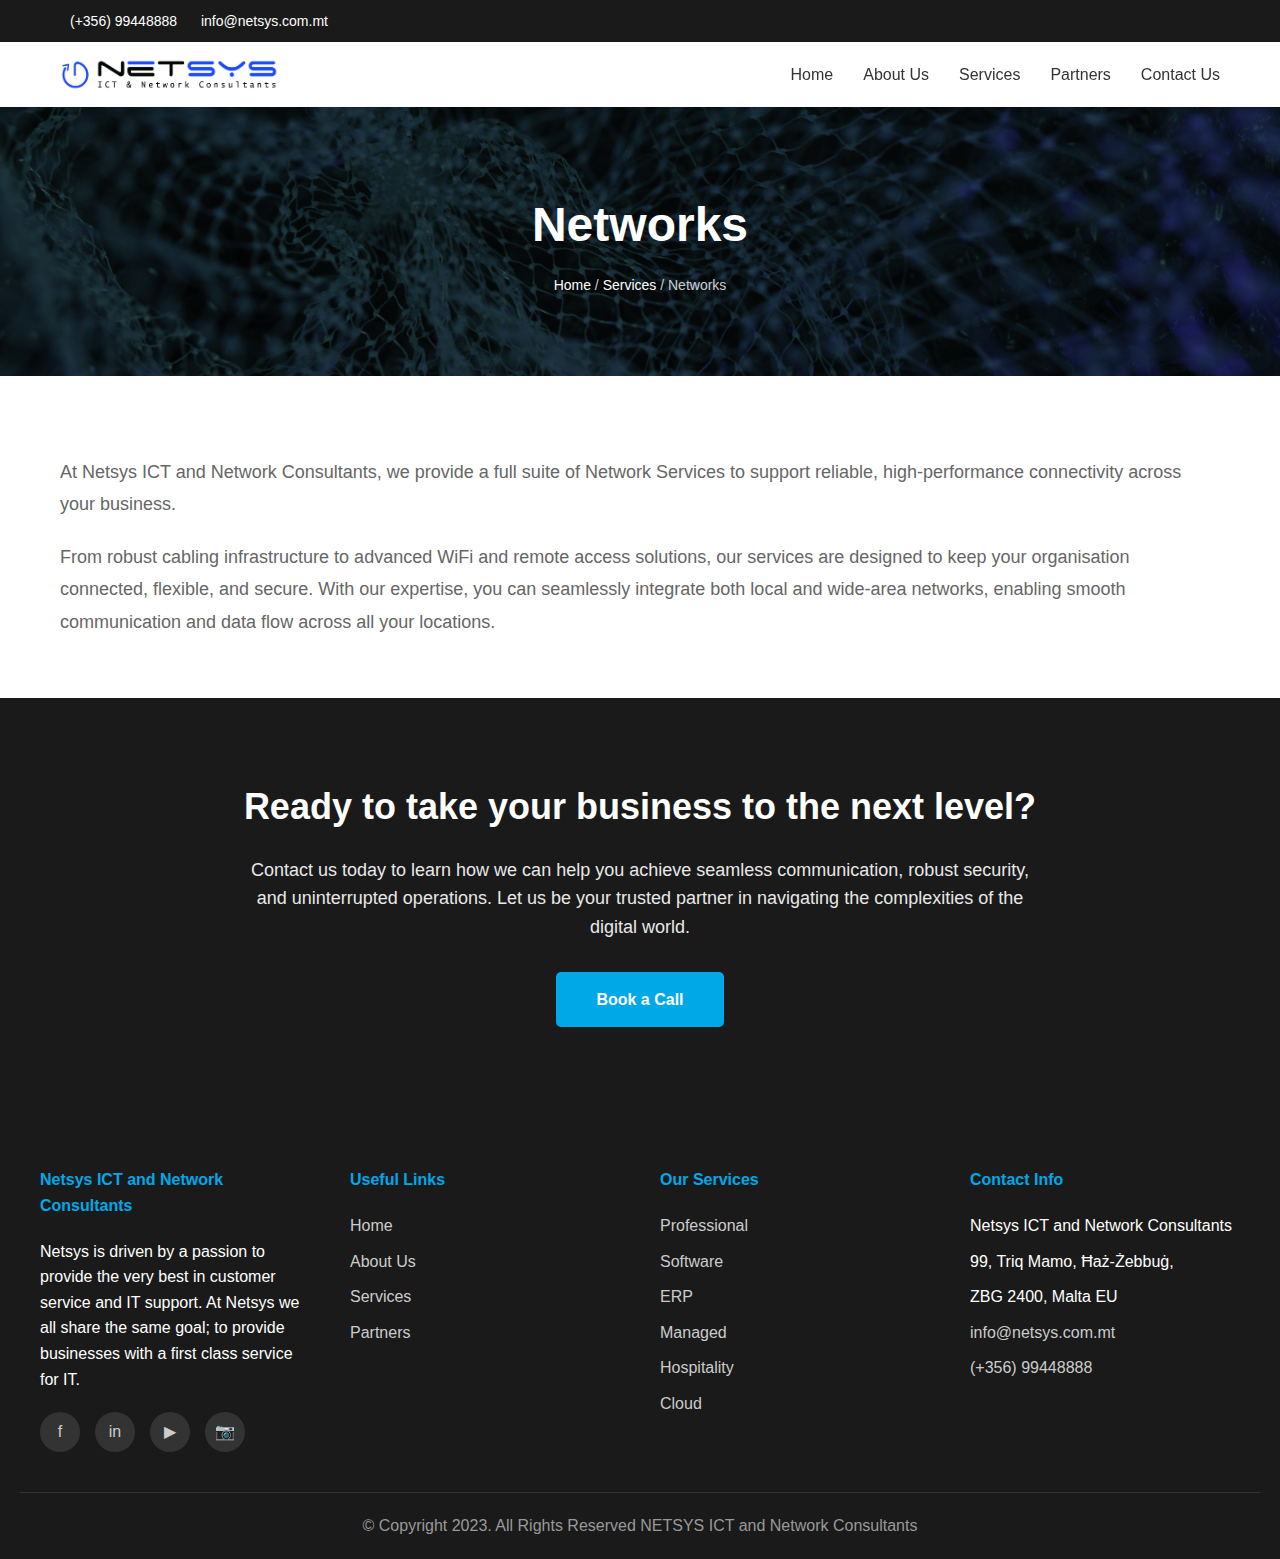
<file: networks.html>
<!DOCTYPE html>
<html lang="en">
<head>
    <meta charset="UTF-8">
    <meta name="viewport" content="width=device-width, initial-scale=1.0">
    <link rel="icon" type="image/x-icon" href="/img/favicon.png">
    <title>Network Services | Netsys ICT and Network Consultants</title>
    <style>
        * {
            margin: 0;
            padding: 0;
            box-sizing: border-box;
        }

        body {
            font-family: 'Segoe UI', Tahoma, Geneva, Verdana, sans-serif;
            line-height: 1.6;
            color: #333;
        }

        .top-bar {
            background: #1a1a1a;
            color: #fff;
            padding: 10px 0;
            font-size: 14px;
        }

        .top-bar .container {
            max-width: 1200px;
            margin: 0 auto;
            padding: 0 20px;
            display: flex;
            justify-content: space-between;
            align-items: center;
            flex-wrap: wrap;
        }

        .top-bar a {
            color: #fff;
            text-decoration: none;
            margin: 0 10px;
        }

        .top-bar a:hover {
            color: #00a8e8;
        }

        header {
            background: #fff;
            box-shadow: 0 2px 5px rgba(0,0,0,0.1);
            position: sticky;
            top: 0;
            z-index: 1000;
        }

        .header-container {
            max-width: 1200px;
            margin: 0 auto;
            padding: 15px 20px;
            display: flex;
            justify-content: space-between;
            align-items: center;
        }

        .logo {
            font-size: 24px;
            font-weight: bold;
            color: #00a8e8;
            text-decoration: none;
        }

        nav ul {
            list-style: none;
            display: flex;
            gap: 30px;
        }

        nav a {
            text-decoration: none;
            color: #333;
            font-weight: 500;
            transition: color 0.3s;
        }

        nav a:hover {
            color: #00a8e8;
        }

        nav li {
            position: relative;
        }

        .dropdown-content {
            display: none;
            position: absolute;
            background: #fff;
            min-width: 220px;
            box-shadow: 0 8px 16px rgba(0,0,0,0.2);
            z-index: 1;
            top: 100%;
            left: 0;
            border-radius: 5px;
            padding: 10px 0;
        }

        .dropdown-content a {
            display: block;
            padding: 10px 20px;
            color: #333;
        }

        .dropdown-content a:hover {
            background: #f8f9fa;
            color: #00a8e8;
        }

        nav li:hover .dropdown-content {
            display: block;
        }

        .menu-toggle {
            display: none;
            background: none;
            border: none;
            font-size: 28px;
            cursor: pointer;
            color: #333;
        }

        .page-header {
            background: linear-gradient(rgba(0,0,0,0.5),rgba(0,0,0,0.5)),url(./img/bg-img2.jpg) center center;
            background-size: cover; color: #fff;
            padding: 80px 20px;
            text-align: center;
        }

        .page-header h1 {
            font-size: 48px;
            margin-bottom: 10px;
        }

        .breadcrumb {
            color: rgba(255,255,255,0.8);
            font-size: 14px;
        }

        .breadcrumb a {
            color: #fff;
            text-decoration: none;
        }

        .intro-section {
            max-width: 1200px;
            margin: 80px auto 60px;
            padding: 0 20px;
        }

        .intro-section p {
            font-size: 18px;
            color: #666;
            line-height: 1.8;
            margin-bottom: 20px;
        }

        .intro-section h3 {
            font-size: 24px;
            color: #333;
            margin: 30px 0 20px;
        }

        .services-grid {
            max-width: 1200px;
            margin: 0 auto 80px;
            padding: 0 20px;
            display: grid;
            grid-template-columns: repeat(auto-fit, minmax(350px, 1fr));
            gap: 30px;
        }

        .service-card {
            background: #fff;
            padding: 35px;
            border-radius: 10px;
            box-shadow: 0 5px 20px rgba(0,0,0,0.1);
            transition: transform 0.3s, box-shadow 0.3s;
            border-left: 4px solid #667eea;
        }

        .service-card:hover {
            transform: translateY(-10px);
            box-shadow: 0 10px 30px rgba(0,0,0,0.2);
        }

        .service-card h3 {
            color: #333;
            margin-bottom: 15px;
            font-size: 22px;
            text-transform: uppercase;
            letter-spacing: 0.5px;
        }

        .service-card p {
            color: #666;
            margin-bottom: 20px;
            line-height: 1.8;
        }

        .service-link {
            color: #00a8e8;
            text-decoration: none;
            font-weight: bold;
            display: inline-flex;
            align-items: center;
            transition: transform 0.3s;
        }

        .service-link:hover {
            transform: translateX(5px);
        }

        .testimonial-section {
            background: #f8f9fa;
            padding: 80px 20px;
        }

        .testimonial-section h2 {
            text-align: center;
            font-size: 36px;
            margin-bottom: 60px;
            color: #333;
        }

        .testimonial-grid {
            max-width: 1200px;
            margin: 0 auto;
            display: grid;
            grid-template-columns: repeat(auto-fit, minmax(300px, 1fr));
            gap: 30px;
        }

        .testimonial-card {
            background: #fff;
            padding: 30px;
            border-radius: 10px;
            box-shadow: 0 5px 15px rgba(0,0,0,0.1);
        }

        .testimonial-text {
            color: #666;
            font-style: italic;
            margin-bottom: 20px;
            line-height: 1.8;
        }

        .testimonial-author {
            font-weight: bold;
            color: #333;
            margin-bottom: 5px;
        }

        .testimonial-company {
            color: #00a8e8;
            font-size: 14px;
        }

        .cta {
            background: #1a1a1a;
            color: #fff;
            padding: 80px 20px;
            text-align: center;
        }

        .cta h2 {
            font-size: 36px;
            margin-bottom: 20px;
        }

        .cta p {
            font-size: 18px;
            margin-bottom: 30px;
            opacity: 0.9;
            max-width: 800px;
            margin-left: auto;
            margin-right: auto;
        }

        .btn {
            display: inline-block;
            padding: 15px 40px;
            background: #00a8e8;
            color: #fff;
            text-decoration: none;
            border-radius: 5px;
            font-weight: bold;
            transition: background 0.3s;
        }

        .btn:hover {
            background: #0088cc;
        }

        footer {
            background: #1a1a1a;
            color: #fff;
            padding: 60px 20px 20px;
        }

        .footer-container {
            max-width: 1200px;
            margin: 0 auto;
            display: grid;
            grid-template-columns: repeat(auto-fit, minmax(250px, 1fr));
            gap: 40px;
            margin-bottom: 40px;
        }

        .footer-section h4 {
            margin-bottom: 20px;
            color: #00a8e8;
        }

        .footer-section ul {
            list-style: none;
        }

        .footer-section ul li {
            margin-bottom: 10px;
        }

        .footer-section a {
            color: #ccc;
            text-decoration: none;
            transition: color 0.3s;
        }

        .footer-section a:hover {
            color: #00a8e8;
        }

        .social-links {
            display: flex;
            gap: 15px;
            margin-top: 20px;
        }

        .social-links a {
            width: 40px;
            height: 40px;
            background: #333;
            border-radius: 50%;
            display: flex;
            align-items: center;
            justify-content: center;
            transition: background 0.3s;
        }

        .social-links a:hover {
            background: #00a8e8;
        }

        .footer-bottom {
            text-align: center;
            padding-top: 20px;
            border-top: 1px solid #333;
            color: #999;
        }

        @media (max-width: 768px) {
            nav ul {
                display: none;
                flex-direction: column;
                position: absolute;
                top: 70px;
                left: 0;
                right: 0;
                background: #fff;
                box-shadow: 0 5px 10px rgba(0,0,0,0.1);
                padding: 20px;
            }

            nav ul.active {
                display: flex;
            }

            .menu-toggle {
                display: block;
            }

            .page-header h1 {
                font-size: 32px;
            }

            .services-grid,
            .testimonial-grid {
                grid-template-columns: 1fr;
            }

            .top-bar .container {
                justify-content: center;
                text-align: center;
            }
        }
    </style>
</head>
<body>
     <!-- Top Bar -->
    <div class="top-bar">
      <div class="container">
        <div>
          <a href="tel:+35699448888">(+356) 99448888</a>
          <a href="mailto:info@netsys.com.mt">info@netsys.com.mt</a>
        </div>
    
      </div>
    </div>

    <!-- Header -->
    <header>
      <div class="header-container">
        <a
          href="index.html"
          class="logo"
          style="display: flex; align-items: center; justify-content: center"
          ><img src="img/logo.png" alt="logo" width="220"
        /></a>
        <button class="menu-toggle" onclick="toggleMenu()">☰</button>
        <nav>
          <ul id="mainMenu">
            <li><a href="index.html">Home</a></li>
            <li><a href="about.html">About Us</a></li>
            <li>
              <a href="services.html">Services</a>
              <div class="dropdown-content">
                <a href="infrastructure-services.html"
                  >Infrastructure Services</a
                >
                <a href="software-services.html">Software Services</a>
              </div>
            </li>
            <li><a href="partners.html">Partners</a></li>
            <li><a href="contact.html">Contact Us</a></li>
          </ul>
        </nav>
      </div>
    </header>


    <section class="page-header">
        <h1>Networks</h1>
        <div class="breadcrumb">
            <a href="index.html">Home</a> / <a href="services.html">Services</a> / Networks
        </div>
    </section>

    <section class="intro-section">
        <p>At Netsys ICT and Network Consultants, we provide a full suite of Network Services to support reliable, high-performance connectivity across your business.</p>
        
        <p>From robust cabling infrastructure to advanced WiFi and remote access solutions, our services are designed to keep your organisation connected, flexible, and secure. With our expertise, you can seamlessly integrate both local and wide-area networks, enabling smooth communication and data flow across all your locations.</p>

        
    </section>


    <section class="cta">
        <h2>Ready to take your business to the next level?</h2>
        <p>Contact us today to learn how we can help you achieve seamless communication, robust security, and uninterrupted operations. Let us be your trusted partner in navigating the complexities of the digital world.</p>
        <a href="contact.html" class="btn">Book a Call</a>
    </section>

  <!-- Footer -->
    <footer>
      <div class="footer-container">
        <div class="footer-section">
          <h4>Netsys ICT and Network Consultants</h4>
          <p>
            Netsys is driven by a passion to provide the very best in customer
            service and IT support. At Netsys we all share the same goal; to
            provide businesses with a first class service for IT.
          </p>
          <div class="social-links">
            <a href="#">f</a>
            <a href="#">in</a>
            <a href="#">▶</a>
            <a href="#">📷</a>
          </div>
        </div>
        <div class="footer-section">
          <h4>Useful Links</h4>
          <ul>
            <li><a href="index.html">Home</a></li>
            <li><a href="about.html">About Us</a></li>
            <li><a href="services.html">Services</a></li>
            <li><a href="partners.html">Partners</a></li>
          </ul>
        </div>
        <div class="footer-section">
          <h4>Our Services</h4>
          <ul>
            <li><a href="#">Professional</a></li>
            <li><a href="software-services.html">Software</a></li>
            <li><a href="#">ERP</a></li>
            <li><a href="#">Managed</a></li>
            <li><a href="#">Hospitality</a></li>
            <li><a href="#">Cloud</a></li>
          </ul>
        </div>
        <div class="footer-section">
          <h4>Contact Info</h4>
          <ul>
            <li>Netsys ICT and Network Consultants</li>
            <li>99, Triq Mamo, Ħaż-Żebbuġ,</li>
            <li>ZBG 2400, Malta EU</li>
            <li><a href="mailto:info@netsys.com.mt">info@netsys.com.mt</a></li>
            <li><a href="tel:+35699448888">(+356) 99448888</a></li>
          </ul>
        </div>
      </div>
      <div class="footer-bottom">
        <p>
          © Copyright 2023. All Rights Reserved NETSYS ICT and Network
          Consultants
        </p>
      </div>
    </footer>


    <script>
        function toggleMenu() {
            const menu = document.getElementById('mainMenu');
            menu.classList.toggle('active');
        }

        document.addEventListener('click', function(e) {
            const menu = document.getElementById('mainMenu');
            const toggle = document.querySelector('.menu-toggle');
            if (!menu.contains(e.target) && !toggle.contains(e.target)) {
                menu.classList.remove('active');
            }
        });
    </script>
</body>

</html>
</file>
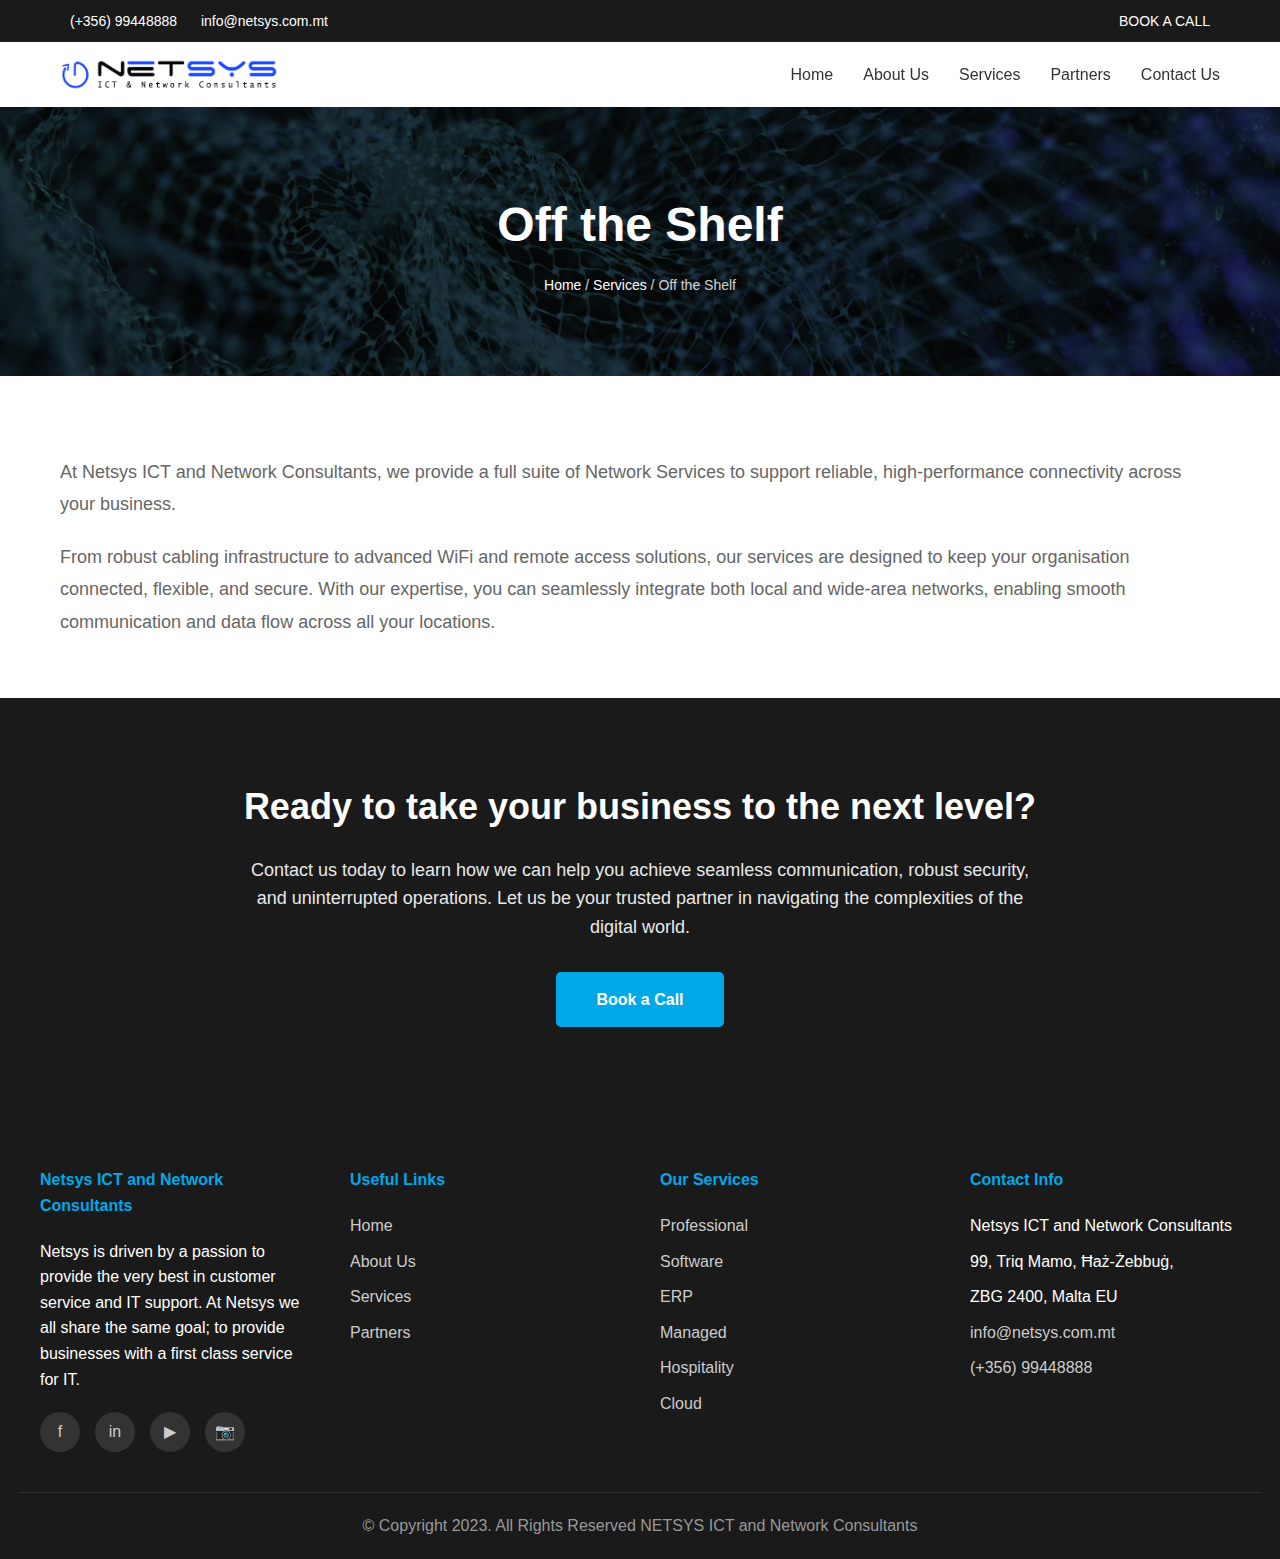
<file: off-the-shelf.html>
<!DOCTYPE html>
<html lang="en">
<head>
    <meta charset="UTF-8">
    <meta name="viewport" content="width=device-width, initial-scale=1.0">
    <link rel="icon" type="image/x-icon" href="/img/favicon.png">
    <title>Network Services | Netsys ICT and Network Consultants</title>
    <style>
        * {
            margin: 0;
            padding: 0;
            box-sizing: border-box;
        }

        body {
            font-family: 'Segoe UI', Tahoma, Geneva, Verdana, sans-serif;
            line-height: 1.6;
            color: #333;
        }

        .top-bar {
            background: #1a1a1a;
            color: #fff;
            padding: 10px 0;
            font-size: 14px;
        }

        .top-bar .container {
            max-width: 1200px;
            margin: 0 auto;
            padding: 0 20px;
            display: flex;
            justify-content: space-between;
            align-items: center;
            flex-wrap: wrap;
        }

        .top-bar a {
            color: #fff;
            text-decoration: none;
            margin: 0 10px;
        }

        .top-bar a:hover {
            color: #00a8e8;
        }

        header {
            background: #fff;
            box-shadow: 0 2px 5px rgba(0,0,0,0.1);
            position: sticky;
            top: 0;
            z-index: 1000;
        }

        .header-container {
            max-width: 1200px;
            margin: 0 auto;
            padding: 15px 20px;
            display: flex;
            justify-content: space-between;
            align-items: center;
        }

        .logo {
            font-size: 24px;
            font-weight: bold;
            color: #00a8e8;
            text-decoration: none;
        }

        nav ul {
            list-style: none;
            display: flex;
            gap: 30px;
        }

        nav a {
            text-decoration: none;
            color: #333;
            font-weight: 500;
            transition: color 0.3s;
        }

        nav a:hover {
            color: #00a8e8;
        }

        nav li {
            position: relative;
        }

        .dropdown-content {
            display: none;
            position: absolute;
            background: #fff;
            min-width: 220px;
            box-shadow: 0 8px 16px rgba(0,0,0,0.2);
            z-index: 1;
            top: 100%;
            left: 0;
            border-radius: 5px;
            padding: 10px 0;
        }

        .dropdown-content a {
            display: block;
            padding: 10px 20px;
            color: #333;
        }

        .dropdown-content a:hover {
            background: #f8f9fa;
            color: #00a8e8;
        }

        nav li:hover .dropdown-content {
            display: block;
        }

        .menu-toggle {
            display: none;
            background: none;
            border: none;
            font-size: 28px;
            cursor: pointer;
            color: #333;
        }

        .page-header {
            background: linear-gradient(rgba(0,0,0,0.5),rgba(0,0,0,0.5)),url(./img/bg-img2.jpg) center center;
            background-size: cover; color: #fff;
            padding: 80px 20px;
            text-align: center;
        }

        .page-header h1 {
            font-size: 48px;
            margin-bottom: 10px;
        }

        .breadcrumb {
            color: rgba(255,255,255,0.8);
            font-size: 14px;
        }

        .breadcrumb a {
            color: #fff;
            text-decoration: none;
        }

        .intro-section {
            max-width: 1200px;
            margin: 80px auto 60px;
            padding: 0 20px;
        }

        .intro-section p {
            font-size: 18px;
            color: #666;
            line-height: 1.8;
            margin-bottom: 20px;
        }

        .intro-section h3 {
            font-size: 24px;
            color: #333;
            margin: 30px 0 20px;
        }

        .services-grid {
            max-width: 1200px;
            margin: 0 auto 80px;
            padding: 0 20px;
            display: grid;
            grid-template-columns: repeat(auto-fit, minmax(350px, 1fr));
            gap: 30px;
        }

        .service-card {
            background: #fff;
            padding: 35px;
            border-radius: 10px;
            box-shadow: 0 5px 20px rgba(0,0,0,0.1);
            transition: transform 0.3s, box-shadow 0.3s;
            border-left: 4px solid #667eea;
        }

        .service-card:hover {
            transform: translateY(-10px);
            box-shadow: 0 10px 30px rgba(0,0,0,0.2);
        }

        .service-card h3 {
            color: #333;
            margin-bottom: 15px;
            font-size: 22px;
            text-transform: uppercase;
            letter-spacing: 0.5px;
        }

        .service-card p {
            color: #666;
            margin-bottom: 20px;
            line-height: 1.8;
        }

        .service-link {
            color: #00a8e8;
            text-decoration: none;
            font-weight: bold;
            display: inline-flex;
            align-items: center;
            transition: transform 0.3s;
        }

        .service-link:hover {
            transform: translateX(5px);
        }

        .testimonial-section {
            background: #f8f9fa;
            padding: 80px 20px;
        }

        .testimonial-section h2 {
            text-align: center;
            font-size: 36px;
            margin-bottom: 60px;
            color: #333;
        }

        .testimonial-grid {
            max-width: 1200px;
            margin: 0 auto;
            display: grid;
            grid-template-columns: repeat(auto-fit, minmax(300px, 1fr));
            gap: 30px;
        }

        .testimonial-card {
            background: #fff;
            padding: 30px;
            border-radius: 10px;
            box-shadow: 0 5px 15px rgba(0,0,0,0.1);
        }

        .testimonial-text {
            color: #666;
            font-style: italic;
            margin-bottom: 20px;
            line-height: 1.8;
        }

        .testimonial-author {
            font-weight: bold;
            color: #333;
            margin-bottom: 5px;
        }

        .testimonial-company {
            color: #00a8e8;
            font-size: 14px;
        }

        .cta {
            background: #1a1a1a;
            color: #fff;
            padding: 80px 20px;
            text-align: center;
        }

        .cta h2 {
            font-size: 36px;
            margin-bottom: 20px;
        }

        .cta p {
            font-size: 18px;
            margin-bottom: 30px;
            opacity: 0.9;
            max-width: 800px;
            margin-left: auto;
            margin-right: auto;
        }

        .btn {
            display: inline-block;
            padding: 15px 40px;
            background: #00a8e8;
            color: #fff;
            text-decoration: none;
            border-radius: 5px;
            font-weight: bold;
            transition: background 0.3s;
        }

        .btn:hover {
            background: #0088cc;
        }

        footer {
            background: #1a1a1a;
            color: #fff;
            padding: 60px 20px 20px;
        }

        .footer-container {
            max-width: 1200px;
            margin: 0 auto;
            display: grid;
            grid-template-columns: repeat(auto-fit, minmax(250px, 1fr));
            gap: 40px;
            margin-bottom: 40px;
        }

        .footer-section h4 {
            margin-bottom: 20px;
            color: #00a8e8;
        }

        .footer-section ul {
            list-style: none;
        }

        .footer-section ul li {
            margin-bottom: 10px;
        }

        .footer-section a {
            color: #ccc;
            text-decoration: none;
            transition: color 0.3s;
        }

        .footer-section a:hover {
            color: #00a8e8;
        }

        .social-links {
            display: flex;
            gap: 15px;
            margin-top: 20px;
        }

        .social-links a {
            width: 40px;
            height: 40px;
            background: #333;
            border-radius: 50%;
            display: flex;
            align-items: center;
            justify-content: center;
            transition: background 0.3s;
        }

        .social-links a:hover {
            background: #00a8e8;
        }

        .footer-bottom {
            text-align: center;
            padding-top: 20px;
            border-top: 1px solid #333;
            color: #999;
        }

        @media (max-width: 768px) {
            nav ul {
                display: none;
                flex-direction: column;
                position: absolute;
                top: 70px;
                left: 0;
                right: 0;
                background: #fff;
                box-shadow: 0 5px 10px rgba(0,0,0,0.1);
                padding: 20px;
            }

            nav ul.active {
                display: flex;
            }

            .menu-toggle {
                display: block;
            }

            .page-header h1 {
                font-size: 32px;
            }

            .services-grid,
            .testimonial-grid {
                grid-template-columns: 1fr;
            }

            .top-bar .container {
                justify-content: center;
                text-align: center;
            }
        }
    </style>
</head>
<body>
     <!-- Top Bar -->
    <div class="top-bar">
      <div class="container">
        <div>
          <a href="tel:+35699448888">(+356) 99448888</a>
          <a href="mailto:info@netsys.com.mt">info@netsys.com.mt</a>
        </div>
        <div>
          <a href="#contact" class="btn-small">BOOK A CALL</a>
        </div>
      </div>
    </div>

    <!-- Header -->
    <header>
      <div class="header-container">
        <a
          href="index.html"
          class="logo"
          style="display: flex; align-items: center; justify-content: center"
          ><img src="img/logo.png" alt="logo" width="220"
        /></a>
        <button class="menu-toggle" onclick="toggleMenu()">☰</button>
        <nav>
          <ul id="mainMenu">
            <li><a href="index.html">Home</a></li>
            <li><a href="about.html">About Us</a></li>
            <li>
              <a href="services.html">Services</a>
              <div class="dropdown-content">
                <a href="infrastructure-services.html"
                  >Infrastructure Services</a
                >
                <a href="software-services.html">Software Services</a>
              </div>
            </li>
            <li><a href="partners.html">Partners</a></li>
            <li><a href="contact.html">Contact Us</a></li>
          </ul>
        </nav>
      </div>
    </header>

    <section class="page-header">
        <h1>Off the Shelf</h1>
        <div class="breadcrumb">
            <a href="index.html">Home</a> / <a href="services.html">Services</a> / Off the Shelf
        </div>
    </section>

    <section class="intro-section">
        <p>At Netsys ICT and Network Consultants, we provide a full suite of Network Services to support reliable, high-performance connectivity across your business.</p>
        
        <p>From robust cabling infrastructure to advanced WiFi and remote access solutions, our services are designed to keep your organisation connected, flexible, and secure. With our expertise, you can seamlessly integrate both local and wide-area networks, enabling smooth communication and data flow across all your locations.</p>

        
    </section>


    <section class="cta">
        <h2>Ready to take your business to the next level?</h2>
        <p>Contact us today to learn how we can help you achieve seamless communication, robust security, and uninterrupted operations. Let us be your trusted partner in navigating the complexities of the digital world.</p>
        <a href="contact.html" class="btn">Book a Call</a>
    </section>

    <!-- Footer -->
    <footer>
      <div class="footer-container">
        <div class="footer-section">
          <h4>Netsys ICT and Network Consultants</h4>
          <p>
            Netsys is driven by a passion to provide the very best in customer
            service and IT support. At Netsys we all share the same goal; to
            provide businesses with a first class service for IT.
          </p>
          <div class="social-links">
            <a href="#">f</a>
            <a href="#">in</a>
            <a href="#">▶</a>
            <a href="#">📷</a>
          </div>
        </div>
        <div class="footer-section">
          <h4>Useful Links</h4>
          <ul>
            <li><a href="index.html">Home</a></li>
            <li><a href="about.html">About Us</a></li>
            <li><a href="services.html">Services</a></li>
            <li><a href="partners.html">Partners</a></li>
          </ul>
        </div>
        <div class="footer-section">
          <h4>Our Services</h4>
          <ul>
            <li><a href="#">Professional</a></li>
            <li><a href="software-services.html">Software</a></li>
            <li><a href="#">ERP</a></li>
            <li><a href="#">Managed</a></li>
            <li><a href="#">Hospitality</a></li>
            <li><a href="#">Cloud</a></li>
          </ul>
        </div>
        <div class="footer-section">
          <h4>Contact Info</h4>
          <ul>
            <li>Netsys ICT and Network Consultants</li>
            <li>99, Triq Mamo, Ħaż-Żebbuġ,</li>
            <li>ZBG 2400, Malta EU</li>
            <li><a href="mailto:info@netsys.com.mt">info@netsys.com.mt</a></li>
            <li><a href="tel:+35699448888">(+356) 99448888</a></li>
          </ul>
        </div>
      </div>
      <div class="footer-bottom">
        <p>
          © Copyright 2023. All Rights Reserved NETSYS ICT and Network
          Consultants
        </p>
      </div>
    </footer>


    <script>
        function toggleMenu() {
            const menu = document.getElementById('mainMenu');
            menu.classList.toggle('active');
        }

        document.addEventListener('click', function(e) {
            const menu = document.getElementById('mainMenu');
            const toggle = document.querySelector('.menu-toggle');
            if (!menu.contains(e.target) && !toggle.contains(e.target)) {
                menu.classList.remove('active');
            }
        });
    </script>
</body>
</html>
</file>
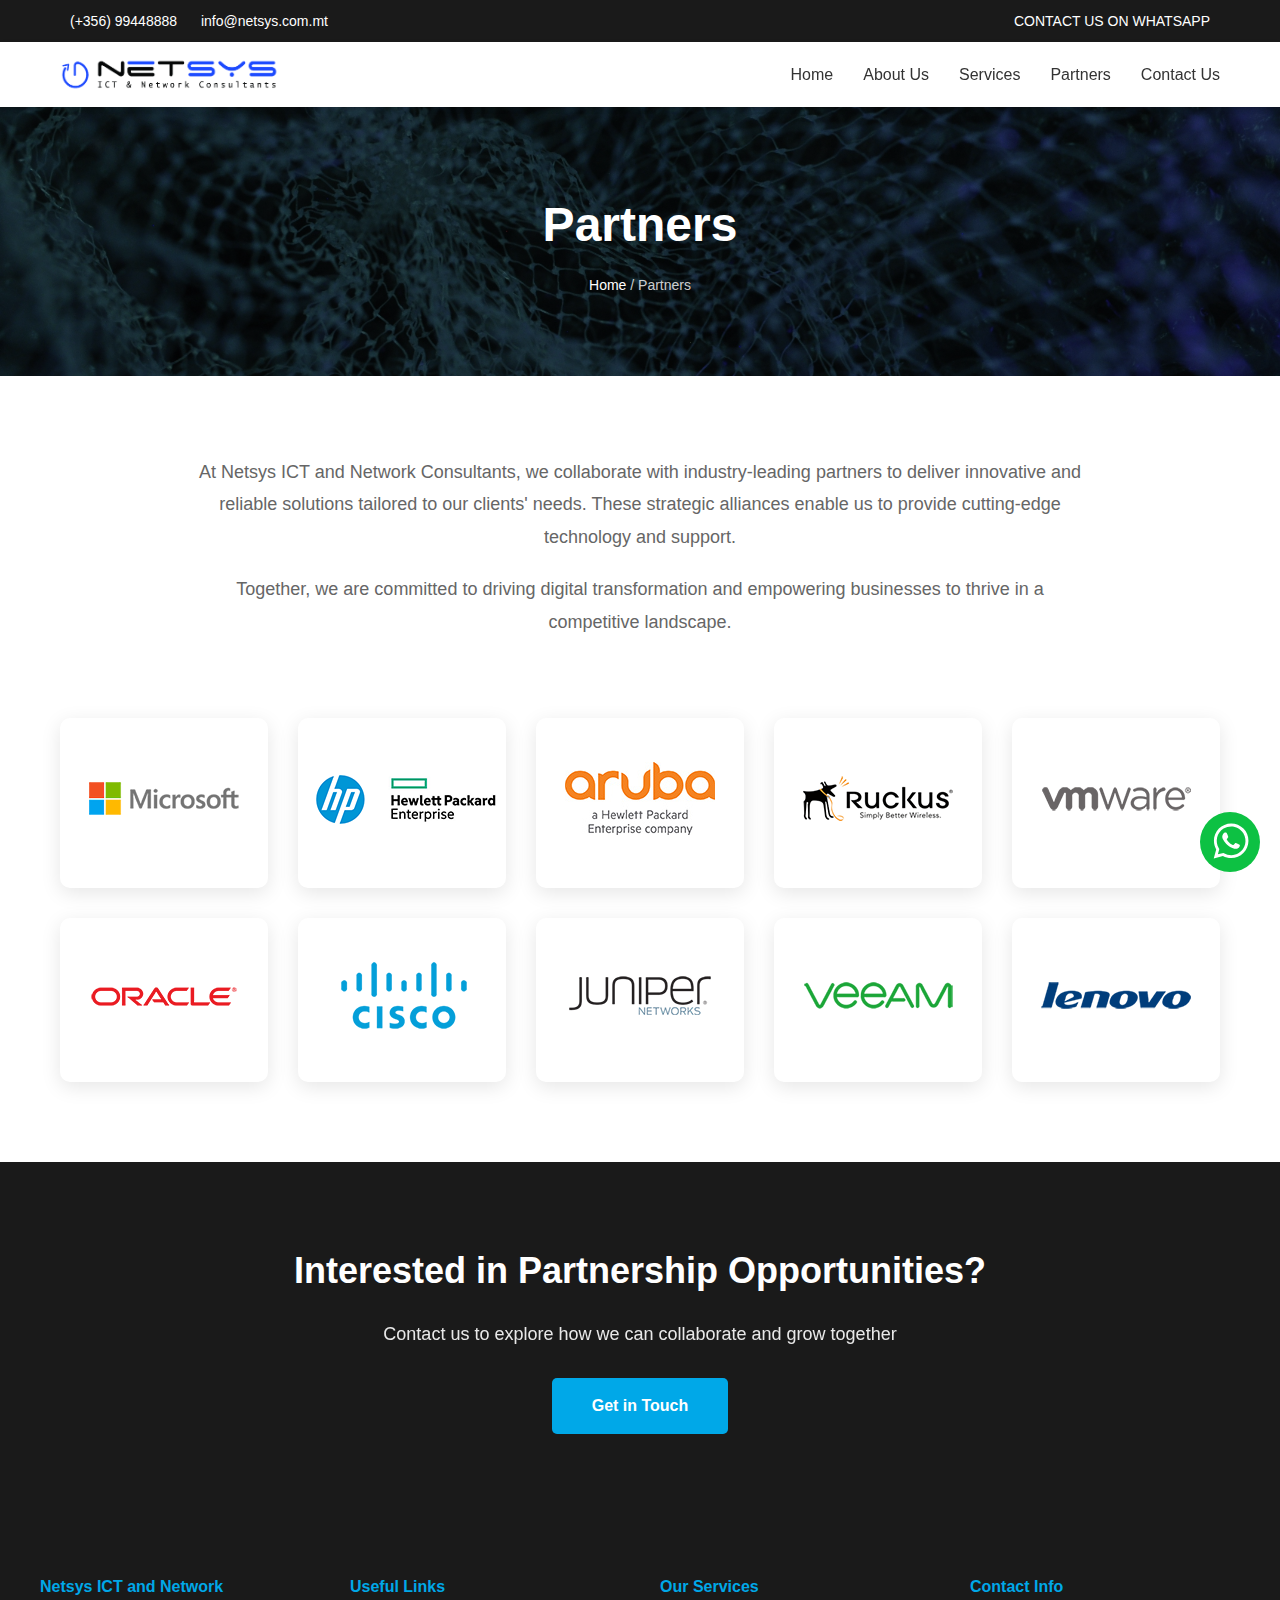
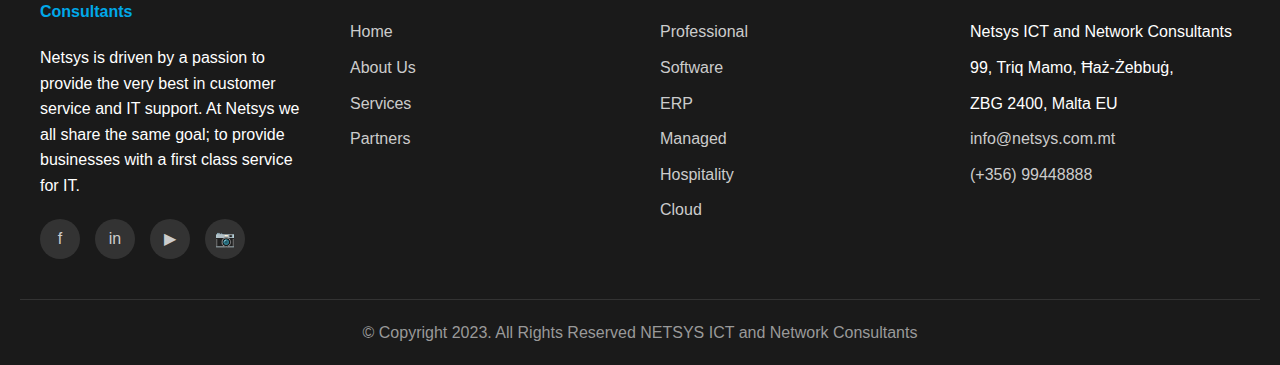
<file: partners.html>
<!DOCTYPE html>
<html lang="en">
<head>
    <meta charset="UTF-8">
    <meta name="viewport" content="width=device-width, initial-scale=1.0">
    <title>Partners | Netsys ICT and Network Consultants</title>
    <link rel="icon" type="image/x-icon" href="/img/favicon.png">

    <style>
        * {
            margin: 0;
            padding: 0;
            box-sizing: border-box;
        }

        body {
            font-family: 'Segoe UI', Tahoma, Geneva, Verdana, sans-serif;
            line-height: 1.6;
            color: #333;
        }

        .top-bar {
            background: #1a1a1a;
            color: #fff;
            padding: 10px 0;
            font-size: 14px;
        }

        .top-bar .container {
            max-width: 1200px;
            margin: 0 auto;
            padding: 0 20px;
            display: flex;
            justify-content: space-between;
            align-items: center;
            flex-wrap: wrap;
        }

        .top-bar a {
            color: #fff;
            text-decoration: none;
            margin: 0 10px;
        }

        .top-bar a:hover {
            color: #00a8e8;
        }

        header {
            background: #fff;
            box-shadow: 0 2px 5px rgba(0,0,0,0.1);
            position: sticky;
            top: 0;
            z-index: 1000;
        }

        .header-container {
            max-width: 1200px;
            margin: 0 auto;
            padding: 15px 20px;
            display: flex;
            justify-content: space-between;
            align-items: center;
        }

        .logo {
            font-size: 24px;
            font-weight: bold;
            color: #00a8e8;
            text-decoration: none;
        }

        nav ul {
            list-style: none;
            display: flex;
            gap: 30px;
        }

        nav a {
            text-decoration: none;
            color: #333;
            font-weight: 500;
            transition: color 0.3s;
        }

        nav a:hover {
            color: #00a8e8;
        }

        nav li {
            position: relative;
        }

        .dropdown-content {
            display: none;
            position: absolute;
            background: #fff;
            min-width: 220px;
            box-shadow: 0 8px 16px rgba(0,0,0,0.2);
            z-index: 1;
            top: 100%;
            left: 0;
            border-radius: 5px;
            padding: 10px 0;
        }

        .dropdown-content a {
            display: block;
            padding: 10px 20px;
            color: #333;
        }

        .dropdown-content a:hover {
            background: #f8f9fa;
            color: #00a8e8;
        }

        nav li:hover .dropdown-content {
            display: block;
        }

        .menu-toggle {
            display: none;
            background: none;
            border: none;
            font-size: 28px;
            cursor: pointer;
            color: #333;
        }

        .page-header {
            background: linear-gradient(rgba(0,0,0,0.5),rgba(0,0,0,0.5)),url(./img/bg-img2.jpg) center center;
            background-size: cover; color: #fff;
            padding: 80px 20px;
            text-align: center;
        }

        .page-header h1 {
            font-size: 48px;
            margin-bottom: 10px;
        }

        .breadcrumb {
            color: rgba(255,255,255,0.8);
            font-size: 14px;
        }

        .breadcrumb a {
            color: #fff;
            text-decoration: none;
        }

        .partners-intro {
            max-width: 1200px;
            margin: 80px auto;
            padding: 0 20px;
            text-align: center;
        }

        .partners-intro p {
            font-size: 18px;
            color: #666;
            line-height: 1.8;
            max-width: 900px;
            margin: 0 auto 20px;
        }

        .partners-grid {
            max-width: 1200px;
            margin: 60px auto;
            padding: 0 20px;
            display: grid;
            grid-template-columns: repeat(auto-fill, minmax(200px, 1fr));
            gap: 30px;
        }

        .partner-card {
            background: #fff;
            padding: 40px 20px;
            border-radius: 10px;
            box-shadow: 0 5px 20px rgba(0,0,0,0.1);
            display: flex;
            align-items: center;
            justify-content: center;
            min-height: 150px;
            transition: transform 0.3s, box-shadow 0.3s;
            cursor: pointer;
        }

        .partner-card:hover {
            transform: translateY(-10px);
            box-shadow: 0 10px 30px rgba(0,0,0,0.2);
        }

        .partner-name {
            font-size: 20px;
            font-weight: bold;
            color: #667eea;
            text-align: center;
        }

        .cta {
            background: #1a1a1a;
            color: #fff;
            padding: 80px 20px;
            text-align: center;
            margin-top: 80px;
        }

        .cta h2 {
            font-size: 36px;
            margin-bottom: 20px;
        }

        .cta p {
            font-size: 18px;
            margin-bottom: 30px;
            opacity: 0.9;
        }

        .btn {
            display: inline-block;
            padding: 15px 40px;
            background: #00a8e8;
            color: #fff;
            text-decoration: none;
            border-radius: 5px;
            font-weight: bold;
            transition: background 0.3s;
        }

        .btn:hover {
            background: #0088cc;
        }

        footer {
            background: #1a1a1a;
            color: #fff;
            padding: 60px 20px 20px;
        }

        .footer-container {
            max-width: 1200px;
            margin: 0 auto;
            display: grid;
            grid-template-columns: repeat(auto-fit, minmax(250px, 1fr));
            gap: 40px;
            margin-bottom: 40px;
        }

        .footer-section h4 {
            margin-bottom: 20px;
            color: #00a8e8;
        }

        .footer-section ul {
            list-style: none;
        }

        .footer-section ul li {
            margin-bottom: 10px;
        }

        .footer-section a {
            color: #ccc;
            text-decoration: none;
            transition: color 0.3s;
        }

        .footer-section a:hover {
            color: #00a8e8;
        }

        .social-links {
            display: flex;
            gap: 15px;
            margin-top: 20px;
        }

        .social-links a {
            width: 40px;
            height: 40px;
            background: #333;
            border-radius: 50%;
            display: flex;
            align-items: center;
            justify-content: center;
            transition: background 0.3s;
        }

        .social-links a:hover {
            background: #00a8e8;
        }

        .footer-bottom {
            text-align: center;
            padding-top: 20px;
            border-top: 1px solid #333;
            color: #999;
        }

        @media (max-width: 768px) {
            nav ul {
                display: none;
                flex-direction: column;
                position: absolute;
                top: 70px;
                left: 0;
                right: 0;
                background: #fff;
                box-shadow: 0 5px 10px rgba(0,0,0,0.1);
                padding: 20px;
            }

            nav ul.active {
                display: flex;
            }

            .menu-toggle {
                display: block;
            }

            .page-header h1 {
                font-size: 32px;
            }

            .partners-grid {
                grid-template-columns: repeat(auto-fill, minmax(150px, 1fr));
                gap: 20px;
            }

            .top-bar .container {
                justify-content: center;
                text-align: center;
            }
        } .whatsapp{
        position: fixed;
        right: 20px;
        bottom: 20px;
        cursor: pointer;
        transition: all .3s ease-in-out;
      }
      .whatsapp:hover{
        transform: translateY(-10px);
      }
    </style>
</head>
<body>
      <!-- Top Bar -->
    <div class="top-bar">
      <div class="container">
        <div>
          <a href="tel:+35699448888">(+356) 99448888</a>
          <a href="mailto:info@netsys.com.mt">info@netsys.com.mt</a>
        </div>
        <div>
        <a href="https://wa.me/35699448888?text=Hi%2C%20I%E2%80%99d%20like%20to%20learn%20more%20about%20your%20IT%20support%20services" class="btn-small">CONTACT US ON WHATSAPP</a>
        </div>
      </div>
    </div>

    <!-- Header -->
    <header>
      <div class="header-container">
        <a
          href="index.html"
          class="logo"
          style="display: flex; align-items: center; justify-content: center"
          ><img src="img/logo.png" alt="logo" width="220"
        /></a>
        <button class="menu-toggle" onclick="toggleMenu()">☰</button>
        <nav>
          <ul id="mainMenu">
            <li><a href="index.html">Home</a></li>
            <li><a href="about.html">About Us</a></li>
            <li>
              <a href="services.html">Services</a>
              <div class="dropdown-content">
                <a href="infrastructure-services.html"
                  >Infrastructure Services</a
                >
                <a href="software-services.html">Software Services</a>
              </div>
            </li>
            <li><a href="partners.html">Partners</a></li>
            <li><a href="contact.html">Contact Us</a></li>
          </ul>
        </nav>
      </div>
    </header>
 <div class="whatsapp">
      <a href="https://wa.me/35699448888?text=Hi%2C%20I%E2%80%99d%20like%20to%20learn%20more%20about%20your%20IT%20support%20services"> <img src="whatsapp.svg" alt="whatsapp" width="60px"></a>
    </div>

    <section class="page-header">
        <h1>Partners</h1>
        <div class="breadcrumb">
            <a href="index.html">Home</a> / Partners
        </div>
    </section>

    <section class="partners-intro">
        <p>At Netsys ICT and Network Consultants, we collaborate with industry-leading partners to deliver innovative and reliable solutions tailored to our clients' needs. These strategic alliances enable us to provide cutting-edge technology and support.</p>
        <p>Together, we are committed to driving digital transformation and empowering businesses to thrive in a competitive landscape.</p>
    </section>

    <section class="partners-grid">
        <div class="partner-card">
            <div class="partner-name">
                <img src="img/partner1.png" alt="microsoft" />

            </div>
        </div>
        <div class="partner-card">
            <div class="partner-name"><img src="img/partner2.png" alt="hp" /></div>
        </div>
        <div class="partner-card">
            <div class="partner-name"><img src="img/partner3.jpg" alt="hp" /></div>
        </div>
        <div class="partner-card">
            <div class="partner-name"><img src="img/partner4.png" alt="hp" /></div>
        </div>
        <div class="partner-card">
            <div class="partner-name"><img src="img/partner5.png" alt="hp" /></div>
        </div>
        <div class="partner-card">
            <div class="partner-name"><img src="img/partner6.png" alt="hp" /></div>
        </div>
        <div class="partner-card">
            <div class="partner-name"><img src="img/partner7.png" alt="hp" /></div>
        </div>
        <div class="partner-card">
            <div class="partner-name"><img src="img/partner8.png" alt="hp" /></div>
        </div>
        <div class="partner-card">
            <div class="partner-name"><img src="img/partner9.png" alt="hp" /></div>
        </div>
        <div class="partner-card">
            <div class="partner-name"><img src="img/partner10.png" alt="hp" /></div>
        </div>
        
    </section>

    <section class="cta">
        <h2>Interested in Partnership Opportunities?</h2>
        <p>Contact us to explore how we can collaborate and grow together</p>
        <a href="contact.html" class="btn">Get in Touch</a>
    </section>

   <!-- Footer -->
    <footer>
      <div class="footer-container">
        <div class="footer-section">
          <h4>Netsys ICT and Network Consultants</h4>
          <p>
            Netsys is driven by a passion to provide the very best in customer
            service and IT support. At Netsys we all share the same goal; to
            provide businesses with a first class service for IT.
          </p>
          <div class="social-links">
            <a href="#">f</a>
            <a href="#">in</a>
            <a href="#">▶</a>
            <a href="#">📷</a>
          </div>
        </div>
        <div class="footer-section">
          <h4>Useful Links</h4>
          <ul>
            <li><a href="index.html">Home</a></li>
            <li><a href="about.html">About Us</a></li>
            <li><a href="services.html">Services</a></li>
            <li><a href="partners.html">Partners</a></li>
          </ul>
        </div>
        <div class="footer-section">
          <h4>Our Services</h4>
          <ul>
            <li><a href="#">Professional</a></li>
            <li><a href="software-services.html">Software</a></li>
            <li><a href="#">ERP</a></li>
            <li><a href="#">Managed</a></li>
            <li><a href="#">Hospitality</a></li>
            <li><a href="#">Cloud</a></li>
          </ul>
        </div>
        <div class="footer-section">
          <h4>Contact Info</h4>
          <ul>
            <li>Netsys ICT and Network Consultants</li>
            <li>99, Triq Mamo, Ħaż-Żebbuġ,</li>
            <li>ZBG 2400, Malta EU</li>
            <li><a href="mailto:info@netsys.com.mt">info@netsys.com.mt</a></li>
            <li><a href="tel:+35699448888">(+356) 99448888</a></li>
          </ul>
        </div>
      </div>
      <div class="footer-bottom">
        <p>
          © Copyright 2023. All Rights Reserved NETSYS ICT and Network
          Consultants
        </p>
      </div>
    </footer>


    <script>
        function toggleMenu() {
            const menu = document.getElementById('mainMenu');
            menu.classList.toggle('active');
        }

        document.addEventListener('click', function(e) {
            const menu = document.getElementById('mainMenu');
            const toggle = document.querySelector('.menu-toggle');
            if (!menu.contains(e.target) && !toggle.contains(e.target)) {
                menu.classList.remove('active');
            }
        });
    </script>
</body>
</html>
</file>
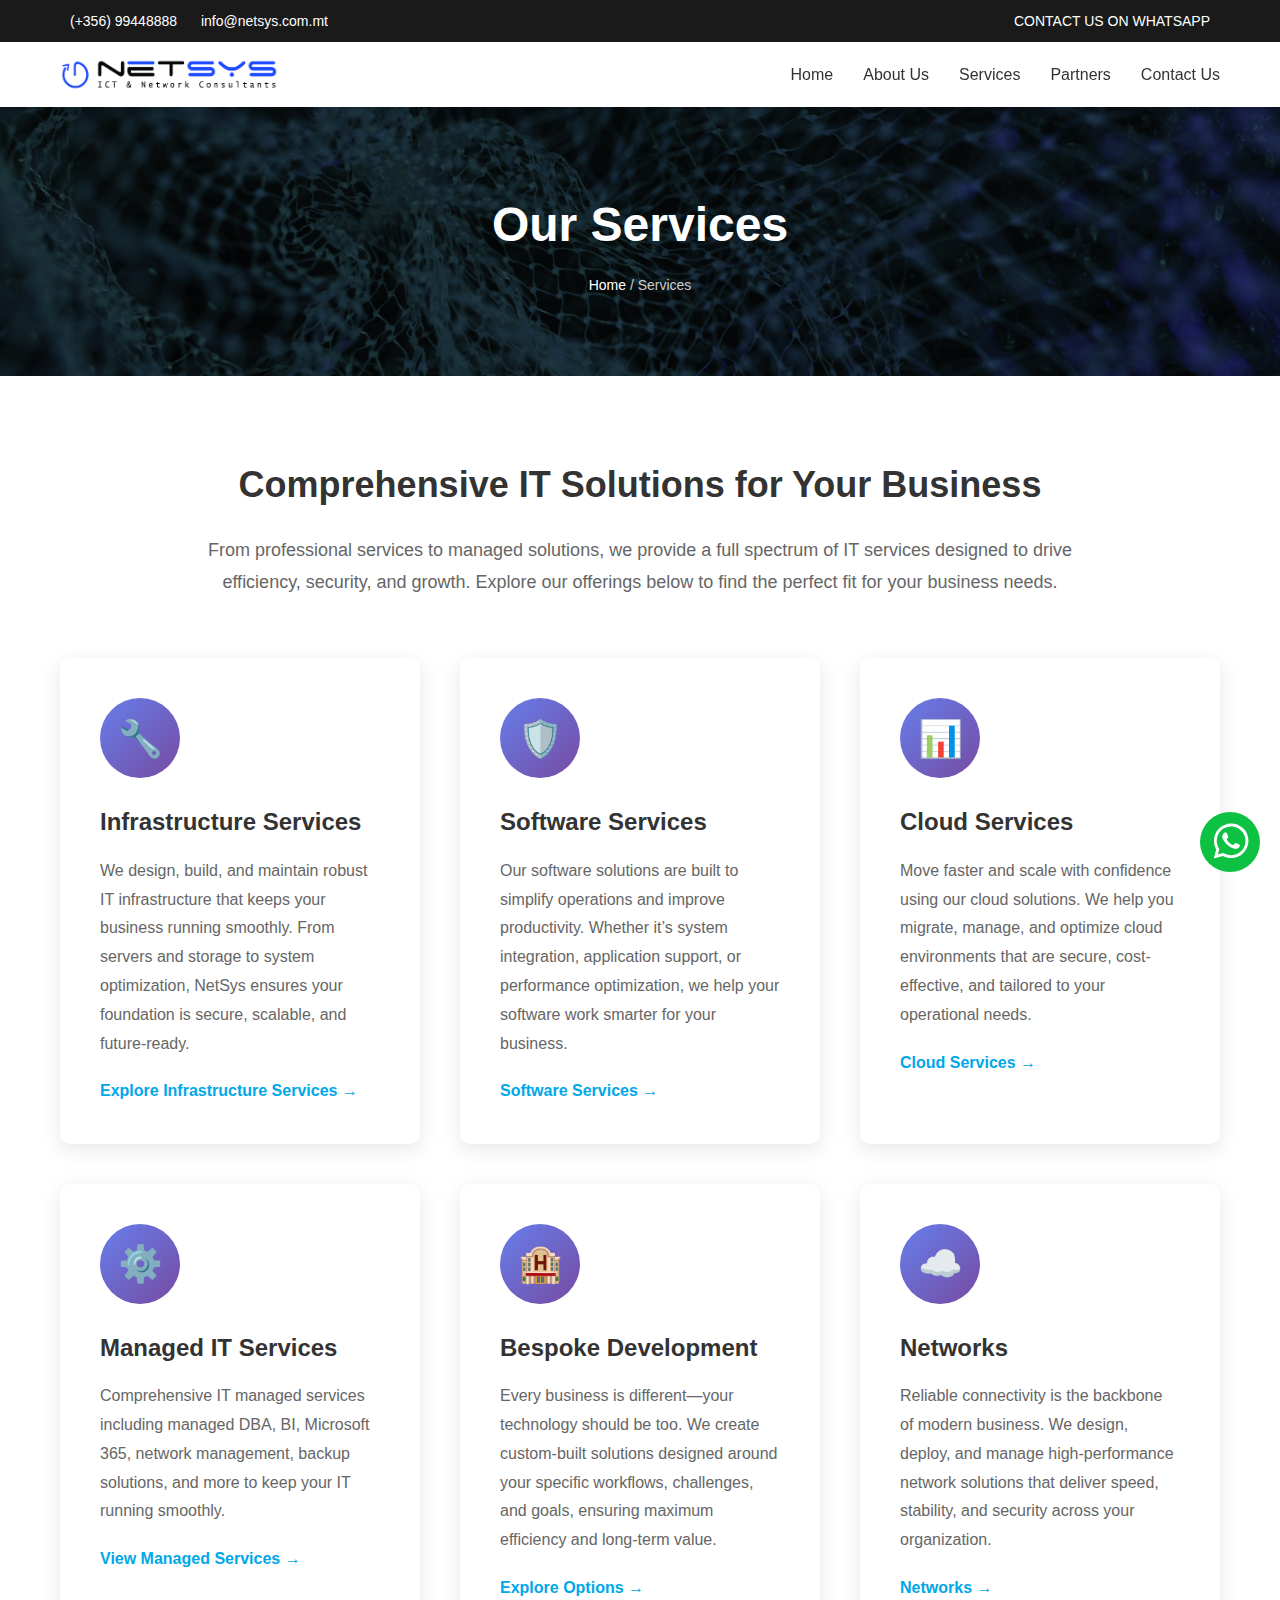
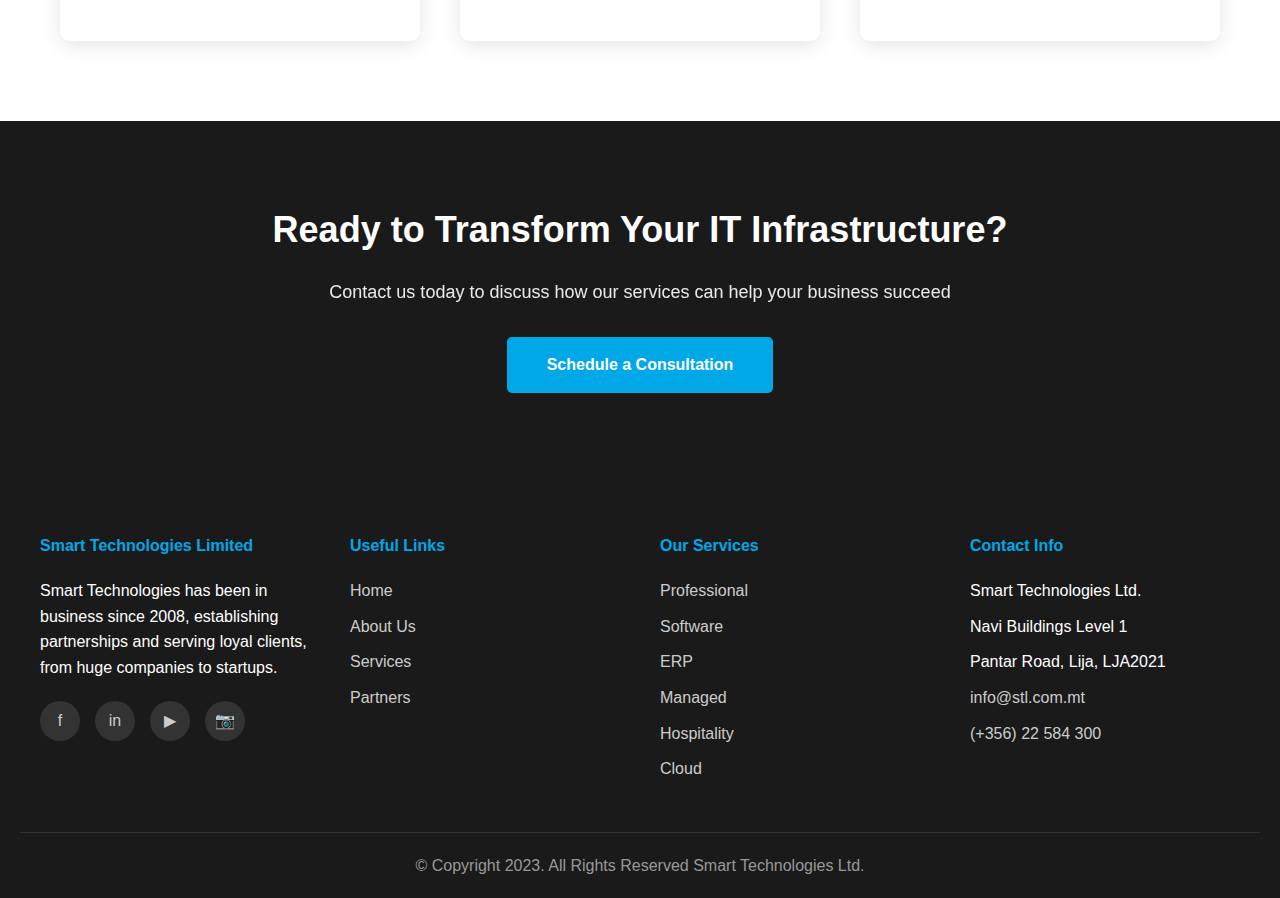
<file: services.html>
<!DOCTYPE html>
<html lang="en">
<head>
    <meta charset="UTF-8">
    <meta name="viewport" content="width=device-width, initial-scale=1.0">
    <title>Services | Netsys ICT and Network Consultants</title>
    <link rel="icon" type="image/x-icon" href="/img/favicon.png">

    <style>
        * {
            margin: 0;
            padding: 0;
            box-sizing: border-box;
        }

        body {
            font-family: 'Segoe UI', Tahoma, Geneva, Verdana, sans-serif;
            line-height: 1.6;
            color: #333;
        }

        .top-bar {
            background: #1a1a1a;
            color: #fff;
            padding: 10px 0;
            font-size: 14px;
        }

        .top-bar .container {
            max-width: 1200px;
            margin: 0 auto;
            padding: 0 20px;
            display: flex;
            justify-content: space-between;
            align-items: center;
            flex-wrap: wrap;
        }

        .top-bar a {
            color: #fff;
            text-decoration: none;
            margin: 0 10px;
        }

        .top-bar a:hover {
            color: #00a8e8;
        }

        header {
            background: #fff;
            box-shadow: 0 2px 5px rgba(0,0,0,0.1);
            position: sticky;
            top: 0;
            z-index: 1000;
        }

        .header-container {
            max-width: 1200px;
            margin: 0 auto;
            padding: 15px 20px;
            display: flex;
            justify-content: space-between;
            align-items: center;
        }

        .logo {
            font-size: 24px;
            font-weight: bold;
            color: #00a8e8;
            text-decoration: none;
        }

        nav ul {
            list-style: none;
            display: flex;
            gap: 30px;
        }

        nav a {
            text-decoration: none;
            color: #333;
            font-weight: 500;
            transition: color 0.3s;
        }

        nav a:hover {
            color: #00a8e8;
        }

        nav li {
            position: relative;
        }

        .dropdown-content {
            display: none;
            position: absolute;
            background: #fff;
            min-width: 220px;
            box-shadow: 0 8px 16px rgba(0,0,0,0.2);
            z-index: 1;
            top: 100%;
            left: 0;
            border-radius: 5px;
            padding: 10px 0;
        }

        .dropdown-content a {
            display: block;
            padding: 10px 20px;
            color: #333;
        }

        .dropdown-content a:hover {
            background: #f8f9fa;
            color: #00a8e8;
        }

        nav li:hover .dropdown-content {
            display: block;
        }

        .menu-toggle {
            display: none;
            background: none;
            border: none;
            font-size: 28px;
            cursor: pointer;
            color: #333;
        }

        .page-header {
             background: linear-gradient(rgba(0,0,0,0.5),rgba(0,0,0,0.5)),url(./img/bg-img2.jpg) center center;
            background-size: cover;color: #fff;
            padding: 80px 20px;
            text-align: center;
        }

        .page-header h1 {
            font-size: 48px;
            margin-bottom: 10px;
        }

        .breadcrumb {
            color: rgba(255,255,255,0.8);
            font-size: 14px;
        }

        .breadcrumb a {
            color: #fff;
            text-decoration: none;
        }

        .services-intro {
            max-width: 1200px;
            margin: 80px auto 60px;
            padding: 0 20px;
            text-align: center;
        }

        .services-intro h2 {
            font-size: 36px;
            margin-bottom: 20px;
            color: #333;
        }

        .services-intro p {
            font-size: 18px;
            color: #666;
            max-width: 900px;
            margin: 0 auto;
            line-height: 1.8;
        }

        .services-grid {
            max-width: 1200px;
            margin: 0 auto 80px;
            padding: 0 20px;
            display: grid;
            grid-template-columns: repeat(auto-fit, minmax(350px, 1fr));
            gap: 40px;
        }

        .service-card {
            background: #fff;
            padding: 40px;
            border-radius: 10px;
            box-shadow: 0 5px 20px rgba(0,0,0,0.1);
            transition: transform 0.3s, box-shadow 0.3s;
        }

        .service-card:hover {
            transform: translateY(-10px);
            box-shadow: 0 10px 30px rgba(0,0,0,0.2);
        }

        .service-icon {
            width: 80px;
            height: 80px;
            background: linear-gradient(135deg, #667eea 0%, #764ba2 100%);
            border-radius: 50%;
            display: flex;
            align-items: center;
            justify-content: center;
            color: #fff;
            font-size: 36px;
            margin-bottom: 25px;
        }

        .service-card h3 {
            color: #333;
            margin-bottom: 15px;
            font-size: 24px;
        }

        .service-card p {
            color: #666;
            margin-bottom: 20px;
            line-height: 1.8;
        }

        .service-link {
            color: #00a8e8;
            text-decoration: none;
            font-weight: bold;
            display: inline-flex;
            align-items: center;
            transition: transform 0.3s;
        }

        .service-link:hover {
            transform: translateX(5px);
        }

        .cta {
            background: #1a1a1a;
            color: #fff;
            padding: 80px 20px;
            text-align: center;
        }

        .cta h2 {
            font-size: 36px;
            margin-bottom: 20px;
        }

        .cta p {
            font-size: 18px;
            margin-bottom: 30px;
            opacity: 0.9;
        }

        .btn {
            display: inline-block;
            padding: 15px 40px;
            background: #00a8e8;
            color: #fff;
            text-decoration: none;
            border-radius: 5px;
            font-weight: bold;
            transition: background 0.3s;
        }

        .btn:hover {
            background: #0088cc;
        }

        footer {
            background: #1a1a1a;
            color: #fff;
            padding: 60px 20px 20px;
        }

        .footer-container {
            max-width: 1200px;
            margin: 0 auto;
            display: grid;
            grid-template-columns: repeat(auto-fit, minmax(250px, 1fr));
            gap: 40px;
            margin-bottom: 40px;
        }

        .footer-section h4 {
            margin-bottom: 20px;
            color: #00a8e8;
        }

        .footer-section ul {
            list-style: none;
        }

        .footer-section ul li {
            margin-bottom: 10px;
        }

        .footer-section a {
            color: #ccc;
            text-decoration: none;
            transition: color 0.3s;
        }

        .footer-section a:hover {
            color: #00a8e8;
        }

        .social-links {
            display: flex;
            gap: 15px;
            margin-top: 20px;
        }

        .social-links a {
            width: 40px;
            height: 40px;
            background: #333;
            border-radius: 50%;
            display: flex;
            align-items: center;
            justify-content: center;
            transition: background 0.3s;
        }

        .social-links a:hover {
            background: #00a8e8;
        }

        .footer-bottom {
            text-align: center;
            padding-top: 20px;
            border-top: 1px solid #333;
            color: #999;
        }

        @media (max-width: 768px) {
            nav ul {
                display: none;
                flex-direction: column;
                position: absolute;
                top: 70px;
                left: 0;
                right: 0;
                background: #fff;
                box-shadow: 0 5px 10px rgba(0,0,0,0.1);
                padding: 20px;
            }

            nav ul.active {
                display: flex;
            }

            .menu-toggle {
                display: block;
            }

            .page-header h1 {
                font-size: 32px;
            }

            .services-grid {
                grid-template-columns: 1fr;
            }

            .top-bar .container {
                justify-content: center;
                text-align: center;
            }
        } .whatsapp{
        position: fixed;
        right: 20px;
        bottom: 20px;
        cursor: pointer;
        transition: all .3s ease-in-out;
      }
      .whatsapp:hover{
        transform: translateY(-10px);
      }
    </style>
</head>
<body>
     <!-- Top Bar -->
    <div class="top-bar">
      <div class="container">
        <div>
          <a href="tel:+35699448888">(+356) 99448888</a>
          <a href="mailto:info@netsys.com.mt">info@netsys.com.mt</a>
        </div>
        <div>
         <a href="https://wa.me/35699448888?text=Hi%2C%20I%E2%80%99d%20like%20to%20learn%20more%20about%20your%20IT%20support%20services" class="btn-small">CONTACT US ON WHATSAPP</a>
        </div>
      </div>
    </div>

    <!-- Header -->
    <header>
      <div class="header-container">
        <a
          href="index.html"
          class="logo"
          style="display: flex; align-items: center; justify-content: center"
          ><img src="img/logo.png" alt="logo" width="220"
        /></a>
        <button class="menu-toggle" onclick="toggleMenu()">☰</button>
        <nav>
          <ul id="mainMenu">
            <li><a href="index.html">Home</a></li>
            <li><a href="about.html">About Us</a></li>
            <li>
              <a href="services.html">Services</a>
              <div class="dropdown-content">
                <a href="infrastructure-services.html"
                  >Infrastructure Services</a
                >
                <a href="software-services.html">Software Services</a>
              </div>
            </li>
            <li><a href="partners.html">Partners</a></li>
            <li><a href="contact.html">Contact Us</a></li>
          </ul>
        </nav>
      </div>
    </header>
 <div class="whatsapp">
      <a href="https://wa.me/35699448888?text=Hi%2C%20I%E2%80%99d%20like%20to%20learn%20more%20about%20your%20IT%20support%20services"> <img src="whatsapp.svg" alt="whatsapp" width="60px"></a>
    </div>

    <section class="page-header">
        <h1>Our Services</h1>
        <div class="breadcrumb">
            <a href="index.html">Home</a> / Services
        </div>
    </section>

    <section class="services-intro">
        <h2>Comprehensive IT Solutions for Your Business</h2>
        <p>From professional services to managed solutions, we provide a full spectrum of IT services designed to drive efficiency, security, and growth. Explore our offerings below to find the perfect fit for your business needs.</p>
    </section>

    <section class="services-grid">
        <div class="service-card">
            <div class="service-icon">🔧</div>
            <h3>Infrastructure Services</h3>
            <p>We design, build, and maintain robust IT infrastructure that keeps your business running smoothly. From servers and storage to system optimization, NetSys ensures your foundation is secure, scalable, and future-ready.</p>
            <a href="infrastructure-services.html" class="service-link">Explore Infrastructure Services →</a>
        </div>

        <div class="service-card">
            <div class="service-icon">🛡️</div>
            <h3>Software Services</h3>
            <p>Our software solutions are built to simplify operations and improve productivity. Whether it’s system integration, application support, or performance optimization, we help your software work smarter for your business.</p>
            <a href="software-services.html" class="service-link">Software Services →</a>
        </div>

        <div class="service-card">
            <div class="service-icon">📊</div>
            <h3>Cloud Services</h3>
            <p>Move faster and scale with confidence using our cloud solutions. We help you migrate, manage, and optimize cloud environments that are secure, cost-effective, and tailored to your operational needs.</p>
            <a href="cloud-services.html" class="service-link">Cloud Services →</a>
        </div>

        <div class="service-card">
            <div class="service-icon">⚙️</div>
            <h3>Managed IT Services</h3>
            <p>Comprehensive IT managed services including managed DBA, BI, Microsoft 365, network management, backup solutions, and more to keep your IT running smoothly.</p>
            <a href="managed-it-services.html" class="service-link">View Managed Services →</a>
        </div>

        <div class="service-card">
            <div class="service-icon">🏨</div>
            <h3>Bespoke Development</h3>
            <p>Every business is different—your technology should be too. We create custom-built solutions designed around your specific workflows, challenges, and goals, ensuring maximum efficiency and long-term value.</p>
            <a href="bespoke-development.html" class="service-link">Explore Options →</a>
        </div>

        <div class="service-card">
            <div class="service-icon">☁️</div>
            <h3>Networks</h3>
            <p>Reliable connectivity is the backbone of modern business. We design, deploy, and manage high-performance network solutions that deliver speed, stability, and security across your organization.</p>
            <a href="networks.html" class="service-link">Networks →</a>
        </div>

    </section>

    <section class="cta">
        <h2>Ready to Transform Your IT Infrastructure?</h2>
        <p>Contact us today to discuss how our services can help your business succeed</p>
        <a href="contact.html" class="btn">Schedule a Consultation</a>
    </section>

    <footer>
        <div class="footer-container">
            <div class="footer-section">
                <h4>Smart Technologies Limited</h4>
                <p>Smart Technologies has been in business since 2008, establishing partnerships and serving loyal clients, from huge companies to startups.</p>
                <div class="social-links">
                    <a href="#">f</a>
                    <a href="#">in</a>
                    <a href="#">▶</a>
                    <a href="#">📷</a>
                </div>
            </div>
            <div class="footer-section">
                <h4>Useful Links</h4>
                <ul>
                    <li><a href="index.html">Home</a></li>
                    <li><a href="about.html">About Us</a></li>
                    <li><a href="services.html">Services</a></li>
                    <li><a href="partners.html">Partners</a></li>
                </ul>
            </div>
            <div class="footer-section">
                <h4>Our Services</h4>
                <ul>
                    <li><a href="#">Professional</a></li>
                    <li><a href="#">Software</a></li>
                    <li><a href="#">ERP</a></li>
                    <li><a href="#">Managed</a></li>
                    <li><a href="#">Hospitality</a></li>
                    <li><a href="#">Cloud</a></li>
                </ul>
            </div>
            <div class="footer-section">
                <h4>Contact Info</h4>
                <ul>
                    <li>Smart Technologies Ltd.</li>
                    <li>Navi Buildings Level 1</li>
                    <li>Pantar Road, Lija, LJA2021</li>
                    <li><a href="mailto:info@stl.com.mt">info@stl.com.mt</a></li>
                    <li><a href="tel:+35622584300">(+356) 22 584 300</a></li>
                </ul>
            </div>
        </div>
        <div class="footer-bottom">
            <p>© Copyright 2023. All Rights Reserved Smart Technologies Ltd.</p>
        </div>
    </footer>

    <script>
        function toggleMenu() {
            const menu = document.getElementById('mainMenu');
            menu.classList.toggle('active');
        }

        document.addEventListener('click', function(e) {
            const menu = document.getElementById('mainMenu');
            const toggle = document.querySelector('.menu-toggle');
            if (!menu.contains(e.target) && !toggle.contains(e.target)) {
                menu.classList.remove('active');
            }
        });
    </script>
</body>
</html>
</file>
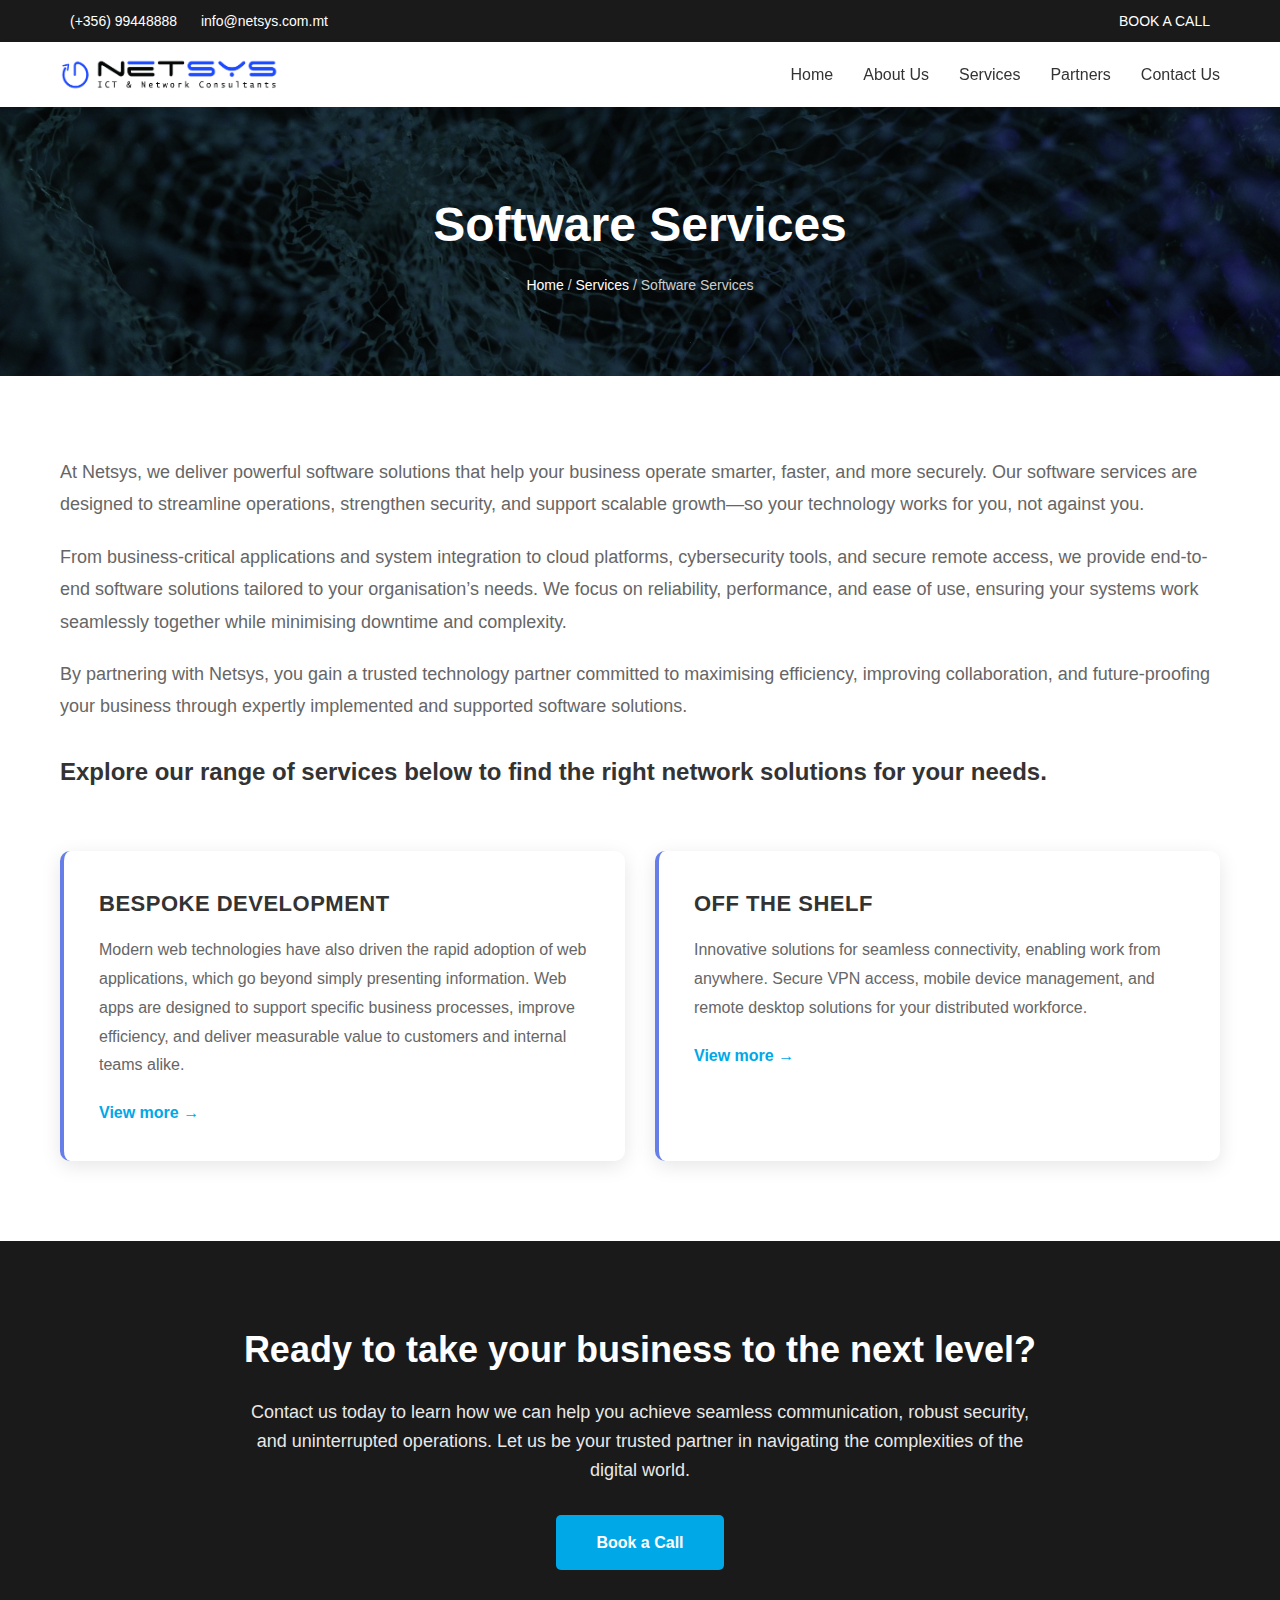
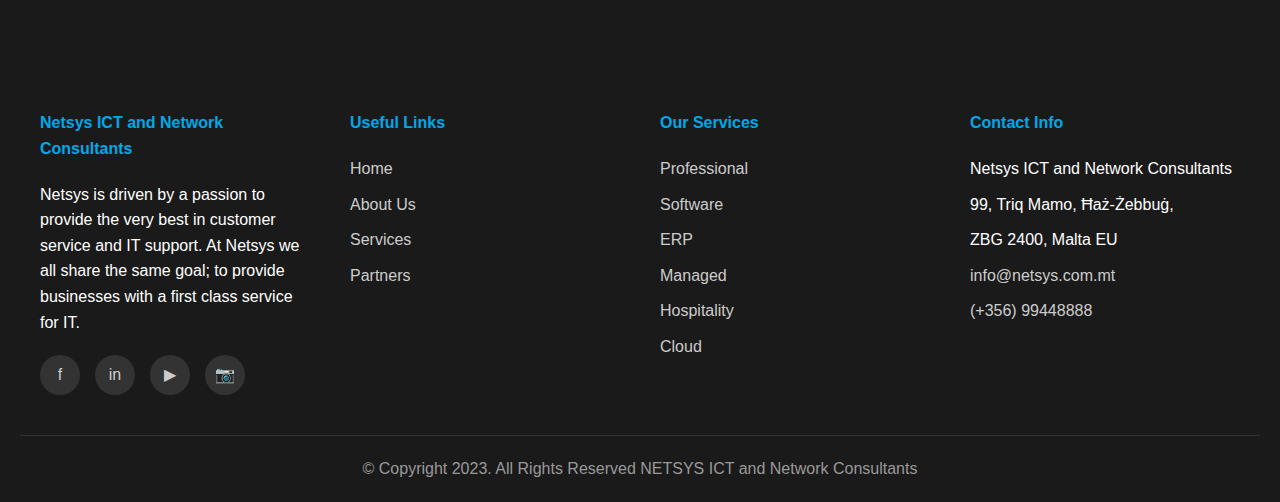
<file: software-services.html>
<!DOCTYPE html>
<html lang="en">
<head>
    <meta charset="UTF-8">
    <meta name="viewport" content="width=device-width, initial-scale=1.0">
    <title>Network Services | Netsys ICT and Network Consultants</title>
    <link rel="icon" type="image/x-icon" href="/img/favicon.png">

    <style>
        * {
            margin: 0;
            padding: 0;
            box-sizing: border-box;
        }

        body {
            font-family: 'Segoe UI', Tahoma, Geneva, Verdana, sans-serif;
            line-height: 1.6;
            color: #333;
        }

        .top-bar {
            background: #1a1a1a;
            color: #fff;
            padding: 10px 0;
            font-size: 14px;
        }

        .top-bar .container {
            max-width: 1200px;
            margin: 0 auto;
            padding: 0 20px;
            display: flex;
            justify-content: space-between;
            align-items: center;
            flex-wrap: wrap;
        }

        .top-bar a {
            color: #fff;
            text-decoration: none;
            margin: 0 10px;
        }

        .top-bar a:hover {
            color: #00a8e8;
        }

        header {
            background: #fff;
            box-shadow: 0 2px 5px rgba(0,0,0,0.1);
            position: sticky;
            top: 0;
            z-index: 1000;
        }

        .header-container {
            max-width: 1200px;
            margin: 0 auto;
            padding: 15px 20px;
            display: flex;
            justify-content: space-between;
            align-items: center;
        }

        .logo {
            font-size: 24px;
            font-weight: bold;
            color: #00a8e8;
            text-decoration: none;
        }

        nav ul {
            list-style: none;
            display: flex;
            gap: 30px;
        }

        nav a {
            text-decoration: none;
            color: #333;
            font-weight: 500;
            transition: color 0.3s;
        }

        nav a:hover {
            color: #00a8e8;
        }

        nav li {
            position: relative;
        }

        .dropdown-content {
            display: none;
            position: absolute;
            background: #fff;
            min-width: 220px;
            box-shadow: 0 8px 16px rgba(0,0,0,0.2);
            z-index: 1;
            top: 100%;
            left: 0;
            border-radius: 5px;
            padding: 10px 0;
        }

        .dropdown-content a {
            display: block;
            padding: 10px 20px;
            color: #333;
        }

        .dropdown-content a:hover {
            background: #f8f9fa;
            color: #00a8e8;
        }

        nav li:hover .dropdown-content {
            display: block;
        }

        .menu-toggle {
            display: none;
            background: none;
            border: none;
            font-size: 28px;
            cursor: pointer;
            color: #333;
        }

        .page-header {
            background: linear-gradient(rgba(0,0,0,0.5),rgba(0,0,0,0.5)),url(./img/bg-img2.jpg) center center;
            background-size: cover; color: #fff;
            padding: 80px 20px;
            text-align: center;
        }

        .page-header h1 {
            font-size: 48px;
            margin-bottom: 10px;
        }

        .breadcrumb {
            color: rgba(255,255,255,0.8);
            font-size: 14px;
        }

        .breadcrumb a {
            color: #fff;
            text-decoration: none;
        }

        .intro-section {
            max-width: 1200px;
            margin: 80px auto 60px;
            padding: 0 20px;
        }

        .intro-section p {
            font-size: 18px;
            color: #666;
            line-height: 1.8;
            margin-bottom: 20px;
        }

        .intro-section h3 {
            font-size: 24px;
            color: #333;
            margin: 30px 0 20px;
        }

        .services-grid {
            max-width: 1200px;
            margin: 0 auto 80px;
            padding: 0 20px;
            display: grid;
            grid-template-columns: repeat(auto-fit, minmax(350px, 1fr));
            gap: 30px;
        }

        .service-card {
            background: #fff;
            padding: 35px;
            border-radius: 10px;
            box-shadow: 0 5px 20px rgba(0,0,0,0.1);
            transition: transform 0.3s, box-shadow 0.3s;
            border-left: 4px solid #667eea;
        }

        .service-card:hover {
            transform: translateY(-10px);
            box-shadow: 0 10px 30px rgba(0,0,0,0.2);
        }

        .service-card h3 {
            color: #333;
            margin-bottom: 15px;
            font-size: 22px;
            text-transform: uppercase;
            letter-spacing: 0.5px;
        }

        .service-card p {
            color: #666;
            margin-bottom: 20px;
            line-height: 1.8;
        }

        .service-link {
            color: #00a8e8;
            text-decoration: none;
            font-weight: bold;
            display: inline-flex;
            align-items: center;
            transition: transform 0.3s;
        }

        .service-link:hover {
            transform: translateX(5px);
        }

        .testimonial-section {
            background: #f8f9fa;
            padding: 80px 20px;
        }

        .testimonial-section h2 {
            text-align: center;
            font-size: 36px;
            margin-bottom: 60px;
            color: #333;
        }

        .testimonial-grid {
            max-width: 1200px;
            margin: 0 auto;
            display: grid;
            grid-template-columns: repeat(auto-fit, minmax(300px, 1fr));
            gap: 30px;
        }

        .testimonial-card {
            background: #fff;
            padding: 30px;
            border-radius: 10px;
            box-shadow: 0 5px 15px rgba(0,0,0,0.1);
        }

        .testimonial-text {
            color: #666;
            font-style: italic;
            margin-bottom: 20px;
            line-height: 1.8;
        }

        .testimonial-author {
            font-weight: bold;
            color: #333;
            margin-bottom: 5px;
        }

        .testimonial-company {
            color: #00a8e8;
            font-size: 14px;
        }

        .cta {
            background: #1a1a1a;
            color: #fff;
            padding: 80px 20px;
            text-align: center;
        }

        .cta h2 {
            font-size: 36px;
            margin-bottom: 20px;
        }

        .cta p {
            font-size: 18px;
            margin-bottom: 30px;
            opacity: 0.9;
            max-width: 800px;
            margin-left: auto;
            margin-right: auto;
        }

        .btn {
            display: inline-block;
            padding: 15px 40px;
            background: #00a8e8;
            color: #fff;
            text-decoration: none;
            border-radius: 5px;
            font-weight: bold;
            transition: background 0.3s;
        }

        .btn:hover {
            background: #0088cc;
        }

        footer {
            background: #1a1a1a;
            color: #fff;
            padding: 60px 20px 20px;
        }

        .footer-container {
            max-width: 1200px;
            margin: 0 auto;
            display: grid;
            grid-template-columns: repeat(auto-fit, minmax(250px, 1fr));
            gap: 40px;
            margin-bottom: 40px;
        }

        .footer-section h4 {
            margin-bottom: 20px;
            color: #00a8e8;
        }

        .footer-section ul {
            list-style: none;
        }

        .footer-section ul li {
            margin-bottom: 10px;
        }

        .footer-section a {
            color: #ccc;
            text-decoration: none;
            transition: color 0.3s;
        }

        .footer-section a:hover {
            color: #00a8e8;
        }

        .social-links {
            display: flex;
            gap: 15px;
            margin-top: 20px;
        }

        .social-links a {
            width: 40px;
            height: 40px;
            background: #333;
            border-radius: 50%;
            display: flex;
            align-items: center;
            justify-content: center;
            transition: background 0.3s;
        }

        .social-links a:hover {
            background: #00a8e8;
        }

        .footer-bottom {
            text-align: center;
            padding-top: 20px;
            border-top: 1px solid #333;
            color: #999;
        }

        @media (max-width: 768px) {
            nav ul {
                display: none;
                flex-direction: column;
                position: absolute;
                top: 70px;
                left: 0;
                right: 0;
                background: #fff;
                box-shadow: 0 5px 10px rgba(0,0,0,0.1);
                padding: 20px;
            }

            nav ul.active {
                display: flex;
            }

            .menu-toggle {
                display: block;
            }

            .page-header h1 {
                font-size: 32px;
            }

            .services-grid,
            .testimonial-grid {
                grid-template-columns: 1fr;
            }

            .top-bar .container {
                justify-content: center;
                text-align: center;
            }
        }
    </style>
</head>
<body>
      <!-- Top Bar -->
    <div class="top-bar">
      <div class="container">
        <div>
          <a href="tel:+35699448888">(+356) 99448888</a>
          <a href="mailto:info@netsys.com.mt">info@netsys.com.mt</a>
        </div>
        <div>
          <a href="#contact" class="btn-small">BOOK A CALL</a>
        </div>
      </div>
    </div>

    <!-- Header -->
    <header>
      <div class="header-container">
        <a
          href="index.html"
          class="logo"
          style="display: flex; align-items: center; justify-content: center"
          ><img src="img/logo.png" alt="logo" width="220"
        /></a>
        <button class="menu-toggle" onclick="toggleMenu()">☰</button>
        <nav>
          <ul id="mainMenu">
            <li><a href="index.html">Home</a></li>
            <li><a href="about.html">About Us</a></li>
            <li>
              <a href="services.html">Services</a>
              <div class="dropdown-content">
                <a href="infrastructure-services.html"
                  >Infrastructure Services</a
                >
                <a href="software-services.html">Software Services</a>
              </div>
            </li>
            <li><a href="partners.html">Partners</a></li>
            <li><a href="contact.html">Contact Us</a></li>
          </ul>
        </nav>
      </div>
    </header>

    <section class="page-header">
        <h1>Software Services</h1>
        <div class="breadcrumb">
            <a href="index.html">Home</a> / <a href="services.html">Services</a> / Software Services
        </div>
    </section>

    <section class="intro-section">
        <p>At Netsys, we deliver powerful software solutions that help your business operate smarter, faster, and more securely. Our software services are designed to streamline operations, strengthen security, and support scalable growth—so your technology works for you, not against you.</p>
        
        <p>From business-critical applications and system integration to cloud platforms, cybersecurity tools, and secure remote access, we provide end-to-end software solutions tailored to your organisation’s needs. We focus on reliability, performance, and ease of use, ensuring your systems work seamlessly together while minimising downtime and complexity.</p>
        <p>By partnering with Netsys, you gain a trusted technology partner committed to maximising efficiency, improving collaboration, and future-proofing your business through expertly implemented and supported software solutions.</p>

        <h3>Explore our range of services below to find the right network solutions for your needs.</h3>
    </section>

    <section class="services-grid">
        <div class="service-card">
            <h3>BESPOKE DEVELOPMENT</h3>
            <p>Modern web technologies have also driven the rapid adoption of web applications, which go beyond simply presenting information. Web apps are designed to support specific business processes, improve efficiency, and deliver measurable value to customers and internal teams alike.</p>
            <a href="bespoke-development.html" class="service-link">View more →</a>
        </div>

        <div class="service-card">
            <h3>Off the Shelf</h3>
            <p>Innovative solutions for seamless connectivity, enabling work from anywhere. Secure VPN access, mobile device management, and remote desktop solutions for your distributed workforce.</p>
            <a href="off-the-shelf.html" class="service-link">View more →</a>
        </div>

        
    </section>

    <section class="cta">
        <h2>Ready to take your business to the next level?</h2>
        <p>Contact us today to learn how we can help you achieve seamless communication, robust security, and uninterrupted operations. Let us be your trusted partner in navigating the complexities of the digital world.</p>
        <a href="contact.html" class="btn">Book a Call</a>
    </section>

  <!-- Footer -->
    <footer>
      <div class="footer-container">
        <div class="footer-section">
          <h4>Netsys ICT and Network Consultants</h4>
          <p>
            Netsys is driven by a passion to provide the very best in customer
            service and IT support. At Netsys we all share the same goal; to
            provide businesses with a first class service for IT.
          </p>
          <div class="social-links">
            <a href="#">f</a>
            <a href="#">in</a>
            <a href="#">▶</a>
            <a href="#">📷</a>
          </div>
        </div>
        <div class="footer-section">
          <h4>Useful Links</h4>
          <ul>
            <li><a href="index.html">Home</a></li>
            <li><a href="about.html">About Us</a></li>
            <li><a href="services.html">Services</a></li>
            <li><a href="partners.html">Partners</a></li>
          </ul>
        </div>
        <div class="footer-section">
          <h4>Our Services</h4>
          <ul>
            <li><a href="#">Professional</a></li>
            <li><a href="software-services.html">Software</a></li>
            <li><a href="#">ERP</a></li>
            <li><a href="#">Managed</a></li>
            <li><a href="#">Hospitality</a></li>
            <li><a href="#">Cloud</a></li>
          </ul>
        </div>
        <div class="footer-section">
          <h4>Contact Info</h4>
          <ul>
            <li>Netsys ICT and Network Consultants</li>
            <li>99, Triq Mamo, Ħaż-Żebbuġ,</li>
            <li>ZBG 2400, Malta EU</li>
            <li><a href="mailto:info@netsys.com.mt">info@netsys.com.mt</a></li>
            <li><a href="tel:+35699448888">(+356) 99448888</a></li>
          </ul>
        </div>
      </div>
      <div class="footer-bottom">
        <p>
          © Copyright 2023. All Rights Reserved NETSYS ICT and Network
          Consultants
        </p>
      </div>
    </footer>

    <script>
        function toggleMenu() {
            const menu = document.getElementById('mainMenu');
            menu.classList.toggle('active');
        }

        document.addEventListener('click', function(e) {
            const menu = document.getElementById('mainMenu');
            const toggle = document.querySelector('.menu-toggle');
            if (!menu.contains(e.target) && !toggle.contains(e.target)) {
                menu.classList.remove('active');
            }
        });
    </script>
</body>
</html>
</file>
